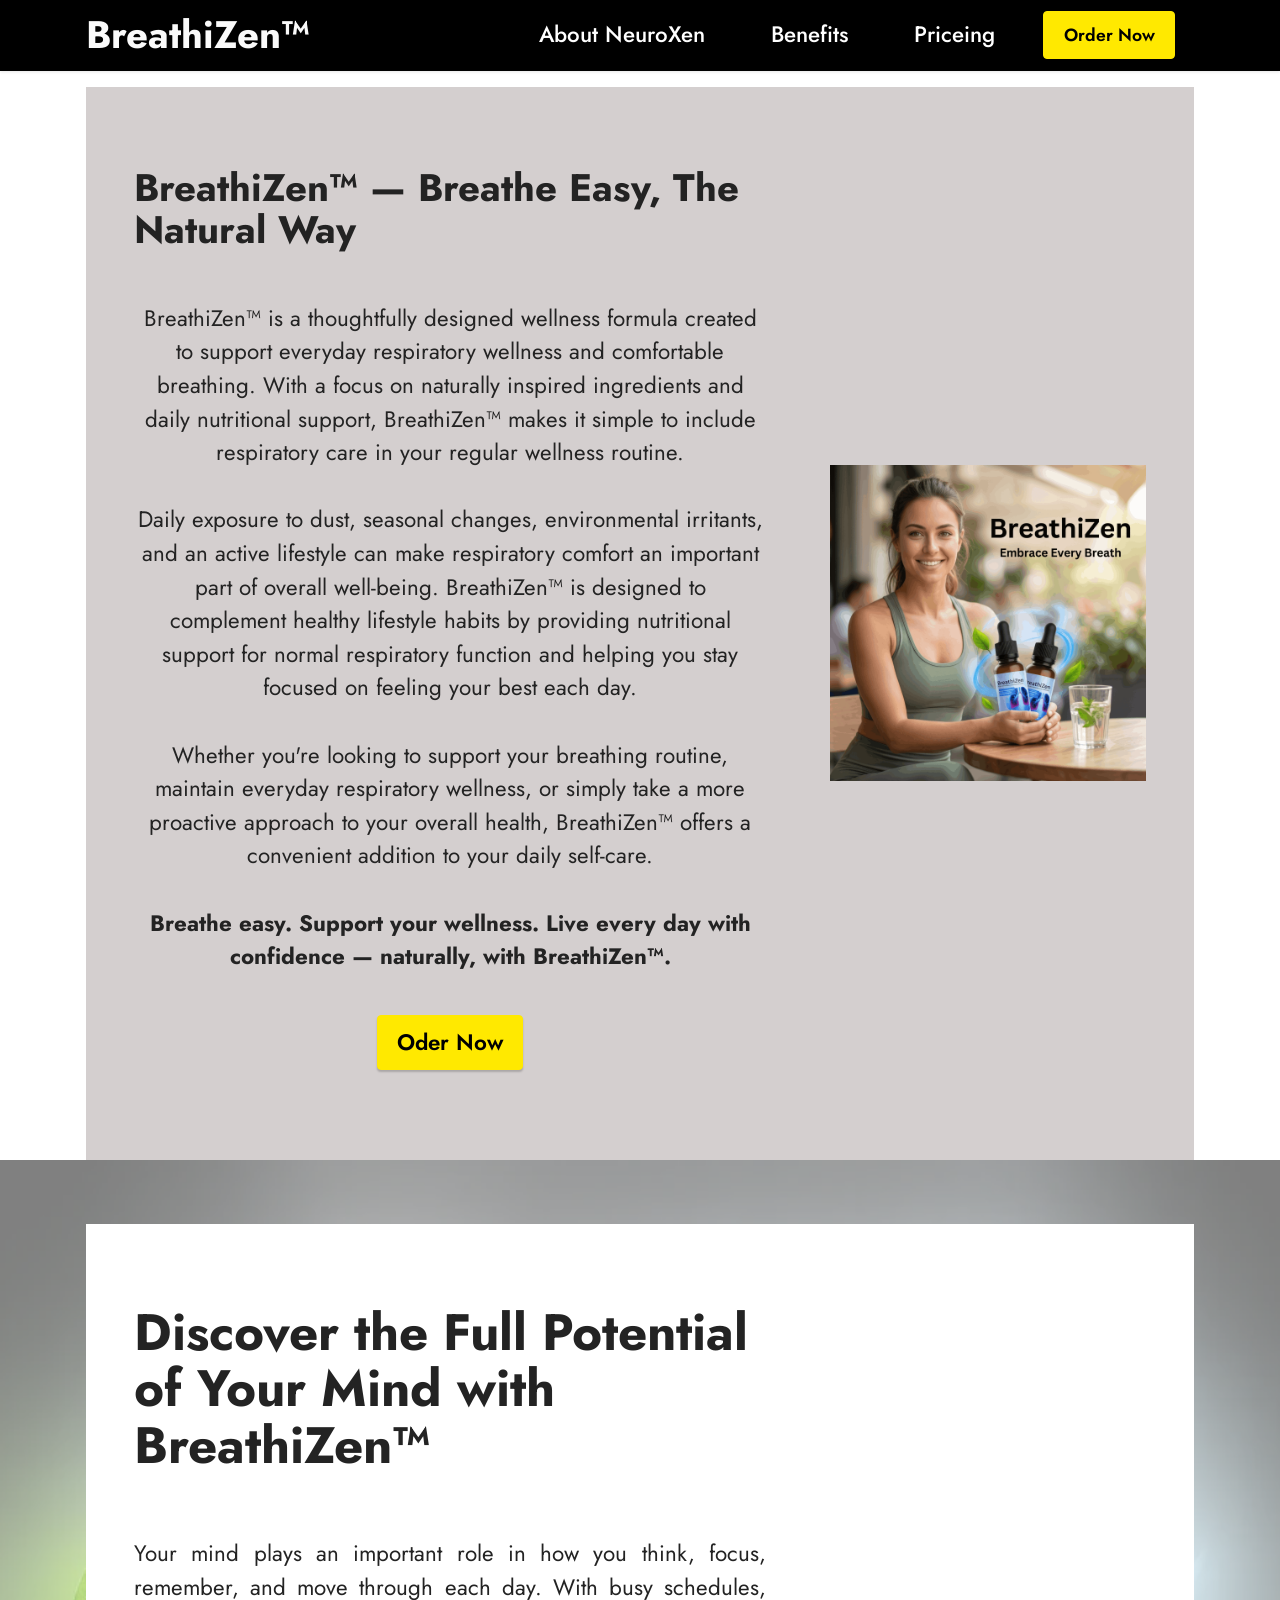
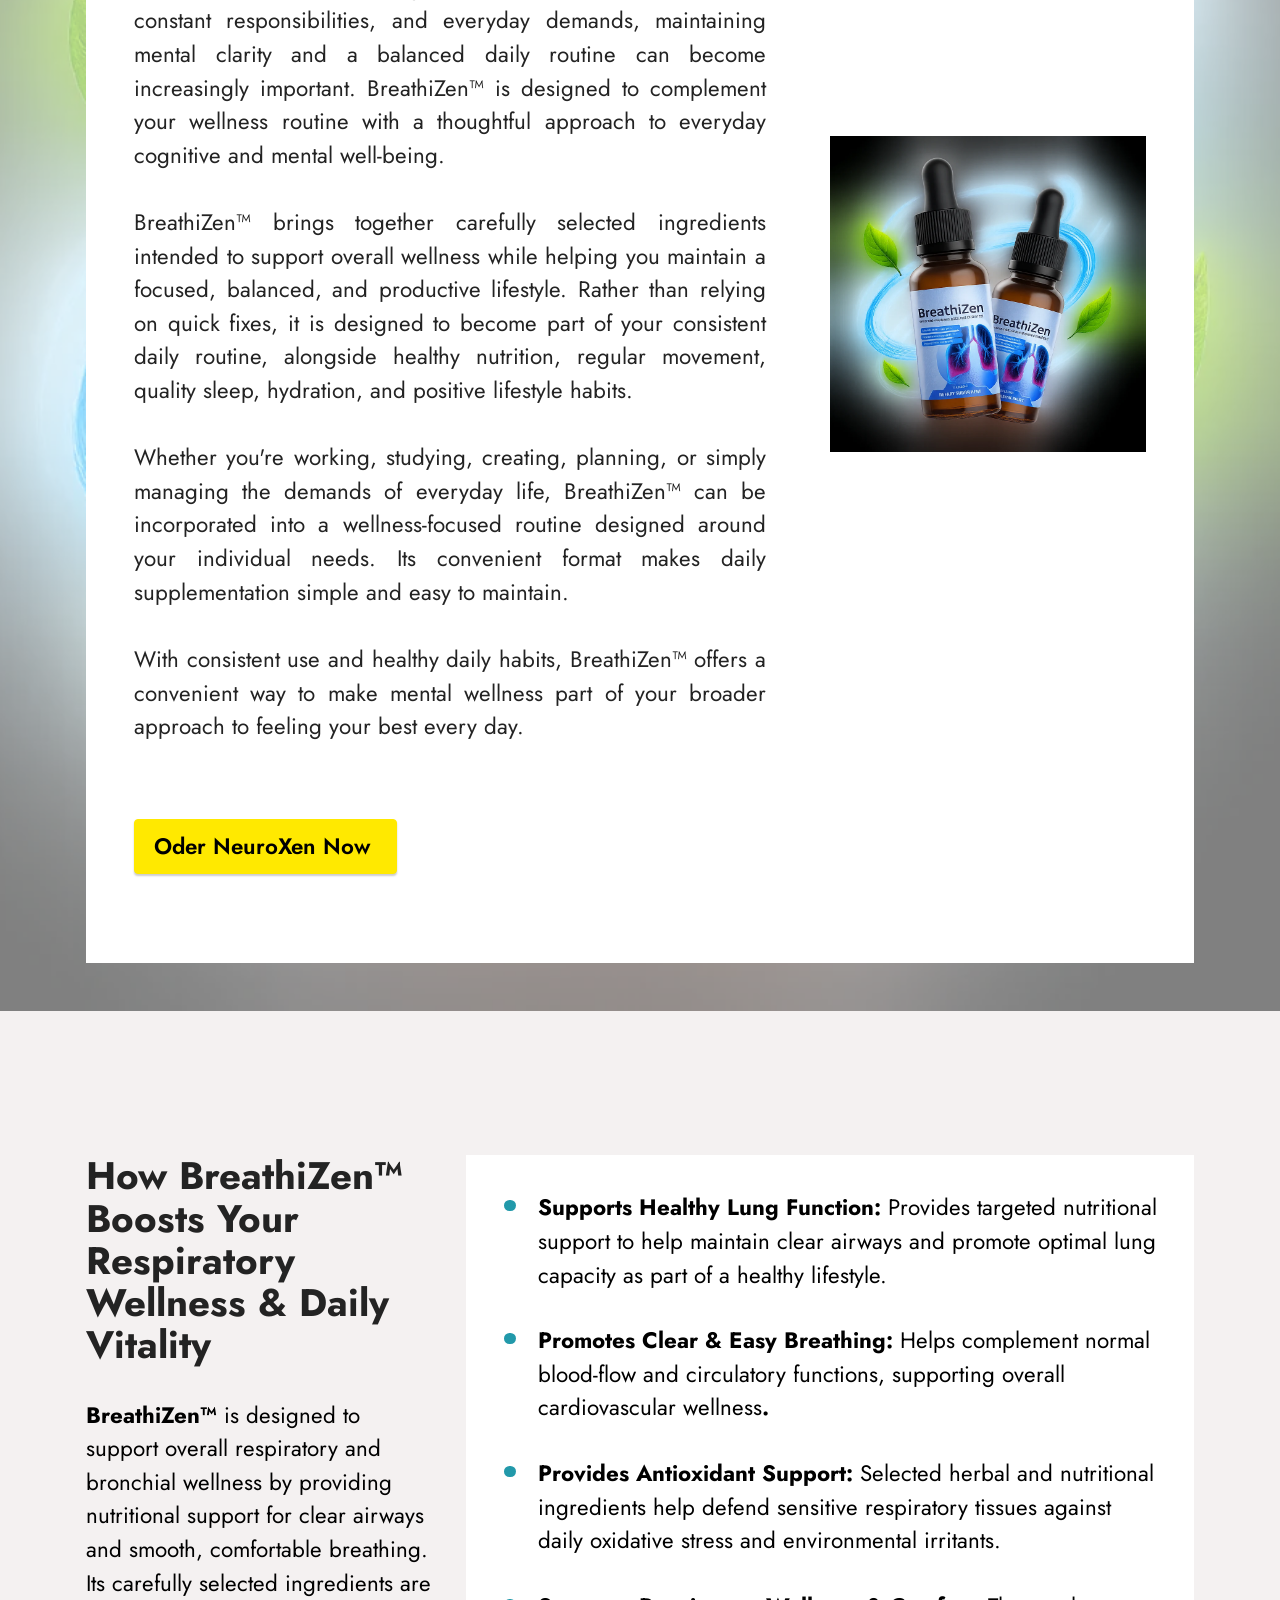
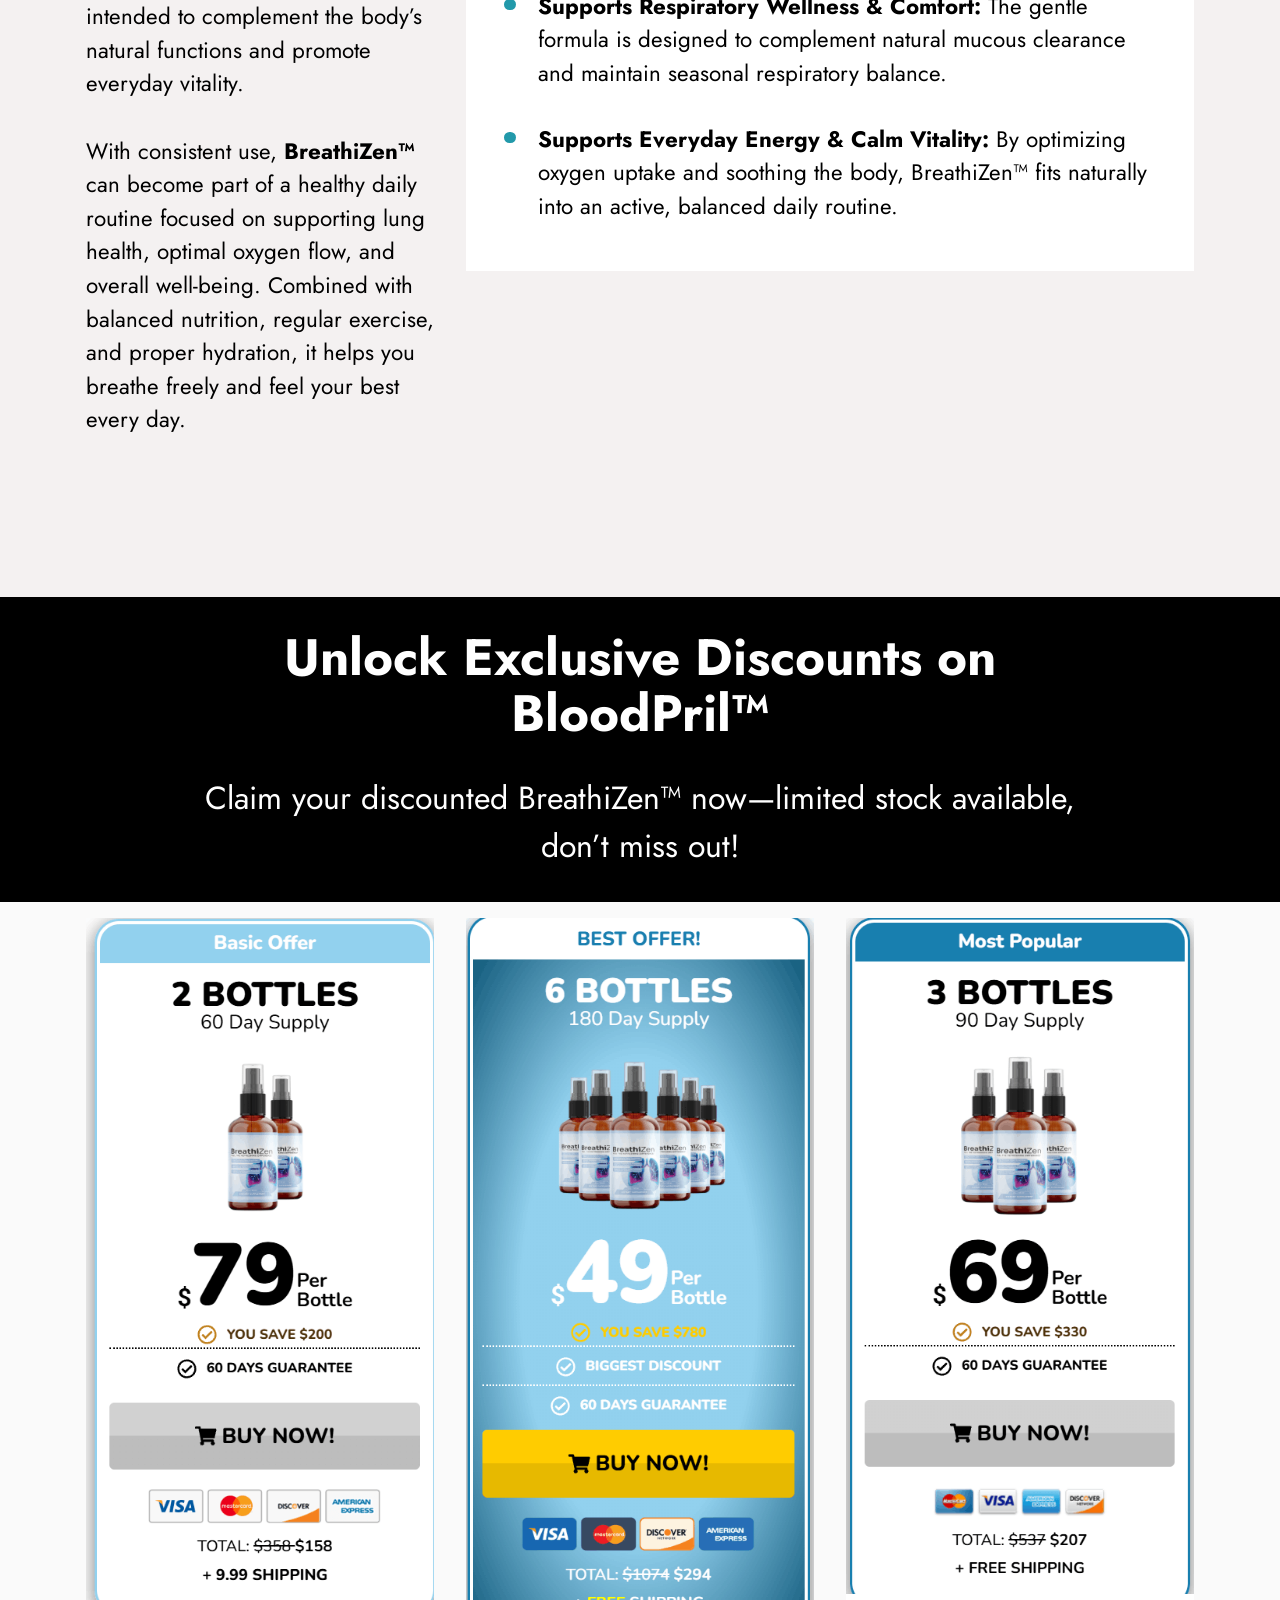
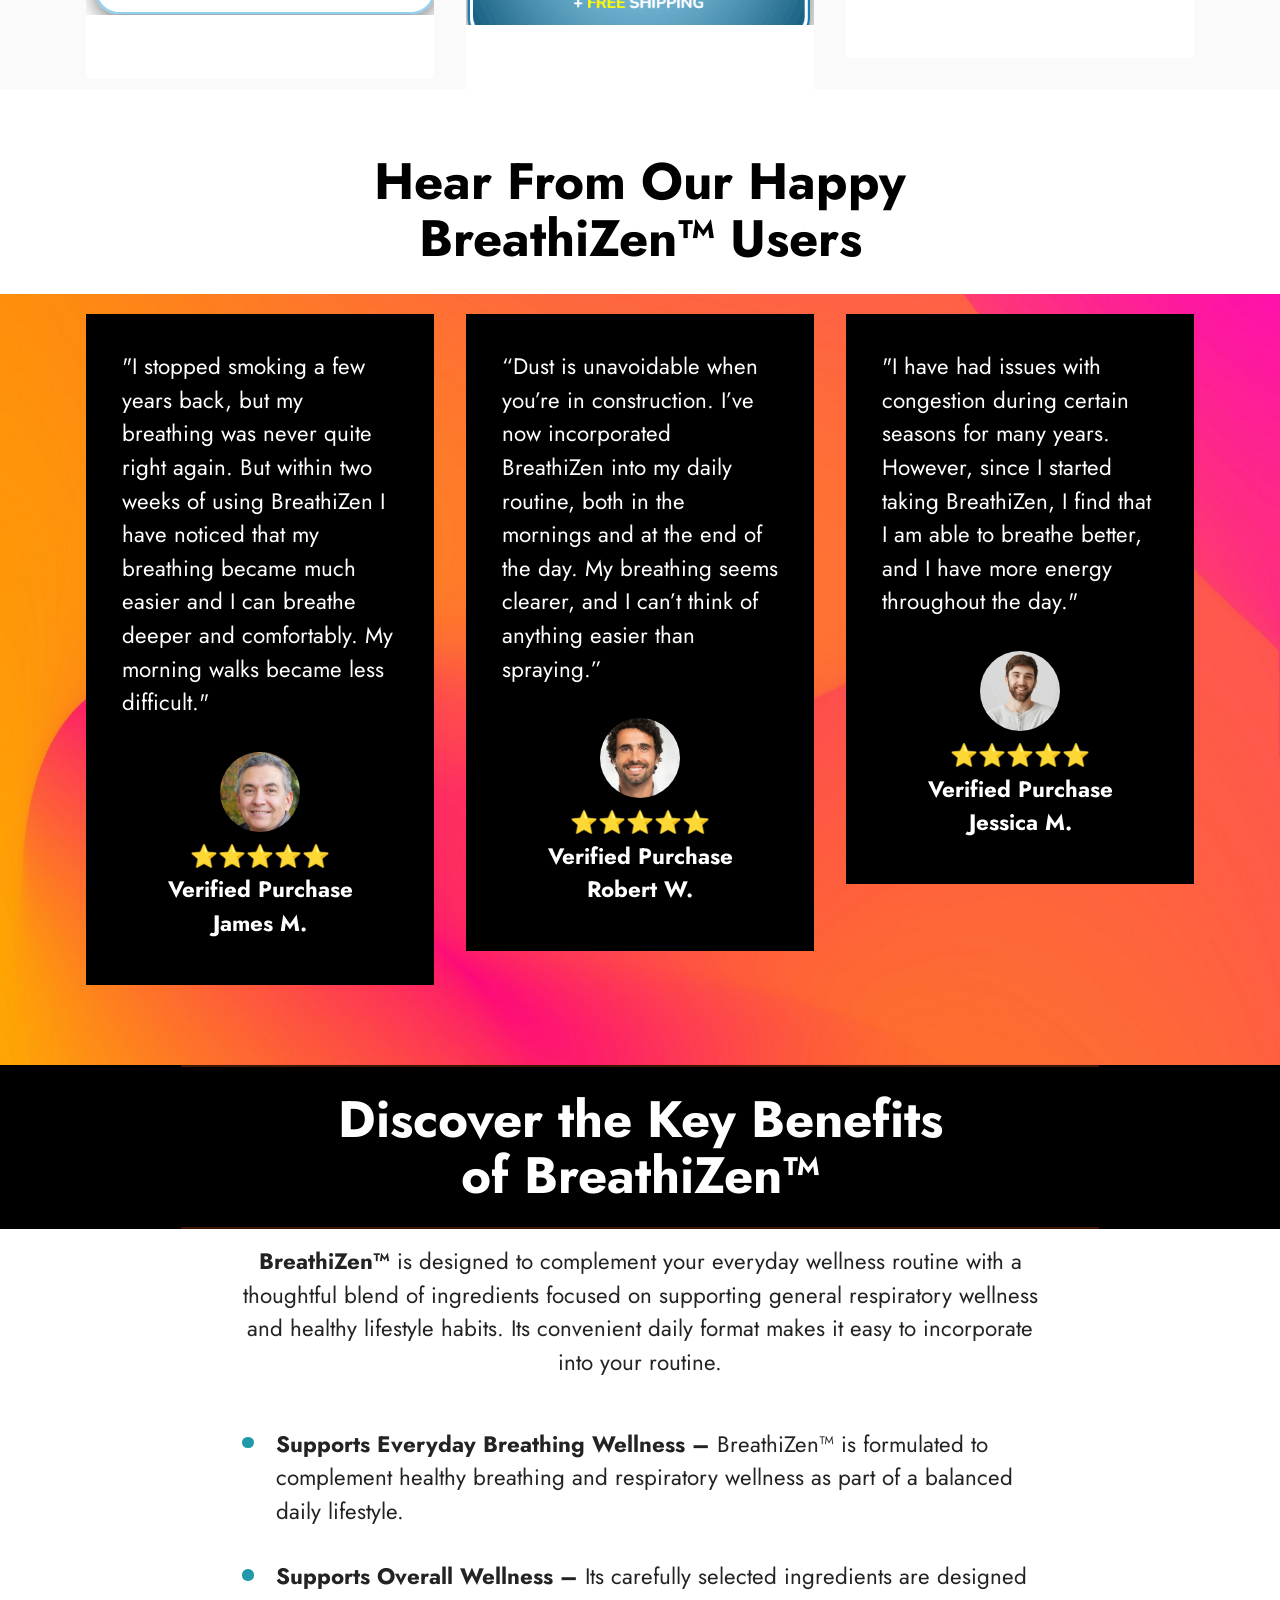
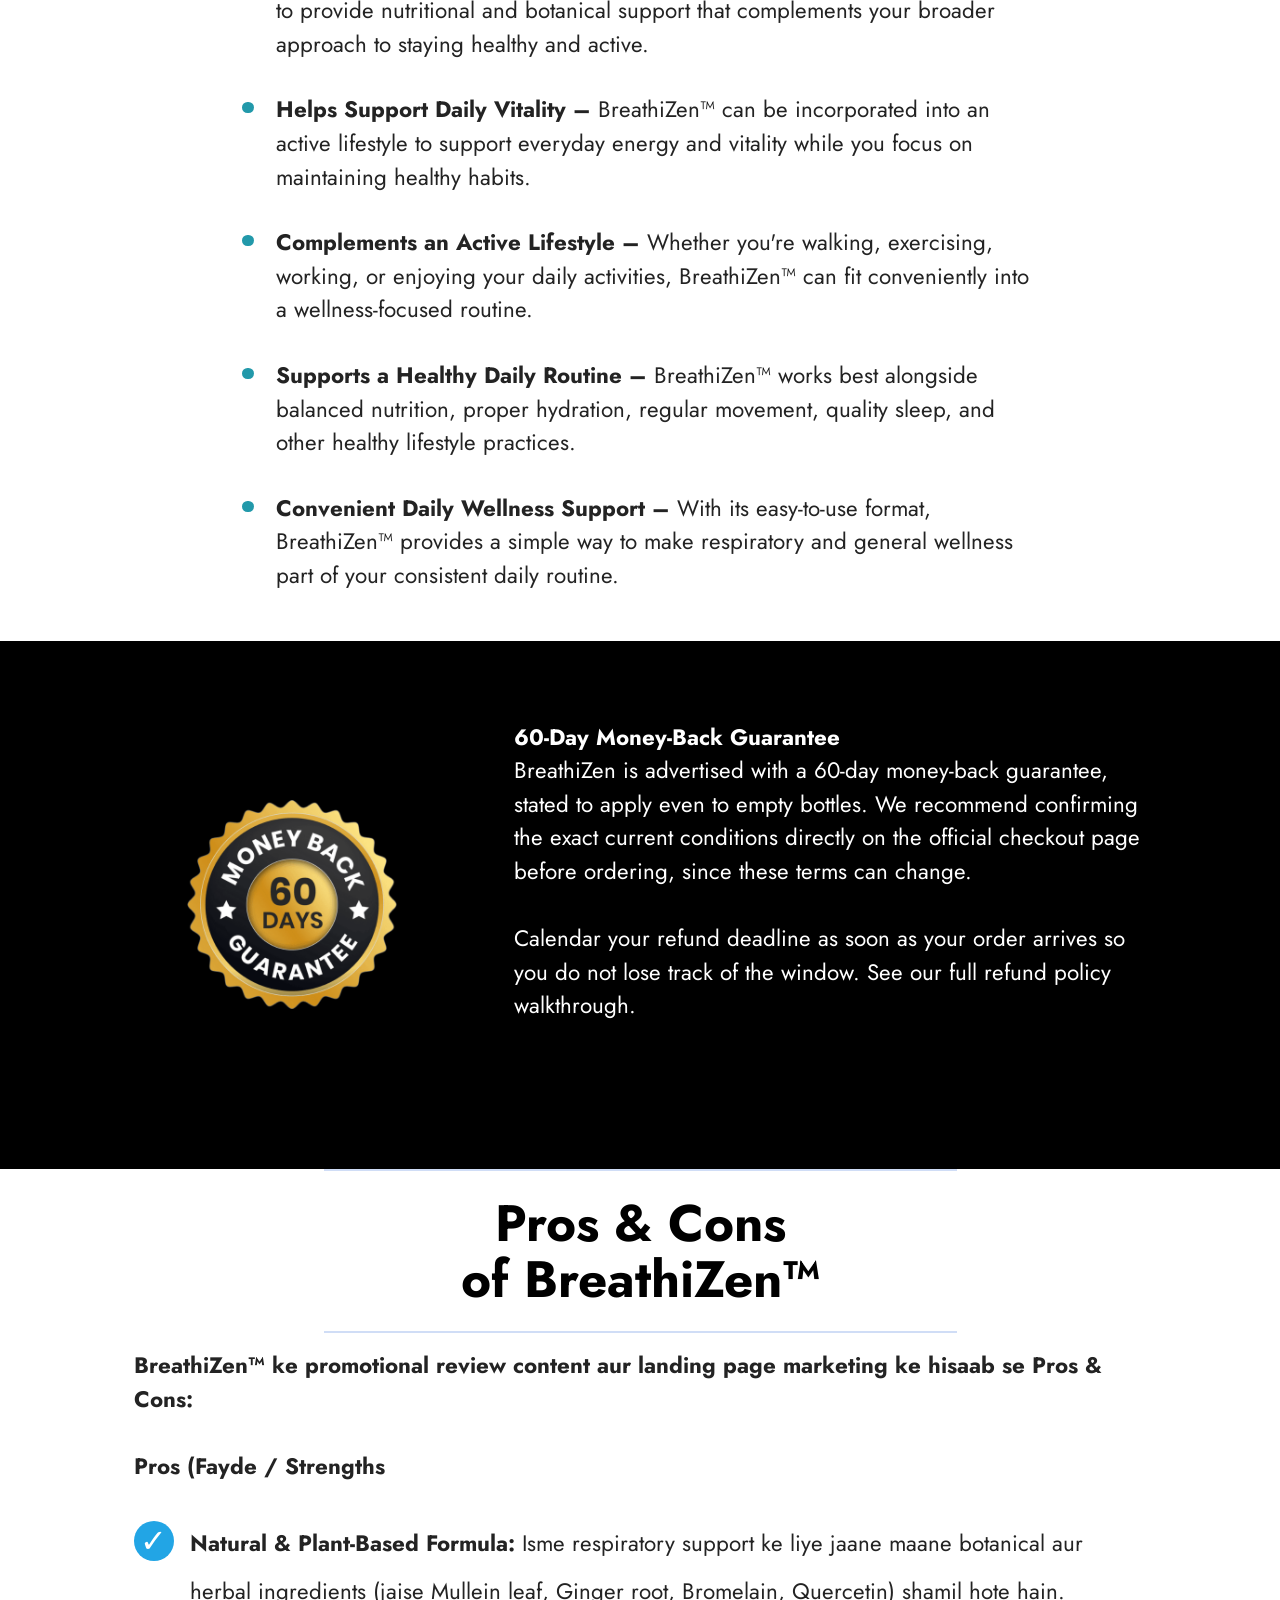
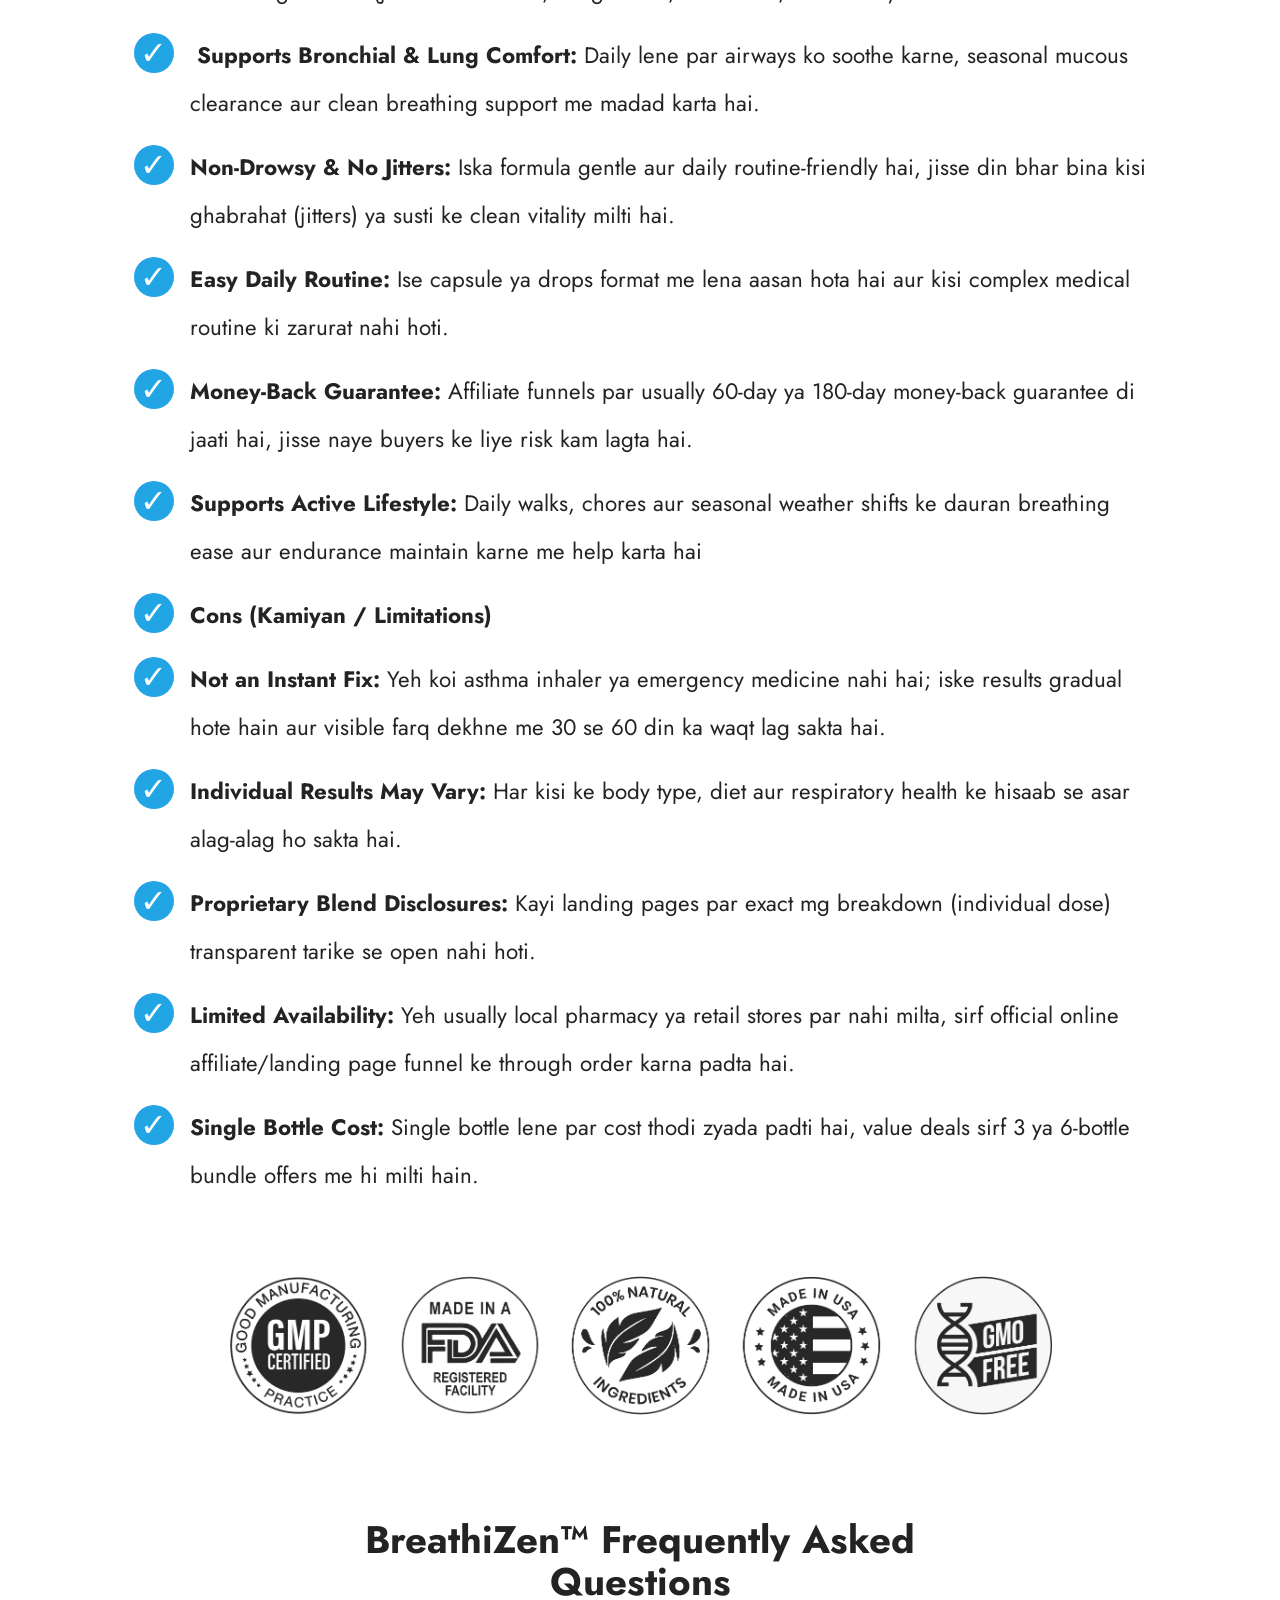
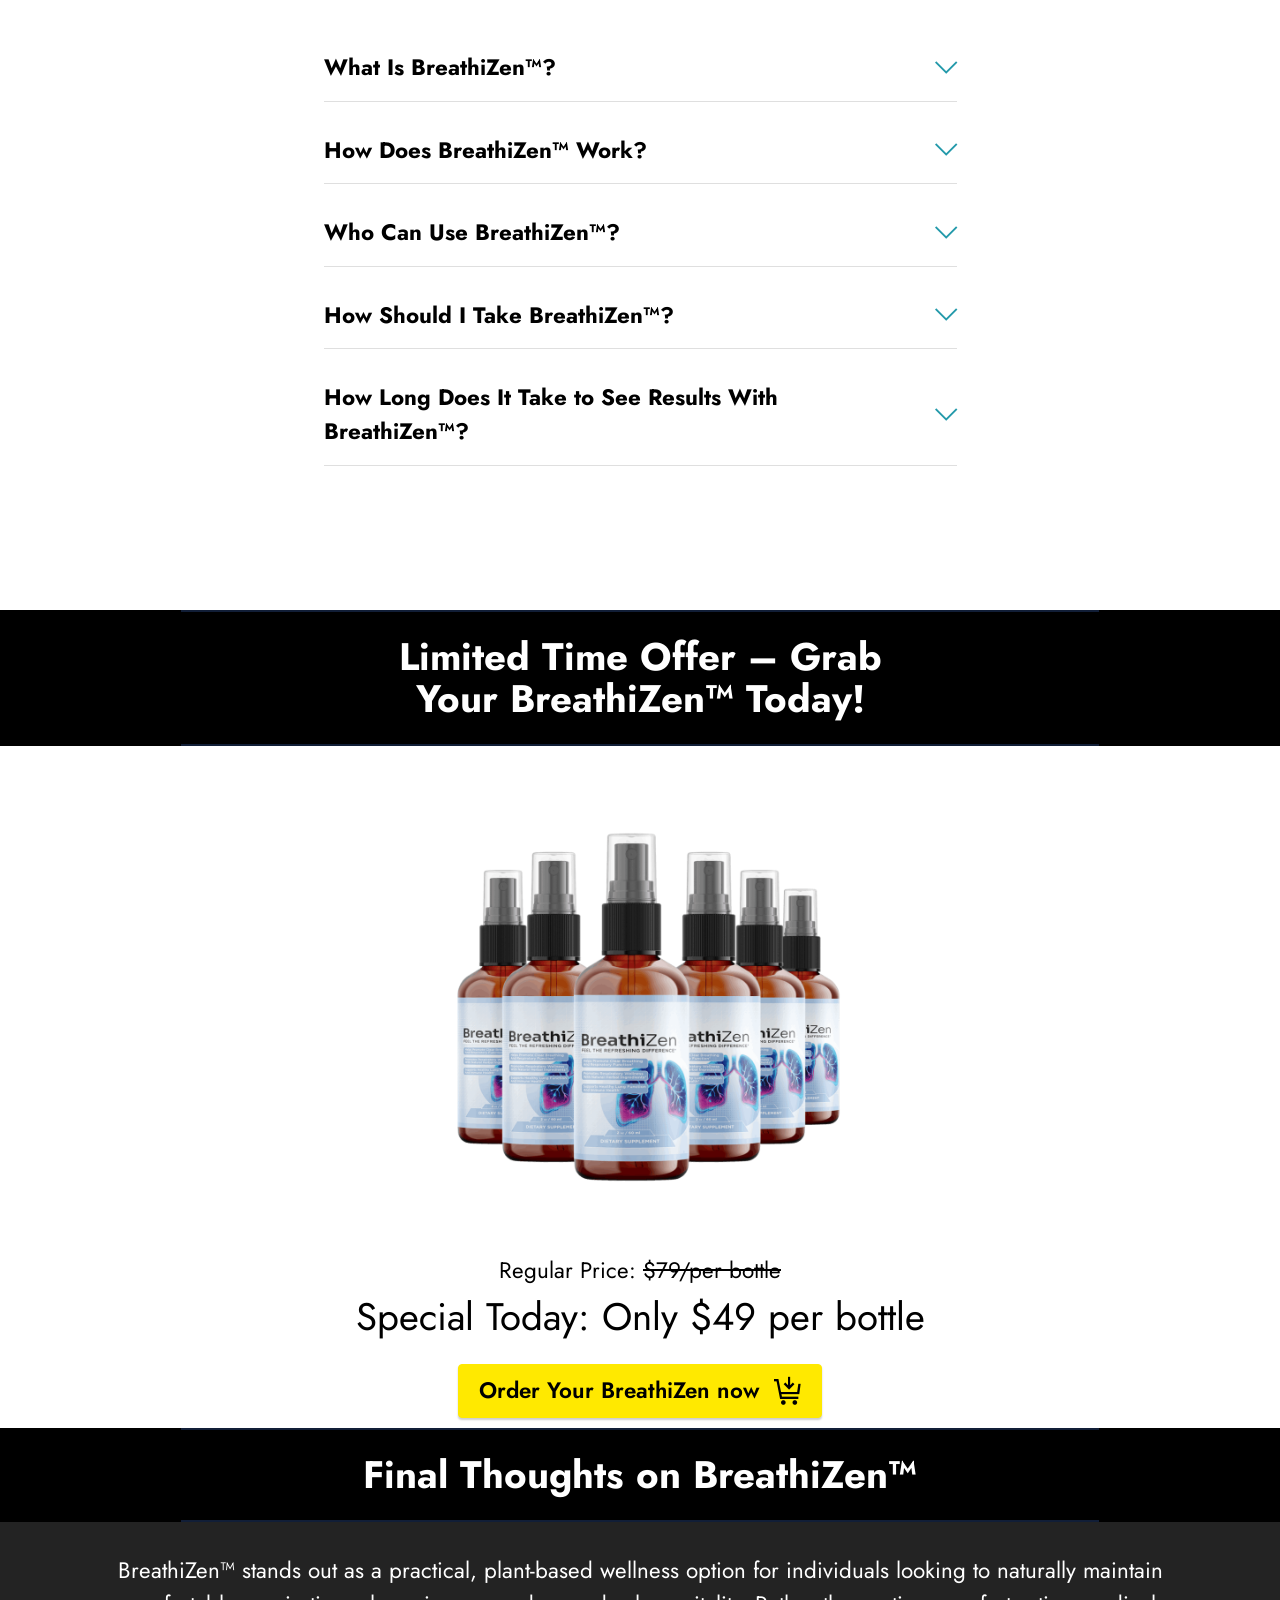
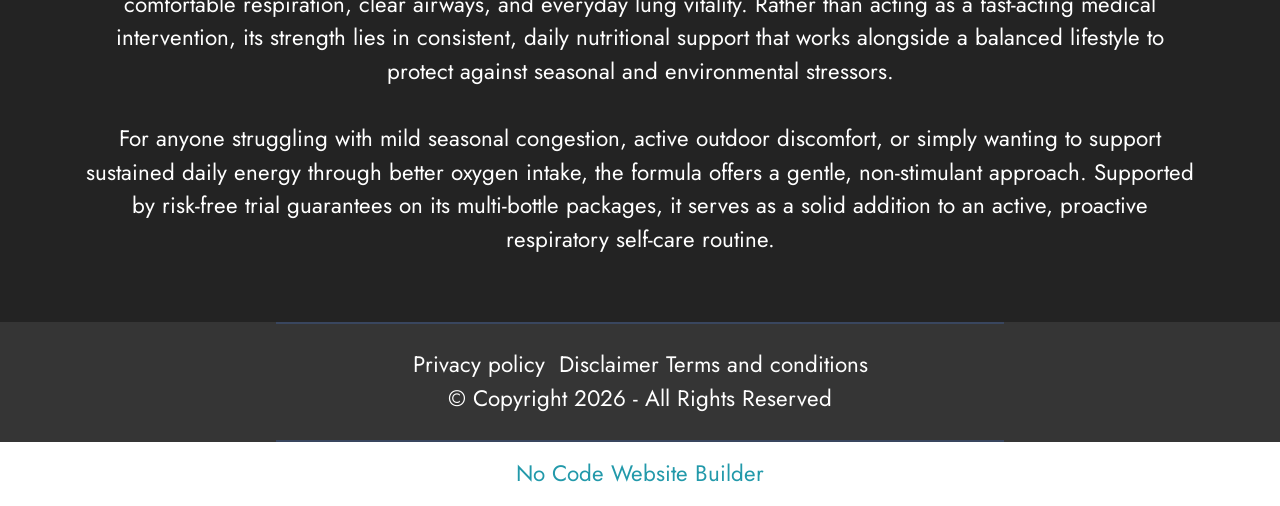
<file: index.html>
<!DOCTYPE html>
<html  lang="en">
<head>
  <!-- Site made with Mobirise Website Builder v6.1.12, https://mobirise.com -->
  <meta charset="UTF-8">
  <meta http-equiv="X-UA-Compatible" content="IE=edge">
  <meta name="generator" content="Mobirise v6.1.12, mobirise.com">
  <meta name="twitter:card" content="summary_large_image"/>
  <meta name="twitter:image:src" content="assets/images/index-meta.webp">
  <meta property="og:image" content="assets/images/index-meta.webp">
  <meta name="twitter:title" content="BreathiZen™ Official: Advanced Herbal Respiratory & Lung Support Formula">
  <meta name="viewport" content="width=device-width, initial-scale=1, minimum-scale=1">
  <link rel="shortcut icon" href="assets/images/breathizen-2-bottles-1.webp" type="image/x-icon">
  <meta name="description" content="BreathiZen™ delivers targeted herbal support to promote clear airways, soothe bronchial comfort, and boost daily lung vitality for easier, natural breathing.">
  <meta name="msvalidate.01" content="E1C683F4EFB1ADD5ABCEF03F91AA41EB" />
  <meta name="google-site-verification" content="4bTPPsSgGg9mrN9ppGhdz5BRyaK9BWV9diWJw_Lr8Sk" />
  <title>BreathiZen™ Official: Advanced Herbal Respiratory & Lung Support Formula</title>
  <link rel="stylesheet" href="assets/web/assets/mobirise-icons2/mobirise2.css">
  <link rel="stylesheet" href="assets/web/assets/mobirise-icons/mobirise-icons.css">
  <link rel="stylesheet" href="assets/bootstrap/css/bootstrap.min.css">
  <link rel="stylesheet" href="assets/parallax/jarallax.css">
  <link rel="stylesheet" href="assets/dropdown/css/style.css">
  <link rel="stylesheet" href="assets/socicon/css/styles.css">
  <link rel="stylesheet" href="assets/theme/css/style.css">
  <link rel="preload" href="https://fonts.googleapis.com/css?family=Jost:100,200,300,400,500,600,700,800,900,100i,200i,300i,400i,500i,600i,700i,800i,900i&display=swap" as="style" onload="this.onload=null;this.rel='stylesheet'">
  <noscript><link rel="stylesheet" href="https://fonts.googleapis.com/css?family=Jost:100,200,300,400,500,600,700,800,900,100i,200i,300i,400i,500i,600i,700i,800i,900i&display=swap"></noscript>
  <link rel="preload" as="style" href="assets/mobirise/css/mbr-additional.css?v=M9EiUu"><link rel="stylesheet" href="assets/mobirise/css/mbr-additional.css?v=M9EiUu" type="text/css">

  
  
  
</head>
<body>
  
  <section data-bs-version="5.1" class="menu menu2 cid-tB0YZQqaCG" once="menu" id="menu2-0">
    
    <nav class="navbar navbar-dropdown navbar-expand-lg">
        <div class="container">
            <div class="navbar-brand">
                
                <span class="navbar-caption-wrap"><a class="navbar-caption text-white text-primary display-2" href="https://mwebscout.com/13572/1738/2/?">BreathiZen™<br></a></span>
            </div>
            <button class="navbar-toggler" type="button" data-toggle="collapse" data-bs-toggle="collapse" data-target="#navbarSupportedContent" data-bs-target="#navbarSupportedContent" aria-controls="navbarNavAltMarkup" aria-expanded="false" aria-label="Toggle navigation">
                <div class="hamburger">
                    <span></span>
                    <span></span>
                    <span></span>
                    <span></span>
                </div>
            </button>
            <div class="collapse navbar-collapse" id="navbarSupportedContent">
                <ul class="navbar-nav nav-dropdown" data-app-modern-menu="true"><li class="nav-item"><a class="nav-link link text-success display-5" href="index.html#features16-6f">About NeuroXen&nbsp;<br></a></li><li class="nav-item"><a class="nav-link link text-success display-5" href="index.html#content6-6n">Benefits&nbsp;<br></a></li>
                    
                    <li class="nav-item"><a class="nav-link link text-success display-5" href="index.html#team1-6i">Priceing<br></a>
                    </li></ul>
                
                <div class="navbar-buttons mbr-section-btn"><a class="btn btn-warning display-4" href="https://mwebscout.com/13572/1738/2/?">Order Now</a></div>
            </div>
        </div>
    </nav>
</section>

<section data-bs-version="5.1" class="features16 cid-vb88wMvpbu" id="features16-6e">

    

    
    
    <div class="container">
        <div class="content-wrapper">
            <div class="row align-items-center">
                <div class="col-12 col-lg">
                    <div class="text-wrapper">
                        <h6 class="card-title mbr-fonts-style display-2"><strong>BreathiZen™ — Breathe Easy, The Natural Way</strong><br><strong><br></strong></h6>
                        <p class="mbr-text mbr-fonts-style mb-4 display-5">BreathiZen™ is a thoughtfully designed wellness formula created to support everyday respiratory wellness and comfortable breathing. With a focus on naturally inspired ingredients and daily nutritional support, BreathiZen™ makes it simple to include respiratory care in your regular wellness routine.<br><br>Daily exposure to dust, seasonal changes, environmental irritants, and an active lifestyle can make respiratory comfort an important part of overall well-being. BreathiZen™ is designed to complement healthy lifestyle habits by providing nutritional support for normal respiratory function and helping you stay focused on feeling your best each day.<br><br>Whether you're looking to support your breathing routine, maintain everyday respiratory wellness, or simply take a more proactive approach to your overall health, BreathiZen™ offers a convenient addition to your daily self-care.<br><br><strong>Breathe easy. Support your wellness. Live every day with confidence — naturally, with BreathiZen™.</strong><br></p>
                        <div class="mbr-section-btn mt-3"><a class="btn btn-warning display-5" href="https://mwebscout.com/13572/1738/2/?">Oder Now</a></div>
                    </div>
                </div>
                <div class="col-12 col-lg-4">
                    <div class="image-wrapper">
                        <a href="https://mwebscout.com/13572/1738/2/?"><img src="assets/images/gemini-generated-image-lnvxuxlnvxuxlnvx201-752x752.png" alt="Mobirise Website Builder"></a>
                    </div>
                </div>
            </div>
        </div>
    </div>
</section>

<section data-bs-version="5.1" class="features16 cid-vb8eC9LXdg" id="features16-6f">

    

    
    <div class="mbr-overlay" style="opacity: 0.5; background-color: rgb(255, 255, 255);">
    </div>
    <div class="container">
        <div class="content-wrapper">
            <div class="row align-items-center">
                <div class="col-12 col-lg">
                    <div class="text-wrapper">
                        <h6 class="card-title mbr-fonts-style display-1"><strong>Discover the Full Potential of Your Mind with BreathiZen™<br><br></strong></h6>
                        <p class="mbr-text mbr-fonts-style mb-4 display-5">Your mind plays an important role in how you think, focus, remember, and move through each day. With busy schedules, constant responsibilities, and everyday demands, maintaining mental clarity and a balanced daily routine can become increasingly important. BreathiZen™ is designed to complement your wellness routine with a thoughtful approach to everyday cognitive and mental well-being.<br><br>BreathiZen™ brings together carefully selected ingredients intended to support overall wellness while helping you maintain a focused, balanced, and productive lifestyle. Rather than relying on quick fixes, it is designed to become part of your consistent daily routine, alongside healthy nutrition, regular movement, quality sleep, hydration, and positive lifestyle habits.<br><br>Whether you're working, studying, creating, planning, or simply managing the demands of everyday life, BreathiZen™ can be incorporated into a wellness-focused routine designed around your individual needs. Its convenient format makes daily supplementation simple and easy to maintain.<br><br>With consistent use and healthy daily habits, BreathiZen™ offers a convenient way to make mental wellness part of your broader approach to feeling your best every day.<br><br></p>
                        <div class="mbr-section-btn mt-3"><a class="btn btn-warning display-5" href="https://mobiri.se">Oder NeuroXen Now&nbsp;<br></a></div>
                    </div>
                </div>
                <div class="col-12 col-lg-4">
                    <div class="image-wrapper">
                        <a href="https://mwebscout.com/13572/1738/2/?"><img src="assets/images/breathizen-2-bottles.webp" alt="Mobirise Website Builder"></a>
                    </div>
                </div>
            </div>
        </div>
    </div>
</section>

<section data-bs-version="5.1" class="article021 cid-vb8hgnzhmQ" id="article21-6g">
    
    <div class="container">
        <div class="row justify-content-center">
            <div class="col-lg-4">
                <div class="col-12 col-md-12">
                    <h5 class="mbr-section-title mbr-fonts-style mt-0 mb-4 display-2"><strong>How BreathiZen™ Boosts Your Respiratory Wellness &amp; Daily Vitality</strong></h5>
                    <h6 class="mbr-section-subtitle mbr-fonts-style mt-0 mb-4 display-7"><strong>BreathiZen™ </strong>is designed to support overall respiratory and bronchial wellness by providing nutritional support for clear airways and smooth, comfortable breathing. Its carefully selected ingredients are intended to complement the body’s natural functions and promote everyday vitality.<br><br>With consistent use, <strong>BreathiZen™</strong> can become part of a healthy daily routine focused on supporting lung health, optimal oxygen flow, and overall well-being. Combined with balanced nutrition, regular exercise, and proper hydration, it helps you breathe freely and feel your best every day.</h6>
                    
                </div>
            </div>

            <div class="col-lg-8 side-features">
                <div class="item-wrapper align-left">
                    <div class="counter-container mbr-text mbr-fonts-style display-7">
                        <ul>
                            <li><span style="font-size: 1.4rem;"><strong>Supports Healthy Lung Function: </strong>Provides targeted nutritional support to help maintain clear airways and promote optimal lung capacity as part of a healthy lifestyle.</span></li><li><strong style="font-size: 1.4rem;">Promotes Clear &amp; Easy Breathing:&nbsp;</strong><span style="font-size: 1.4rem;">Helps complement normal blood-flow and circulatory functions, supporting overall cardiovascular</span><strong style="font-size: 1.4rem;"> </strong><span style="font-size: 1.4rem;">wellness</span><strong style="font-size: 1.4rem;">.</strong></li><li><span style="font-size: 1.4rem;"><strong>Provides Antioxidant Support: </strong>Selected herbal and nutritional ingredients help defend sensitive respiratory tissues against daily oxidative stress and environmental irritants.</span></li><li><strong style="font-size: 1.4rem;">Supports Respiratory Wellness &amp; Comfort: </strong><span style="font-size: 1.4rem;">The gentle formula is designed to complement natural mucous clearance and maintain seasonal respiratory balance.</span></li><li><span style="font-size: 1.4rem;"><strong>Supports Everyday Energy &amp; Calm Vitality:</strong>&nbsp;By optimizing oxygen uptake and soothing the body, BreathiZen™ fits naturally into an active, balanced daily routine.</span><br></li></ul><p>
</p><p>
</p><p>
</p><p>
</p><p>
</p><p>
</p><p>
</p><p>
</p><p>
</p><p>
</p><p>
</p><p>
</p><p>
</p><p>
</p><p>
</p><p>
</p><p>
</p><p>
</p><p>
</p><p>
</p><p>
</p><p>
</p><p>
</p><p>
</p><p>
</p><p>
</p><p>
</p><p>
</p><p>
</p><p>
</p><p>
</p><p>
</p><p>
</p><p>
</p><p>
</p><p>
</p><p>
</p><p>
</p><p>
</p><p>
</p><p>
</p><p>
</p><p>
</p><p>
</p><p>
</p><p>
</p><p>
</p><p>
</p><p>
</p><p>
</p><p>
</p><p>
</p><p>
</p><p>
</p><p>
</p><p>
</p><p>
</p><p>
</p><ul>
                        </ul>
                    </div>
                </div>
            </div>
        </div>
    </div>
</section>

<section data-bs-version="5.1" class="content4 cid-vb8l7ktlkq" id="content4-6j">
    

    
    
    <div class="container">
        <div class="row justify-content-center">
            <div class="title col-md-12 col-lg-10">
                <h3 class="mbr-section-title mbr-fonts-style align-center mb-4 display-1"><strong>Unlock Exclusive Discounts on BloodPril™</strong></h3>
                <h4 class="mbr-section-subtitle align-center mbr-fonts-style mb-4 new-font">Claim your discounted BreathiZen™ now—limited stock available, don’t miss out!</h4>
                
            </div>
        </div>
    </div>
</section>

<section data-bs-version="5.1" class="team1 cid-vb8l4wSI4N" id="team1-6i">
    

    
    
    <div class="container">
        <div class="row justify-content-center">
            
            <div class="col-sm-6 col-lg-4">
                <div class="card-wrap">
                    <div class="image-wrap">
                        <a href="https://mwebscout.com/13572/1738/2/?"><img src="assets/images/screenshot202026-09-2420162353-447x896.png" alt="BreathiZen  2 pouch"></a>
                    </div>
                    <div class="content-wrap">
                        
                        
                        
                        
                        
                    </div>
                </div>
            </div>

            <div class="col-sm-6 col-lg-4">
                <div class="card-wrap">
                    <div class="image-wrap">
                        <a href="https://mwebscout.com/13572/1738/2/?"><img src="assets/images/screenshot202026-09-2420162735-445x905.png" alt="BreathiZen 6 Pouches"></a>
                    </div>
                    <div class="content-wrap">
                        
                        
                        
                        
                        
                    </div>
                </div>
            </div>

            <div class="col-sm-6 col-lg-4">
                <div class="card-wrap">
                    <div class="image-wrap">
                        <a href="https://mwebscout.com/13572/1738/2/?"><img src="assets/images/screenshot202026-09-2420162756-448x871.png" alt="BreathiZen 3 poches"></a>
                    </div>
                    <div class="content-wrap">
                        
                        
                        
                        
                        
                    </div>
                </div>
            </div>

            
        </div>
    </div>
</section>

<section data-bs-version="5.1" class="people04 cid-vb8nGTrfuW mbr-parallax-background" id="people04-6l">
	
	
	<div class="container">
		<div class="row mb-5 justify-content-center">
			<div class="col-12 mb-0 content-head">
				<h3 class="mbr-section-title mbr-fonts-style align-center mb-0 display-1"><strong>Hear From Our Happy BreathiZen™ Users</strong><strong><br></strong></h3>
				
			</div>
		</div>
		<div class="row mbr-masonry" data-masonry="{&quot;percentPosition&quot;: true }">
			
			<div class="item features-without-image col-12 col-md-6 col-lg-4 active">
				<div class="item-wrapper">
					<div class="card-box align-left">
						<p class="card-text mbr-fonts-style display-7">
							"I stopped smoking a few years back, but my breathing was never quite right again. But within two weeks of using BreathiZen I have noticed that my breathing became much easier and I can breathe deeper and comfortably. My morning walks became less difficult."
						</p>
						<div class="img-wrapper mt-4 mb-2">
							<img src="assets/images/review-3.webp" data-slide-to="1" data-bs-slide-to="1" alt="James M.">
						</div>
						<h5 class="card-title mbr-fonts-style display-7"><strong>⭐⭐⭐⭐⭐</strong><br><strong>Verified Purchase</strong><br><strong>James M.</strong></h5>
					</div>
				</div>
			</div>
			<div class="item features-without-image col-12 col-md-6 col-lg-4">
				<div class="item-wrapper">
					<div class="card-box align-left">
						<p class="card-text mbr-fonts-style display-7">“Dust is unavoidable when you’re in construction. I’ve now incorporated BreathiZen into my daily routine, both in the mornings and at the end of the day. My breathing seems clearer, and I can’t think of anything easier than spraying.”<br>
						</p>
						<div class="img-wrapper mt-4 mb-2">
							<img src="assets/images/review-4.webp" data-slide-to="2" data-bs-slide-to="2" alt="Robert W.">
						</div>
						<h5 class="card-title mbr-fonts-style display-7">
							<strong>⭐⭐⭐⭐⭐</strong><br><strong>Verified Purchase</strong><div><strong>Robert W.</strong></div></h5>
					</div>
				</div>
			</div>
			
			<div class="item features-without-image col-12 col-md-6 col-lg-4">
				<div class="item-wrapper">
					<div class="card-box align-left">
						<p class="card-text mbr-fonts-style display-7">
							"I have had issues with congestion during certain seasons for many years. However, since I started taking BreathiZen, I find that I am able to breathe better, and I have more energy throughout the day."
						</p>
						<div class="img-wrapper mt-4 mb-2">
							<img src="assets/images/review-5.webp" data-slide-to="4" data-bs-slide-to="4" alt="Jessica M.">
						</div>
						<h5 class="card-title mbr-fonts-style display-7"><strong>⭐⭐⭐⭐⭐</strong><br><strong>Verified Purchase</strong><br><strong>Jessica M.</strong></h5>
					</div>
				</div>
			</div>
			
		</div>
	</div>
</section>

<section data-bs-version="5.1" class="content6 cid-vb8tiKVjDs" id="content6-6n">
    
    <div class="container">
        <div class="row justify-content-center">
            <div class="col-md-12 col-lg-10">
                <hr class="line">
                <p class="mbr-text align-center mbr-fonts-style my-4 display-1"><strong>Discover the Key Benefits of&nbsp;BreathiZen™</strong><br></p>
                <hr class="line">
            </div>
        </div>
    </div>
</section>

<section data-bs-version="5.1" class="article18 cid-vb8qDNfHYU" id="article18-6m">
  
  <div class="container-fluid">
    <div class="row justify-content-center">
      <div class="counter-container col-md-12 col-lg-8">
        <div class="row mb-5 justify-content-center">
          <div class="col-12 content-head">
            <h3 class="mbr-section-title mbr-fonts-style align-center mb-0 display-5"><strong>BreathiZen™ </strong>is designed to complement your everyday wellness routine with a thoughtful blend of ingredients focused on supporting general respiratory wellness and healthy lifestyle habits. Its convenient daily format makes it easy to incorporate into your routine.</h3>
            
          </div>
        </div>
        <div class="mbr-text mbr-fonts-style display-7">
          <ul>
            <li><strong style="font-size: 1.4rem;">Supports Everyday Breathing Wellness –</strong><span style="font-size: 1.4rem;">&nbsp;BreathiZen™ is formulated to complement healthy breathing and respiratory wellness as part of a balanced daily lifestyle.</span></li><li><span style="font-size: 1.4rem;"><strong>Supports Overall Wellness –</strong>&nbsp;Its carefully selected ingredients are designed to provide nutritional and botanical support that complements your broader approach to staying healthy and active.</span></li><li><span style="font-size: 1.4rem;"><strong>Helps Support Daily Vitality –</strong>&nbsp;BreathiZen™ can be incorporated into an active lifestyle to support everyday energy and vitality while you focus on maintaining healthy habits.</span></li><li><span style="font-size: 1.4rem;"><strong>Complements an Active Lifestyle –</strong>&nbsp;Whether you're walking, exercising, working, or enjoying your daily activities, BreathiZen™ can fit conveniently into a wellness-focused routine.</span></li><li><span style="font-size: 1.4rem;"><strong>Supports a Healthy Daily Routine –</strong>&nbsp;BreathiZen™ works best alongside balanced nutrition, proper hydration, regular movement, quality sleep, and other healthy lifestyle practices.</span><br></li>
            <li><strong>Convenient Daily Wellness Support –</strong> With its easy-to-use format, BreathiZen™ provides a simple way to make respiratory and general wellness part of your consistent daily routine.</li>
          </ul>
        </div>
      </div>
    </div>
  </div>
</section>

<section data-bs-version="5.1" class="features16 cid-vb8uzlSr7z" id="features17-6o">
    

    
    
    <div class="container">
        <div class="content-wrapper">
            <div class="row align-items-center">
                <div class="col-12 col-lg-4">
                    <div class="image-wrapper">
                        <img src="assets/images/untitled-design-46-680x450.png" alt="60-day, risk-free guarantee.">
                    </div>
                </div>
                <div class="col-12 col-lg">
                    <div class="text-wrapper">
                        
                        <p class="mbr-text mbr-fonts-style mb-4 display-7"><strong>60-Day Money-Back Guarantee</strong><strong><br></strong>BreathiZen is advertised with a 60-day money-back guarantee, stated to apply even to empty bottles. We recommend confirming the exact current conditions directly on the official checkout page before ordering, since these terms can change.
<br>
<br>Calendar your refund deadline as soon as your order arrives so you do not lose track of the window. See our full refund policy walkthrough.
<br>
<br></p>
                        
                    </div>
                </div>
            </div>
        </div>
    </div>
</section>

<section data-bs-version="5.1" class="content6 cid-vbbfNaaqq6" id="content6-6t">
    
    <div class="container">
        <div class="row justify-content-center">
            <div class="col-md-12 col-lg-7">
                <hr class="line">
                <p class="mbr-text align-center mbr-fonts-style my-4 display-1"><strong>Pros &amp; Cons of&nbsp;BreathiZen™</strong><br></p>
                <hr class="line">
            </div>
        </div>
    </div>
</section>

<section data-bs-version="5.1" class="content8 cid-vbbfxg5EIg" id="content8-6s">
    
    <div class="container">
        <div class="row justify-content-center">
            <div class="counter-container col-md-12 col-lg-11">
                <h4 class="mbr-section-title mbr-fonts-style mb-4 display-5"><strong>BreathiZen™ ke promotional review content aur landing page marketing ke hisaab se Pros &amp; Cons:<br></strong><br><strong>Pros (Fayde / Strengths</strong></h4>
                <div class="mbr-text mbr-fonts-style new-font-1">
                    <ul><li><span style="font-size: 22.4px;"><strong>Natural &amp; Plant-Based Formula: </strong>Isme respiratory support ke liye jaane maane botanical aur herbal ingredients (jaise Mullein leaf, Ginger root, Bromelain, Quercetin) shamil hote hain.</span></li><li><strong style="font-size: 1.4rem;">&nbsp;Supports Bronchial &amp; Lung Comfort: </strong><span style="font-size: 1.4rem;">Daily lene par airways ko soothe karne, seasonal mucous clearance aur clean breathing support me madad karta hai.</span></li><li><span style="font-size: 22.4px;"><strong>Non-Drowsy &amp; No Jitters: </strong>Iska formula gentle aur daily routine-friendly hai, jisse din bhar bina kisi ghabrahat (jitters) ya susti ke clean vitality milti hai.</span></li><li><span style="font-size: 22.4px;"><strong>Easy Daily Routine: </strong>Ise capsule ya drops format me lena aasan hota hai aur kisi complex medical routine ki zarurat nahi hoti.</span></li><li><span style="font-size: 22.4px;"><strong>Money-Back Guarantee: </strong>Affiliate funnels par usually 60-day ya 180-day money-back guarantee di jaati hai, jisse naye buyers ke liye risk kam lagta hai.</span></li><li><span style="font-size: 22.4px;"><strong>Supports Active Lifestyle: </strong>Daily walks, chores aur seasonal weather shifts ke dauran breathing ease aur endurance maintain karne me help karta hai</span></li><li><span style="font-size: 22.4px;"><strong>Cons (Kamiyan / Limitations)</strong></span></li><li><span style="font-size: 22.4px;"><strong>Not an Instant Fix: </strong>Yeh koi asthma inhaler ya emergency medicine nahi hai; iske results gradual hote hain aur visible farq dekhne me 30 se 60 din ka waqt lag sakta hai.</span></li><li><span style="font-size: 22.4px;"><strong>Individual Results May Vary:</strong> Har kisi ke body type, diet aur respiratory health ke hisaab se asar alag-alag ho sakta hai.</span></li><li><span style="font-size: 22.4px;"><strong>Proprietary Blend Disclosures:</strong> Kayi landing pages par exact mg breakdown (individual dose) transparent tarike se open nahi hoti.</span></li><li><span style="font-size: 22.4px;"><strong>Limited Availability:</strong> Yeh usually local pharmacy ya retail stores par nahi milta, sirf official online affiliate/landing page funnel ke through order karna padta hai.</span></li><li><span style="font-size: 22.4px;"><strong>Single Bottle Cost:</strong> Single bottle lene par cost thodi zyada padti hai, value deals sirf 3 ya 6-bottle bundle offers me hi milti hain.</span></li></ul><ul>
                    </ul>
                </div>
            </div>
        </div>
    </div>
</section>

<section data-bs-version="5.1" class="image3 cid-vbcWkUBS3e" id="image3-6v">
    

    
    

    <div class="container">
        <div class="row justify-content-center">
            <div class="col-12 col-lg-9">
                <div class="image-wrapper">
                    <img src="assets/images/certification-badge-1.webp" alt="Mobirise Website Builder">
                    
                </div>
            </div>
        </div>
    </div>
</section>

<section data-bs-version="5.1" class="content17 cid-v9I6Y3h6fp" id="content17-4c">

    

    
    
    
    <div class="container">
        
            <div class="row justify-content-center">
                <div class="col-12 col-md-7">
                    <div class="section-head align-center mb-4">
                        
                        <h4 class="mbr-section-subtitle mt-2 mb-0 mbr-fonts-style display-2"><strong>BreathiZen™ Frequently Asked Questions</strong></h4>
                    </div>
                    
                    <div id="bootstrap-toggle" class="toggle-panel accordionStyles tab-content">
                        <div class="card mb-3">
                            <div class="card-header" role="tab" id="headingOne">
                                <a role="button" class="collapsed panel-title text-black" data-toggle="collapse" data-bs-toggle="collapse" data-core="" href="#collapse1_18" aria-expanded="false" aria-controls="collapse1">
                                    <h6 class="panel-title-edit mbr-fonts-style mb-0 display-7"><strong>What Is BreathiZen™?</strong></h6>
                                    <span class="sign mbr-iconfont mbri-arrow-down"></span>
                                </a>
                            </div>
                            <div id="collapse1_18" class="panel-collapse noScroll collapse" role="tabpanel" aria-labelledby="headingOne">
                                <div class="panel-body">
                                    <p class="mbr-fonts-style panel-text display-7">BreathiZen™ is a daily wellness supplement designed to complement respiratory wellness and healthy lifestyle habits. It features a blend of selected ingredients intended to support general well-being and fit conveniently into a consistent daily routine. BreathiZen™ is not intended to replace medical care, prescribed treatments, or a balanced diet. </p>
                                </div>
                            </div>
                        </div>
                        <div class="card mb-3">
                            <div class="card-header" role="tab" id="headingTwo">
                                <a role="button" class="collapsed panel-title text-black" data-toggle="collapse" data-bs-toggle="collapse" data-core="" href="#collapse2_18" aria-expanded="false" aria-controls="collapse2">
                                    <h6 class="panel-title-edit mbr-fonts-style mb-0 display-7"><strong>How Does BreathiZen™ Work?</strong></h6>
                                    <span class="sign mbr-iconfont mbri-arrow-down"></span>
                                </a>

                            </div>
                            <div id="collapse2_18" class="panel-collapse noScroll collapse" role="tabpanel" aria-labelledby="headingTwo">
                                <div class="panel-body">
                                    <p class="mbr-fonts-style panel-text display-7">BreathiZen™ is formulated to provide nutritional and botanical support as part of an overall wellness routine. Its ingredients are intended to complement normal respiratory and general wellness functions. For the best overall approach, BreathiZen™ can be combined with healthy habits such as regular physical activity, balanced nutrition, adequate hydration, and quality sleep. <br></p>
                                </div>
                            </div>
                        </div>
                        <div class="card mb-3">
                            <div class="card-header" role="tab" id="headingThree">
                                <a role="button" class="collapsed panel-title text-black" data-toggle="collapse" data-bs-toggle="collapse" data-core="" href="#collapse3_18" aria-expanded="false" aria-controls="collapse3">
                                    <h6 class="panel-title-edit mbr-fonts-style mb-0 display-7"><strong>Who Can Use BreathiZen™?</strong></h6>
                                    <span class="sign mbr-iconfont mbri-arrow-down"></span>
                                </a>
                            </div>
                            <div id="collapse3_18" class="panel-collapse noScroll collapse" role="tabpanel" aria-labelledby="headingThree">
                                <div class="panel-body">
                                    <p class="mbr-fonts-style panel-text display-7">BreathiZen™ is intended for adults who want to include general respiratory and wellness support in their daily routine. Individual needs and responses can differ. Anyone who is pregnant, nursing, managing a medical condition, or taking medications should consult a qualified healthcare professional before using any dietary supplement.</p>
                                </div>
                            </div>
                        </div>
                        <div class="card mb-3">
                            <div class="card-header" role="tab" id="headingThree">
                                <a role="button" class="collapsed panel-title text-black" data-toggle="collapse" data-bs-toggle="collapse" data-core="" href="#collapse4_18" aria-expanded="false" aria-controls="collapse4">
                                    <h6 class="panel-title-edit mbr-fonts-style mb-0 display-7"><strong>How Should I Take BreathiZen™?</strong></h6>
                                    <span class="sign mbr-iconfont mbri-arrow-down"></span>
                                </a>
                            </div>
                            <div id="collapse4_18" class="panel-collapse noScroll collapse" role="tabpanel" aria-labelledby="headingThree">
                                <div class="panel-body">
                                    <p class="mbr-fonts-style panel-text display-7">Follow the serving instructions provided on the official product label or packaging. Taking the recommended amount consistently can make it easier to incorporate BreathiZen™ into your regular wellness routine. Do not exceed the recommended serving unless advised by a qualified healthcare professional. </p>
                                </div>
                            </div>
                        </div>
                        <div class="card mb-3">
                            <div class="card-header" role="tab" id="headingThree">
                                <a role="button" class="collapsed panel-title text-black" data-toggle="collapse" data-bs-toggle="collapse" data-core="" href="#collapse5_18" aria-expanded="false" aria-controls="collapse5">
                                   <h6 class="panel-title-edit mbr-fonts-style mb-0 display-7"><strong>
</strong><div><strong>How Long Does It Take to See Results With BreathiZen™?</strong></div></h6>
                                        <span class="mbr-iconfont mobi-mbri-arrow-down mobi-mbri"></span>
                                </a>
                            </div>
                            <div id="collapse5_18" class="panel-collapse noScroll collapse" role="tabpanel" aria-labelledby="headingThree">
                                <div class="panel-body">
                                    <p class="mbr-fonts-style panel-text display-7">Follow the serving instructions provided on the official product label or packaging. Taking the recommended amount consistently can make it easier to incorporate BreathiZen™ into your regular wellness routine. Do not exceed the recommended serving unless advised by a qualified healthcare professional. </p>
                                </div>
                            </div>
                        </div>
                        
                    </div>
                </div>
            </div>
        </div>
</section>

<section data-bs-version="5.1" class="content6 cid-vbdseE8JCZ" id="content6-74">
    
    <div class="container">
        <div class="row justify-content-center">
            <div class="col-md-12 col-lg-10">
                <hr class="line">
                <p class="mbr-text align-center mbr-fonts-style my-4 display-2"><strong>Limited Time Offer – Grab Your&nbsp;BreathiZen™&nbsp;Today!</strong><br></p>
                <hr class="line">
            </div>
        </div>
    </div>
</section>

<section data-bs-version="5.1" class="header10 cid-vbdmai8Hwc" id="header10-6z">

    

    

    <div class="align-center container-fluid">
        <div class="row justify-content-center">
            <div class="col-md-12 col-lg-9">
                <h1 class="mbr-section-title mbr-fonts-style mb-3 display-2"></h1>
                
                <div class="image-wrap mt-4">
                    <a href="https://mwebscout.com/13572/1738/2/?"><img src="assets/images/breathizen-6-bottles-1024x1024.png" alt="BreathiZen™  Complex" title="Ikaria Lean Belly Juice"></a><br>
                   
                    
                      <h3 class="mbr-text mbr-fonts-style display-5">Regular Price: <strike>$79/per bottle</strike></h3>
                    <p class="mbr-text mbr-fonts-style display-2">Special Today: Only $49 per bottle<br></p> 
                    
                <div class="mbr-section-btn mt-3"><a class="btn btn-warning display-5" href="https://mwebscout.com/13572/1738/2/?"><span class="mobi-mbri mobi-mbri-cart-add mbr-iconfont mbr-iconfont-btn"></span>Order Your BreathiZen now&nbsp;</a></div>
                </div>
            </div>
        </div>
    </div>
</section>

<section data-bs-version="5.1" class="content6 cid-vaWl4Ginj9" id="content6-64">
    
    <div class="container">
        <div class="row justify-content-center">
            <div class="col-md-12 col-lg-10">
                <hr class="line">
                <p class="mbr-text align-center mbr-fonts-style my-4 display-2"><strong>Final Thoughts on&nbsp;BreathiZen™</strong><br></p>
                <hr class="line">
            </div>
        </div>
    </div>
</section>

<section data-bs-version="5.1" class="content4 cid-tB7Zpny08V" id="content4-1g">
    

    
    
    <div class="container">
        <div class="row justify-content-center">
            <div class="title col-md-12 col-lg-12">
                
                <h4 class="mbr-section-subtitle align-center mbr-fonts-style mb-4 display-7"><div>BreathiZen™ stands out as a practical, plant-based wellness option for individuals looking to naturally maintain comfortable respiration, clear airways, and everyday lung vitality. Rather than acting as a fast-acting medical intervention, its strength lies in consistent, daily nutritional support that works alongside a balanced lifestyle to protect against seasonal and environmental stressors.</div><div><br></div><div>For anyone struggling with mild seasonal congestion, active outdoor discomfort, or simply wanting to support sustained daily energy through better oxygen intake, the formula offers a gentle, non-stimulant approach. Supported by risk-free trial guarantees on its multi-bottle packages, it serves as a solid addition to an active, proactive respiratory self-care routine.</div><div><br></div></h4>
                
            </div>
        </div>
    </div>
</section>

<section data-bs-version="5.1" class="content6 cid-vbduv0n0Q5" id="content6-76">
    
    <div class="container">
        <div class="row justify-content-center">
            <div class="col-md-12 col-lg-8">
                <hr class="line">
                <p class="mbr-text align-center mbr-fonts-style my-4 display-5"><a href="https://mwebscout.com/13572/1738/2/?" class="text-success">Privacy </a>policy&nbsp; <a href="https://mwebscout.com/13572/1738/2/?" class="text-success">Disclaimer </a>Terms and <a href="https://mwebscout.com/13572/1738/2/?" class="text-success">conditions</a><br>© Copyright 2026 - All Rights Reserved<br></p>
                <hr class="line">
            </div>
        </div>
    </div>
</section><section class="display-7" style="padding: 0;align-items: center;justify-content: center;flex-wrap: wrap;    align-content: center;display: flex;position: relative;height: 4rem;"><a href="https://mobiri.se/4429519" style="flex: 1 1;height: 4rem;position: absolute;width: 100%;z-index: 1;"><img alt="" style="height: 4rem;" src="[data-uri]"></a><p style="margin: 0;text-align: center;" class="display-7">&#8204;</p><a style="z-index:1" href="https://mobirise.com/builder/no-code-website-builder.html">No Code Website Builder</a></section><script src="assets/bootstrap/js/bootstrap.bundle.min.js"></script>  <script src="assets/parallax/jarallax.js"></script>  <script src="assets/smoothscroll/smooth-scroll.js"></script>  <script src="assets/ytplayer/index.js"></script>  <script src="assets/dropdown/js/navbar-dropdown.js"></script>  <script src="assets/masonry/masonry.pkgd.min.js"></script>  <script src="assets/imagesloaded/imagesloaded.pkgd.min.js"></script>  <script src="assets/mbr-switch-arrow/mbr-switch-arrow.js"></script>  <script src="assets/theme/js/script.js"></script>  
  
  
</body>
</html>
</file>
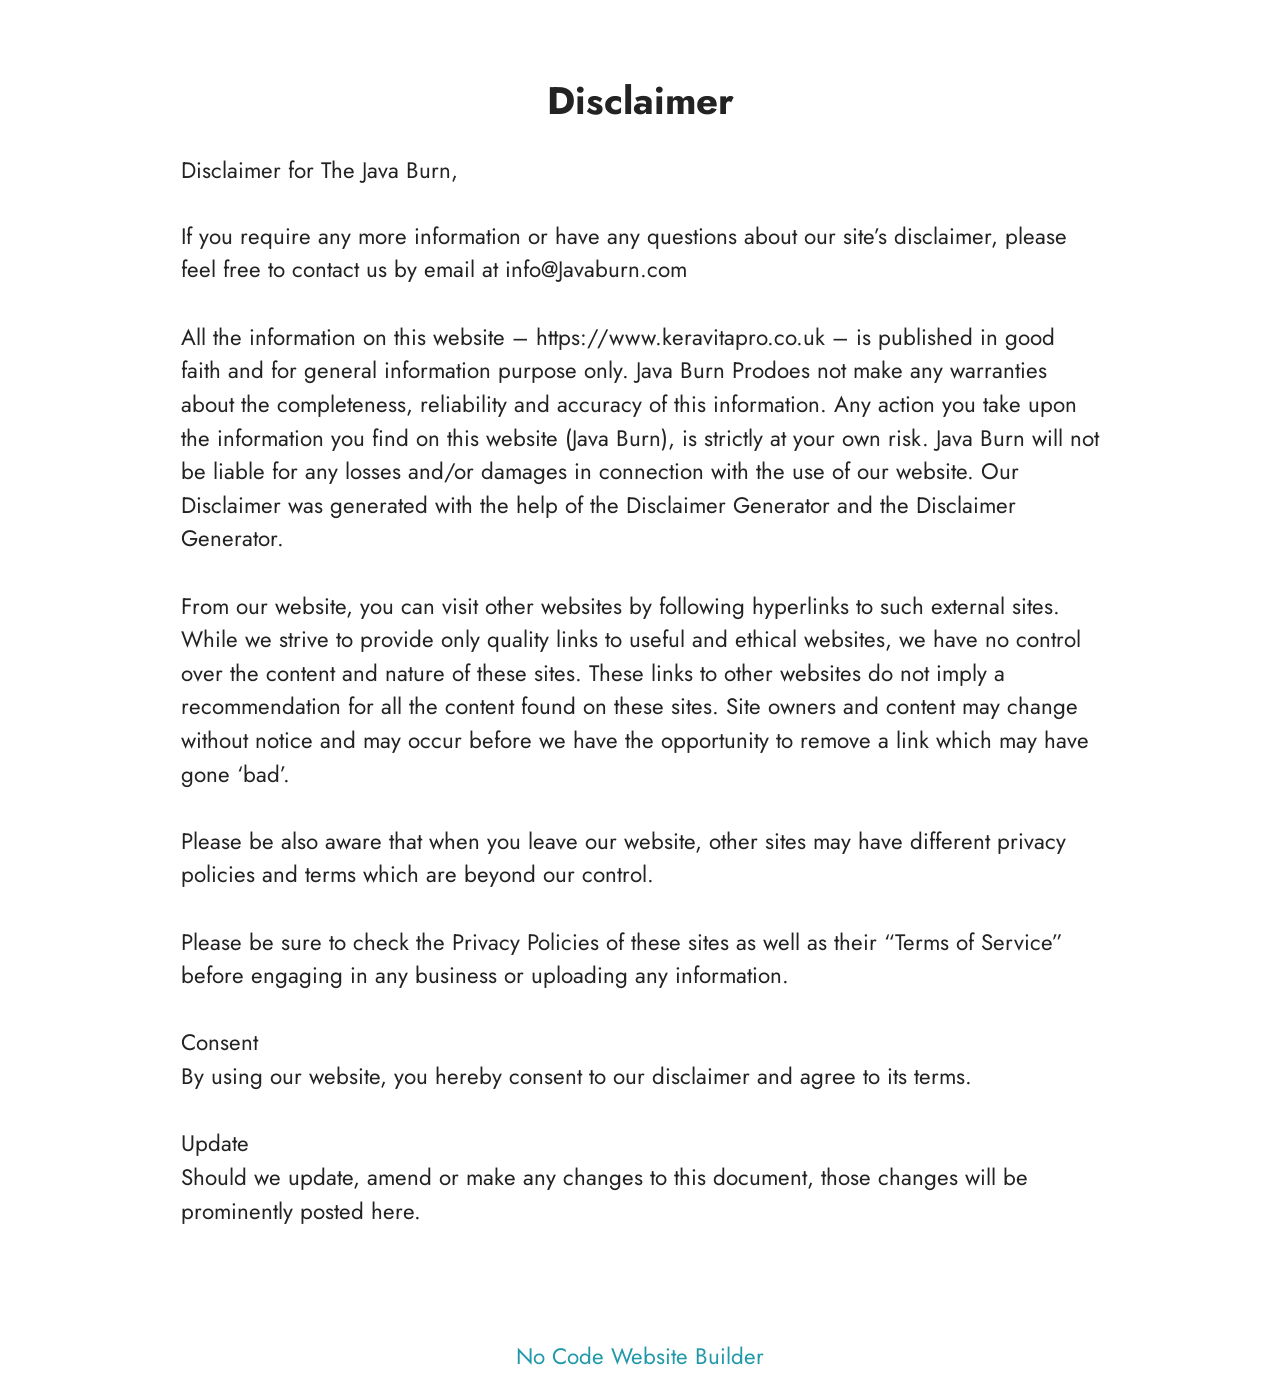
<file: Disclaimer.html>
<!DOCTYPE html>
<html  lang="en">
<head>
  <!-- Site made with Mobirise Website Builder v6.1.12, https://mobirise.com -->
  <meta charset="UTF-8">
  <meta http-equiv="X-UA-Compatible" content="IE=edge">
  <meta name="generator" content="Mobirise v6.1.12, mobirise.com">
  <meta name="viewport" content="width=device-width, initial-scale=1, minimum-scale=1">
  <link rel="shortcut icon" href="assets/images/breathizen-2-bottles-1.webp" type="image/x-icon">
  <meta name="description" content="Disclaimer For Java Burn">
  
  
  <title>Disclaimer</title>
  <link rel="stylesheet" href="assets/bootstrap/css/bootstrap.min.css">
  <link rel="stylesheet" href="assets/theme/css/style.css">
  <link rel="preload" href="https://fonts.googleapis.com/css?family=Jost:100,200,300,400,500,600,700,800,900,100i,200i,300i,400i,500i,600i,700i,800i,900i&display=swap" as="style" onload="this.onload=null;this.rel='stylesheet'">
  <noscript><link rel="stylesheet" href="https://fonts.googleapis.com/css?family=Jost:100,200,300,400,500,600,700,800,900,100i,200i,300i,400i,500i,600i,700i,800i,900i&display=swap"></noscript>
  <link rel="preload" as="style" href="assets/mobirise/css/mbr-additional.css?v=3R23O2"><link rel="stylesheet" href="assets/mobirise/css/mbr-additional.css?v=3R23O2" type="text/css">

  
  
  
</head>
<body>
  
  <section data-bs-version="5.1" class="content5 cid-tBuMj9hDkk" id="content5-1y">
    
    <div class="container">
        <div class="row justify-content-center">
            <div class="col-md-12 col-lg-10">
                <h3 class="mbr-section-title mbr-fonts-style mb-4 display-2">
                    <strong>Disclaimer</strong>
                </h3>
                <h4 class="mbr-section-subtitle mbr-fonts-style mb-4 display-5">Disclaimer for The Java Burn,</h4>
                <p class="mbr-text mbr-fonts-style display-7">If you require any more information or have any questions about our site’s disclaimer, please feel free to contact us by email at info@Javaburn.com
<br><br>All the information on this website – https://www.keravitapro.co.uk – is published in good faith and for general information purpose only. Java Burn Prodoes not make any warranties about the completeness, reliability and accuracy of this information. Any action you take upon the information you find on this website (Java Burn), is strictly at your own risk. Java Burn will not be liable for any losses and/or damages in connection with the use of our website. Our Disclaimer was generated with the help of the Disclaimer Generator and the Disclaimer Generator.
<br><br>From our website, you can visit other websites by following hyperlinks to such external sites. While we strive to provide only quality links to useful and ethical websites, we have no control over the content and nature of these sites. These links to other websites do not imply a recommendation for all the content found on these sites. Site owners and content may change without notice and may occur before we have the opportunity to remove a link which may have gone ‘bad’.
<br><br>Please be also aware that when you leave our website, other sites may have different privacy policies and terms which are beyond our control.<br><br>Please be sure to check the Privacy Policies of these sites as well as their “Terms of Service” before engaging in any business or uploading any information.
<br><br>Consent<br>By using our website, you hereby consent to our disclaimer and agree to its terms.<br><br>Update
<br>Should we update, amend or make any changes to this document, those changes will be prominently posted here.</p>
            </div>
        </div>
    </div>
</section><section class="display-7" style="padding: 0;align-items: center;justify-content: center;flex-wrap: wrap;    align-content: center;display: flex;position: relative;height: 4rem;"><a href="https://mobiri.se/4429519" style="flex: 1 1;height: 4rem;position: absolute;width: 100%;z-index: 1;"><img alt="" style="height: 4rem;" src="[data-uri]"></a><p style="margin: 0;text-align: center;" class="display-7">&#8204;</p><a style="z-index:1" href="https://mobirise.com/builder/no-code-website-builder.html">No Code Website Builder</a></section><script src="assets/bootstrap/js/bootstrap.bundle.min.js"></script>  <script src="assets/smoothscroll/smooth-scroll.js"></script>  <script src="assets/ytplayer/index.js"></script>  <script src="assets/theme/js/script.js"></script>  
  
  
</body>
</html>
</file>
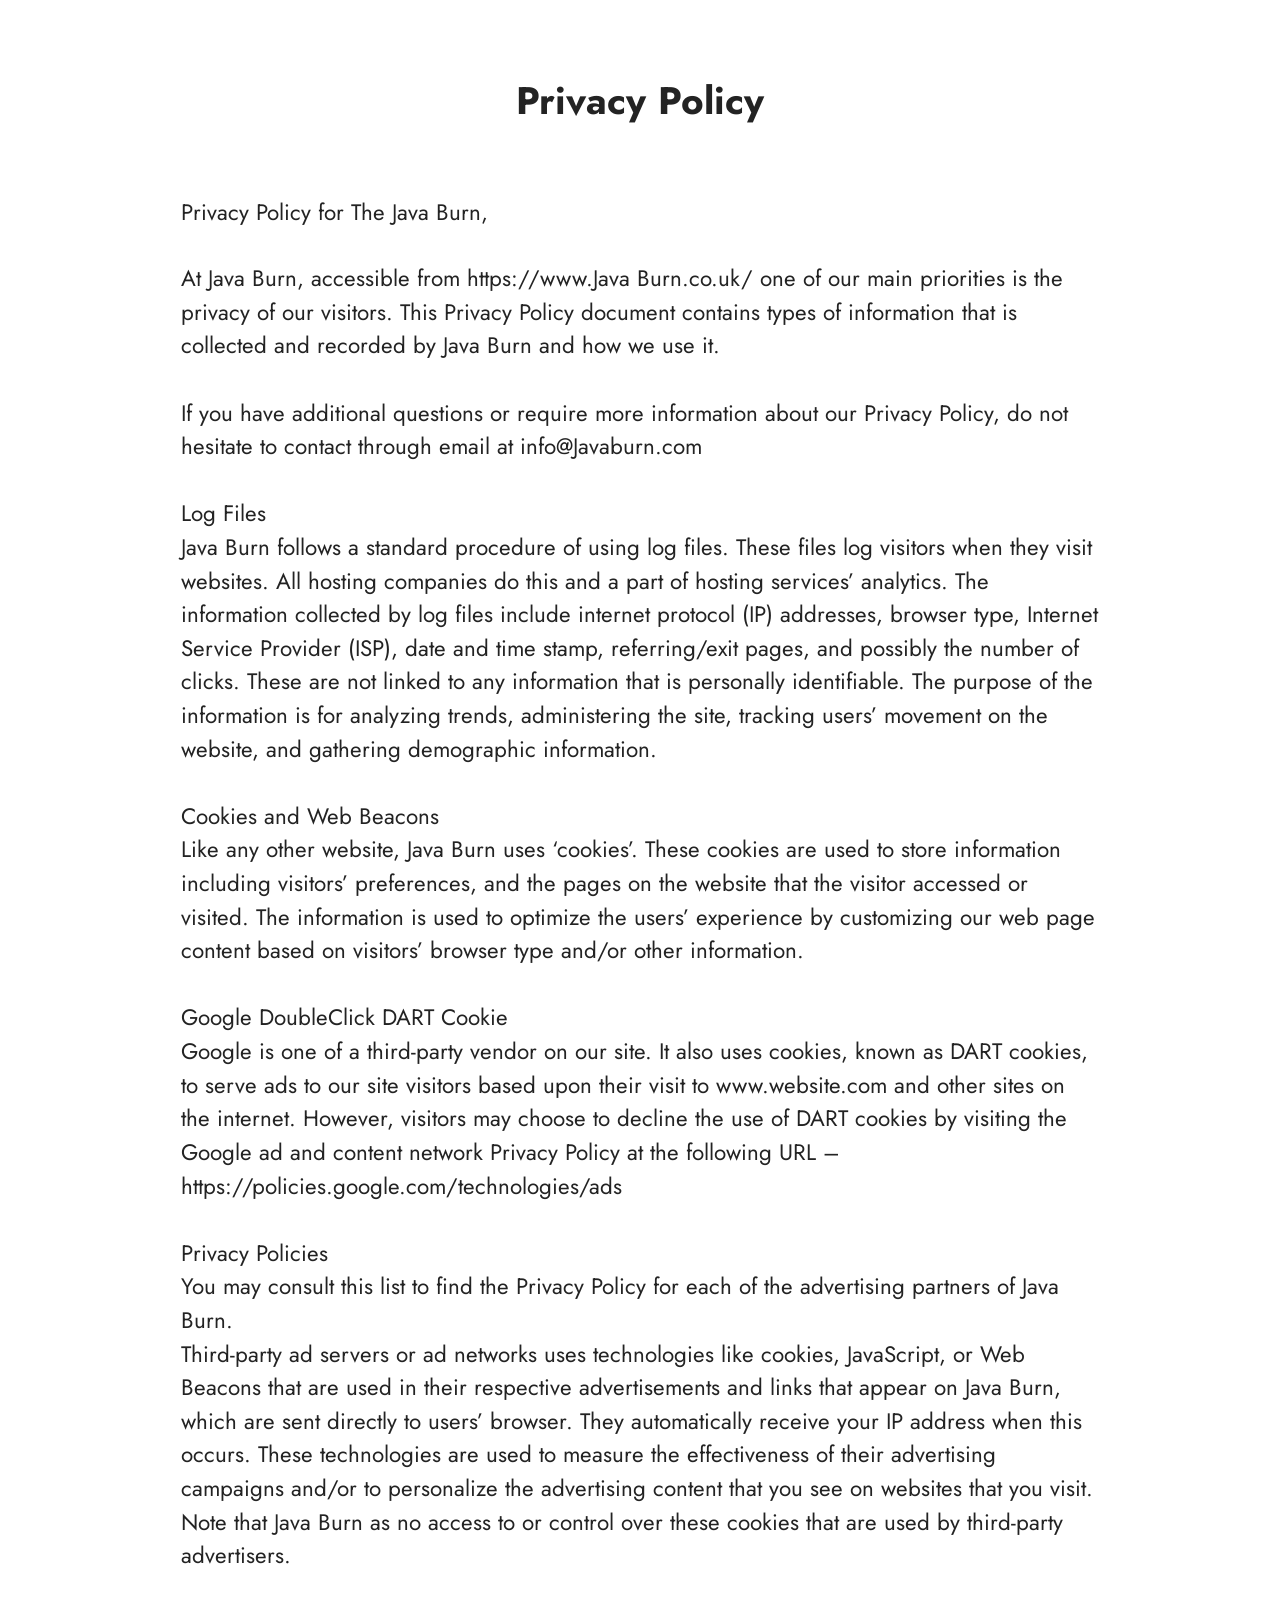
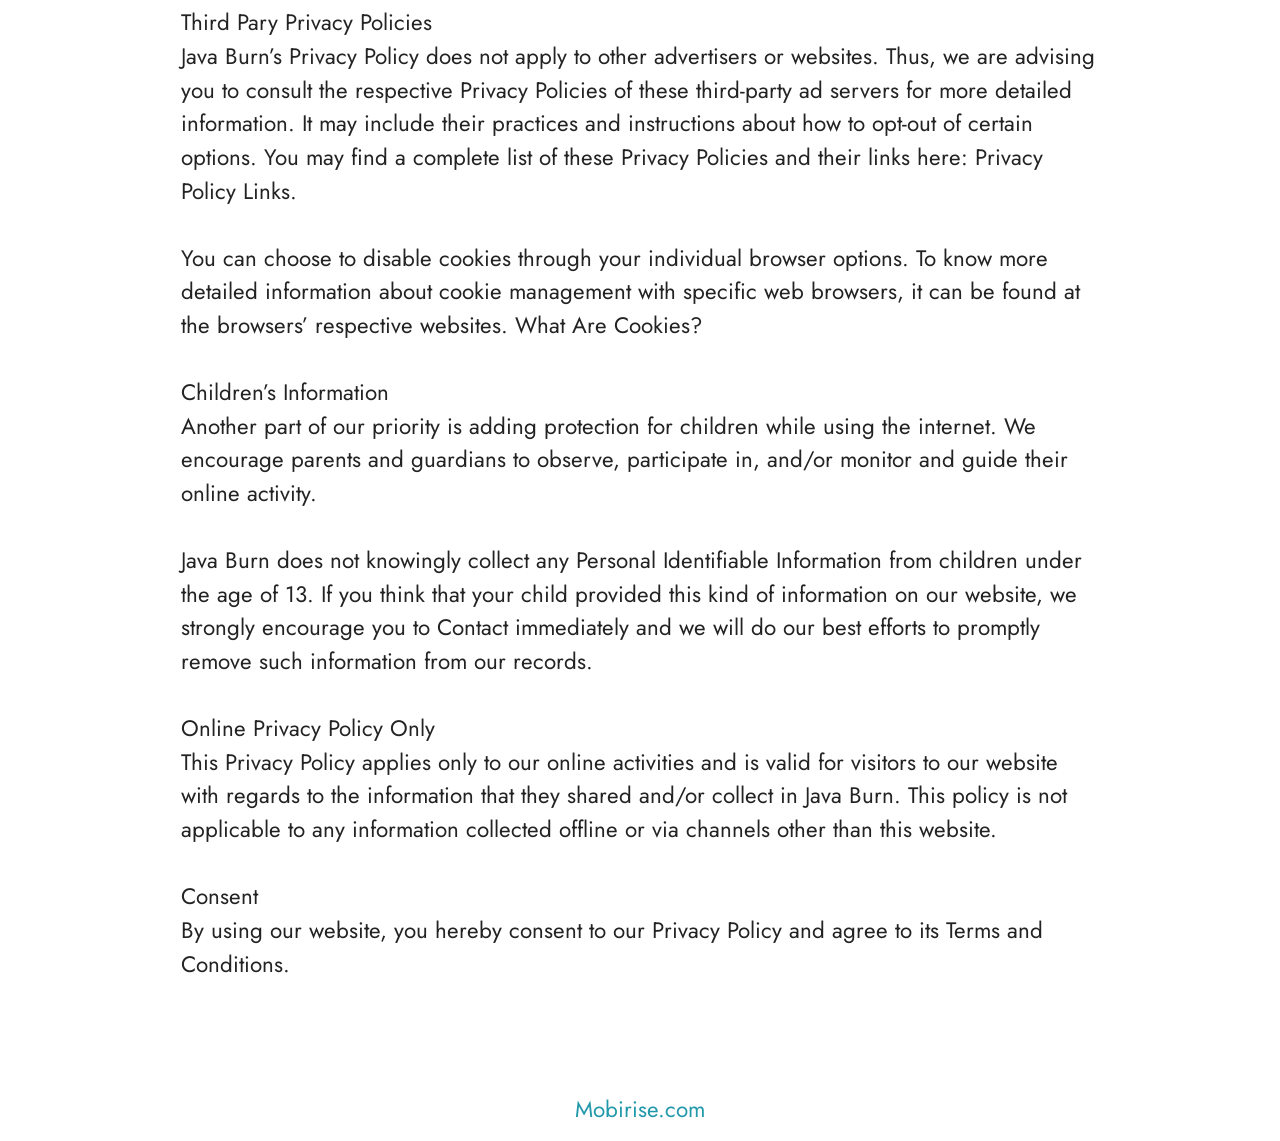
<file: privacy-policy.html>
<!DOCTYPE html>
<html  lang="en">
<head>
  <!-- Site made with Mobirise Website Builder v6.1.12, https://mobirise.com -->
  <meta charset="UTF-8">
  <meta http-equiv="X-UA-Compatible" content="IE=edge">
  <meta name="generator" content="Mobirise v6.1.12, mobirise.com">
  <meta name="viewport" content="width=device-width, initial-scale=1, minimum-scale=1">
  <link rel="shortcut icon" href="assets/images/breathizen-2-bottles-1.webp" type="image/x-icon">
  <meta name="description" content="Privacy Policy For  Java Burn">
  
  
  <title>Privacy Policy</title>
  <link rel="stylesheet" href="assets/bootstrap/css/bootstrap.min.css">
  <link rel="stylesheet" href="assets/theme/css/style.css">
  <link rel="preload" href="https://fonts.googleapis.com/css?family=Jost:100,200,300,400,500,600,700,800,900,100i,200i,300i,400i,500i,600i,700i,800i,900i&display=swap" as="style" onload="this.onload=null;this.rel='stylesheet'">
  <noscript><link rel="stylesheet" href="https://fonts.googleapis.com/css?family=Jost:100,200,300,400,500,600,700,800,900,100i,200i,300i,400i,500i,600i,700i,800i,900i&display=swap"></noscript>
  <link rel="preload" as="style" href="assets/mobirise/css/mbr-additional.css?v=UKryDR"><link rel="stylesheet" href="assets/mobirise/css/mbr-additional.css?v=UKryDR" type="text/css">

  
  
  
</head>
<body>
  
  <section data-bs-version="5.1" class="content5 cid-tBuMPzdHFY" id="content5-1z">
    
    <div class="container">
        <div class="row justify-content-center">
            <div class="col-md-12 col-lg-10">
                <h3 class="mbr-section-title mbr-fonts-style mb-4 display-2"><strong>Privacy Policy
</strong><div><strong><br></strong></div></h3>
                <h4 class="mbr-section-subtitle mbr-fonts-style mb-4 display-5">Privacy Policy for The Java Burn,</h4>
                <p class="mbr-text mbr-fonts-style display-7">At Java Burn, accessible from https://www.Java Burn.co.uk/ one of our main priorities is the privacy of our visitors. This Privacy Policy document contains types of information that is collected and recorded by Java Burn and how we use it.
<br>
<br>If you have additional questions or require more information about our Privacy Policy, do not hesitate to contact through email at info@Javaburn.com
<br>
<br>Log Files
<br>Java Burn follows a standard procedure of using log files. These files log visitors when they visit websites. All hosting companies do this and a part of hosting services’ analytics. The information collected by log files include internet protocol (IP) addresses, browser type, Internet Service Provider (ISP), date and time stamp, referring/exit pages, and possibly the number of clicks. These are not linked to any information that is personally identifiable. The purpose of the information is for analyzing trends, administering the site, tracking users’ movement on the website, and gathering demographic information.
<br>
<br>Cookies and Web Beacons
<br>Like any other website, Java Burn uses ‘cookies’. These cookies are used to store information including visitors’ preferences, and the pages on the website that the visitor accessed or visited. The information is used to optimize the users’ experience by customizing our web page content based on visitors’ browser type and/or other information.
<br>
<br>Google DoubleClick DART Cookie
<br>Google is one of a third-party vendor on our site. It also uses cookies, known as DART cookies, to serve ads to our site visitors based upon their visit to www.website.com and other sites on the internet. However, visitors may choose to decline the use of DART cookies by visiting the Google ad and content network Privacy Policy at the following URL – https://policies.google.com/technologies/ads
<br>
<br>Privacy Policies
<br>You may consult this list to find the Privacy Policy for each of the advertising partners of Java Burn.
<br>Third-party ad servers or ad networks uses technologies like cookies, JavaScript, or Web Beacons that are used in their respective advertisements and links that appear on Java Burn, which are sent directly to users’ browser. They automatically receive your IP address when this occurs. These technologies are used to measure the effectiveness of their advertising campaigns and/or to personalize the advertising content that you see on websites that you visit.
<br>Note that Java Burn as no access to or control over these cookies that are used by third-party advertisers.
<br>
<br>Third Pary Privacy Policies
<br>Java Burn’s Privacy Policy does not apply to other advertisers or websites. Thus, we are advising you to consult the respective Privacy Policies of these third-party ad servers for more detailed information. It may include their practices and instructions about how to opt-out of certain options. You may find a complete list of these Privacy Policies and their links here: Privacy Policy Links.
<br>
<br>You can choose to disable cookies through your individual browser options. To know more detailed information about cookie management with specific web browsers, it can be found at the browsers’ respective websites. What Are Cookies?
<br>
<br>Children’s Information
<br>Another part of our priority is adding protection for children while using the internet. We encourage parents and guardians to observe, participate in, and/or monitor and guide their online activity.
<br>
<br>Java Burn does not knowingly collect any Personal Identifiable Information from children under the age of 13. If you think that your child provided this kind of information on our website, we strongly encourage you to Contact immediately and we will do our best efforts to promptly remove such information from our records.
<br>
<br>Online Privacy Policy Only
<br>This Privacy Policy applies only to our online activities and is valid for visitors to our website with regards to the information that they shared and/or collect in Java Burn. This policy is not applicable to any information collected offline or via channels other than this website.
<br>
<br>Consent
<br>By using our website, you hereby consent to our Privacy Policy and agree to its Terms and Conditions.</p>
            </div>
        </div>
    </div>
</section><section class="display-7" style="padding: 0;align-items: center;justify-content: center;flex-wrap: wrap;    align-content: center;display: flex;position: relative;height: 4rem;"><a href="https://mobiri.se/4429519" style="flex: 1 1;height: 4rem;position: absolute;width: 100%;z-index: 1;"><img alt="" style="height: 4rem;" src="[data-uri]"></a><p style="margin: 0;text-align: center;" class="display-7">&#8204;</p><a style="z-index:1" href="https://mobirise.com">Mobirise.com </a></section><script src="assets/bootstrap/js/bootstrap.bundle.min.js"></script>  <script src="assets/smoothscroll/smooth-scroll.js"></script>  <script src="assets/ytplayer/index.js"></script>  <script src="assets/theme/js/script.js"></script>  
  
  
</body>
</html>
</file>
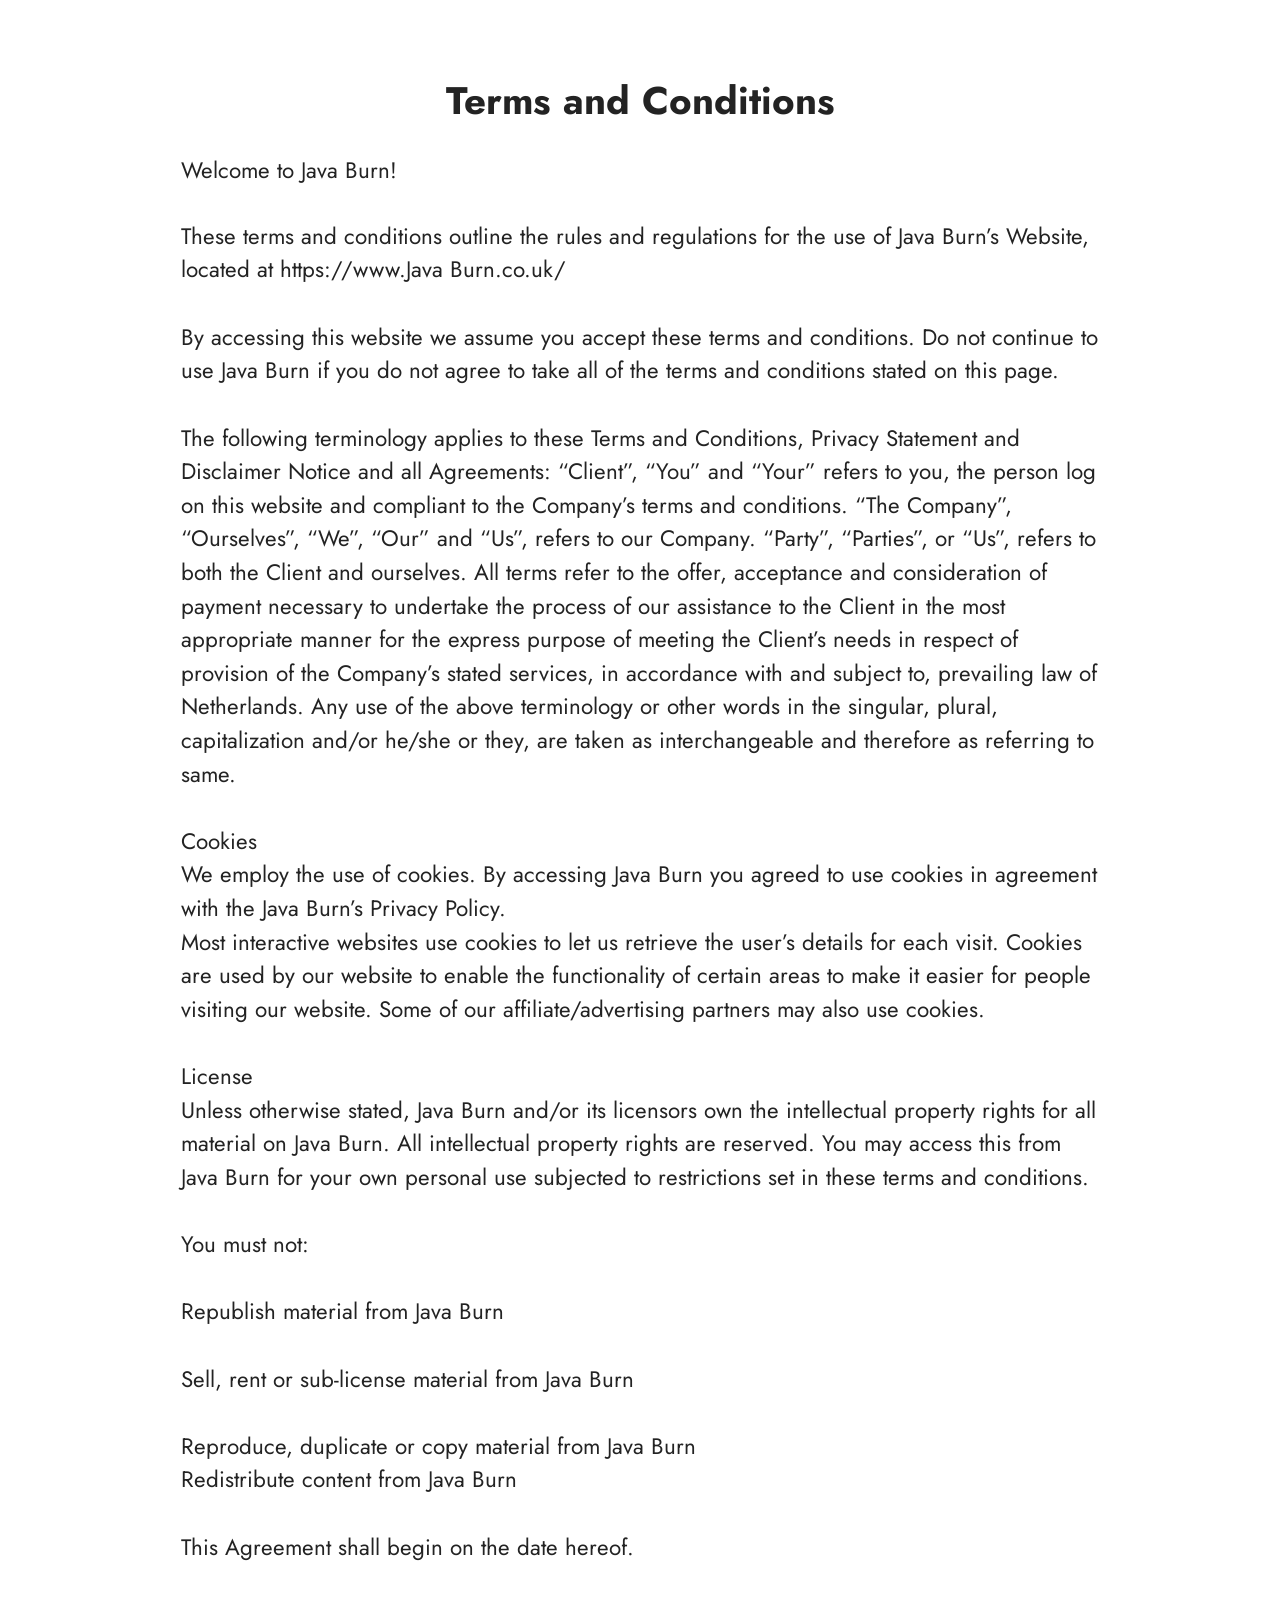
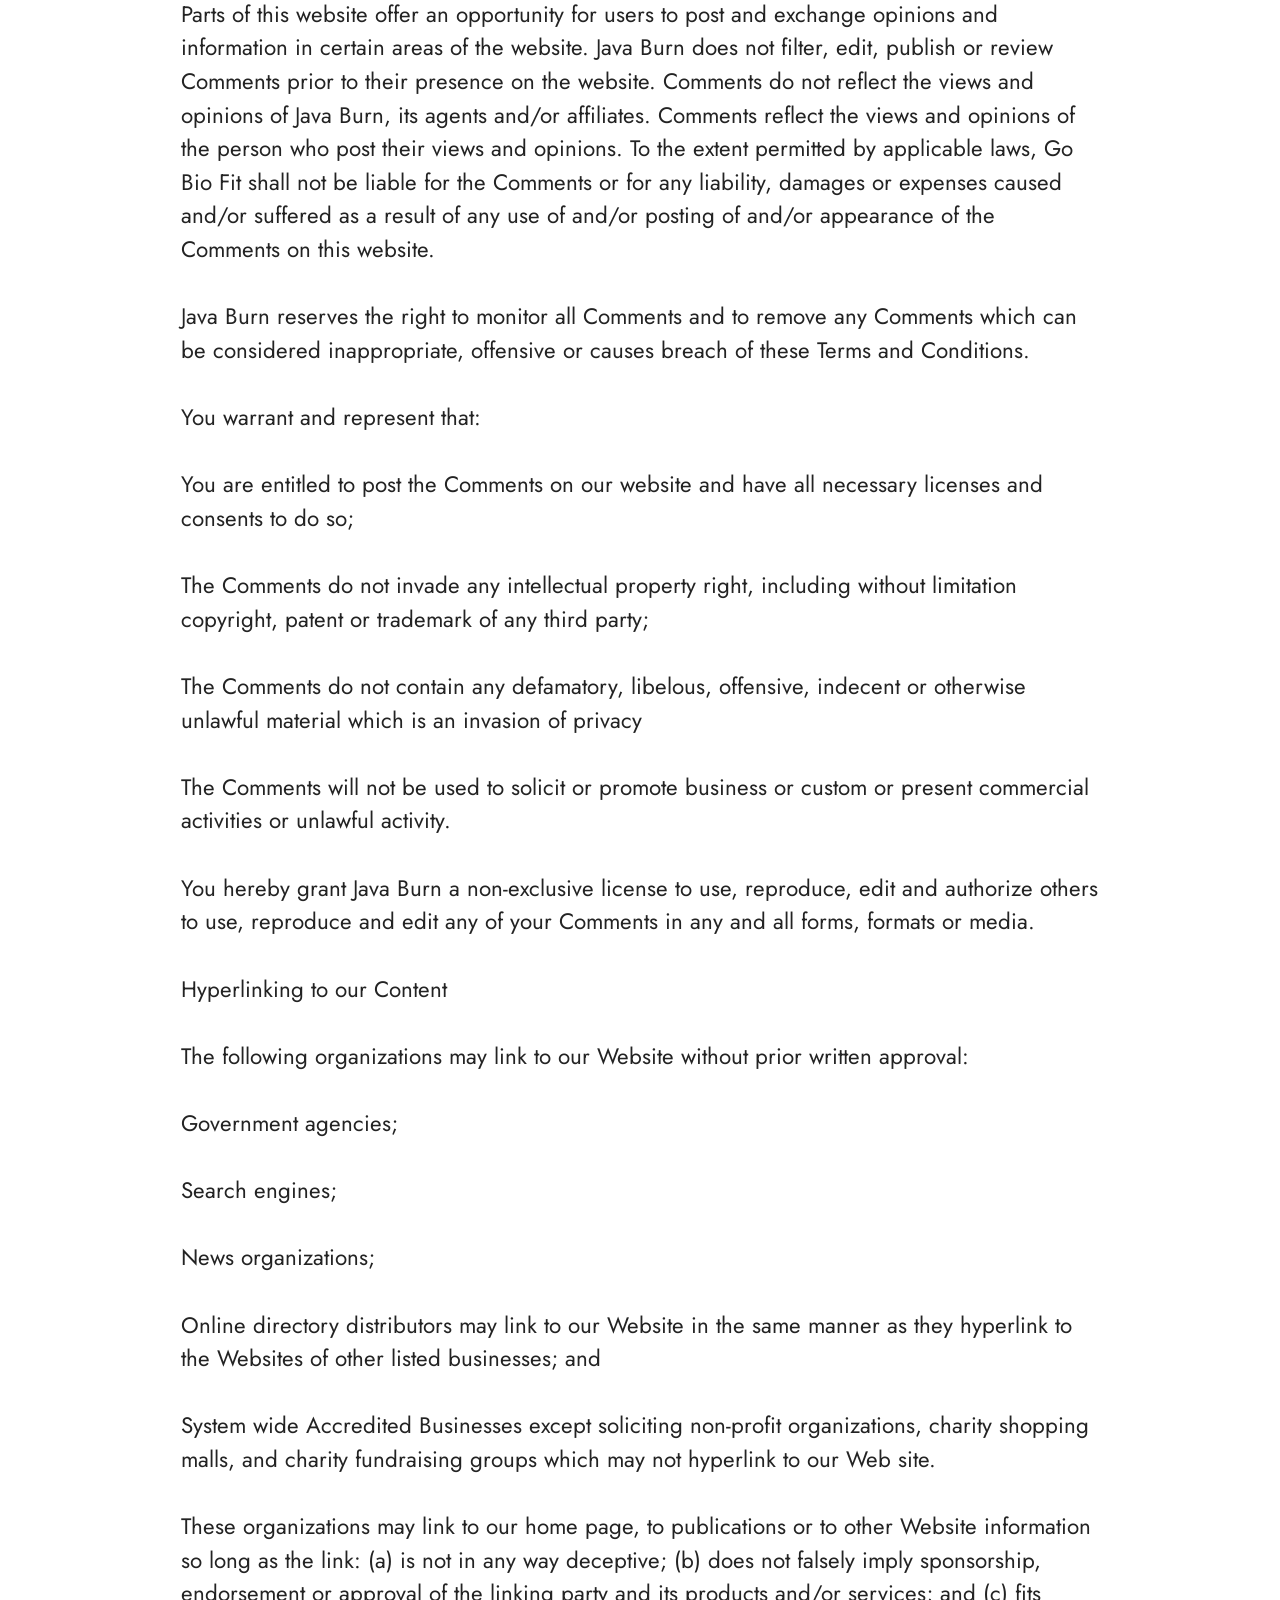
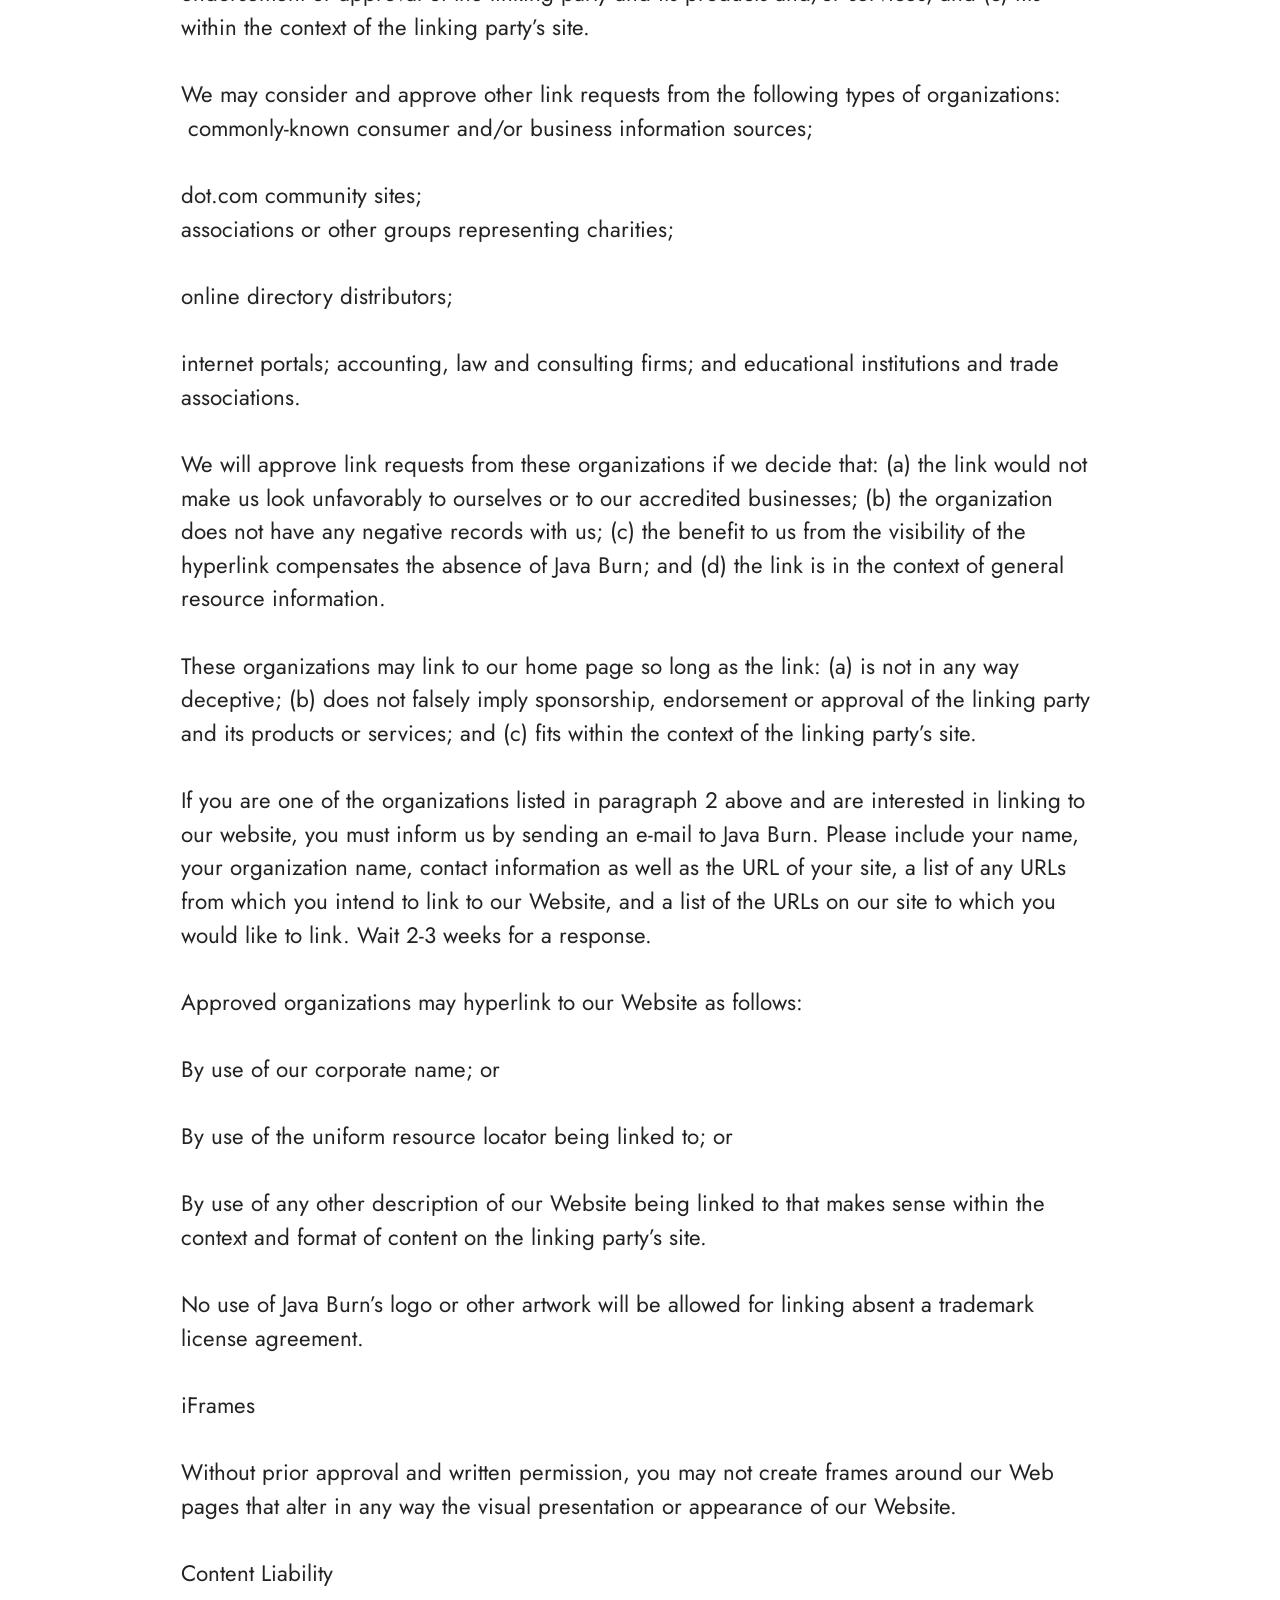
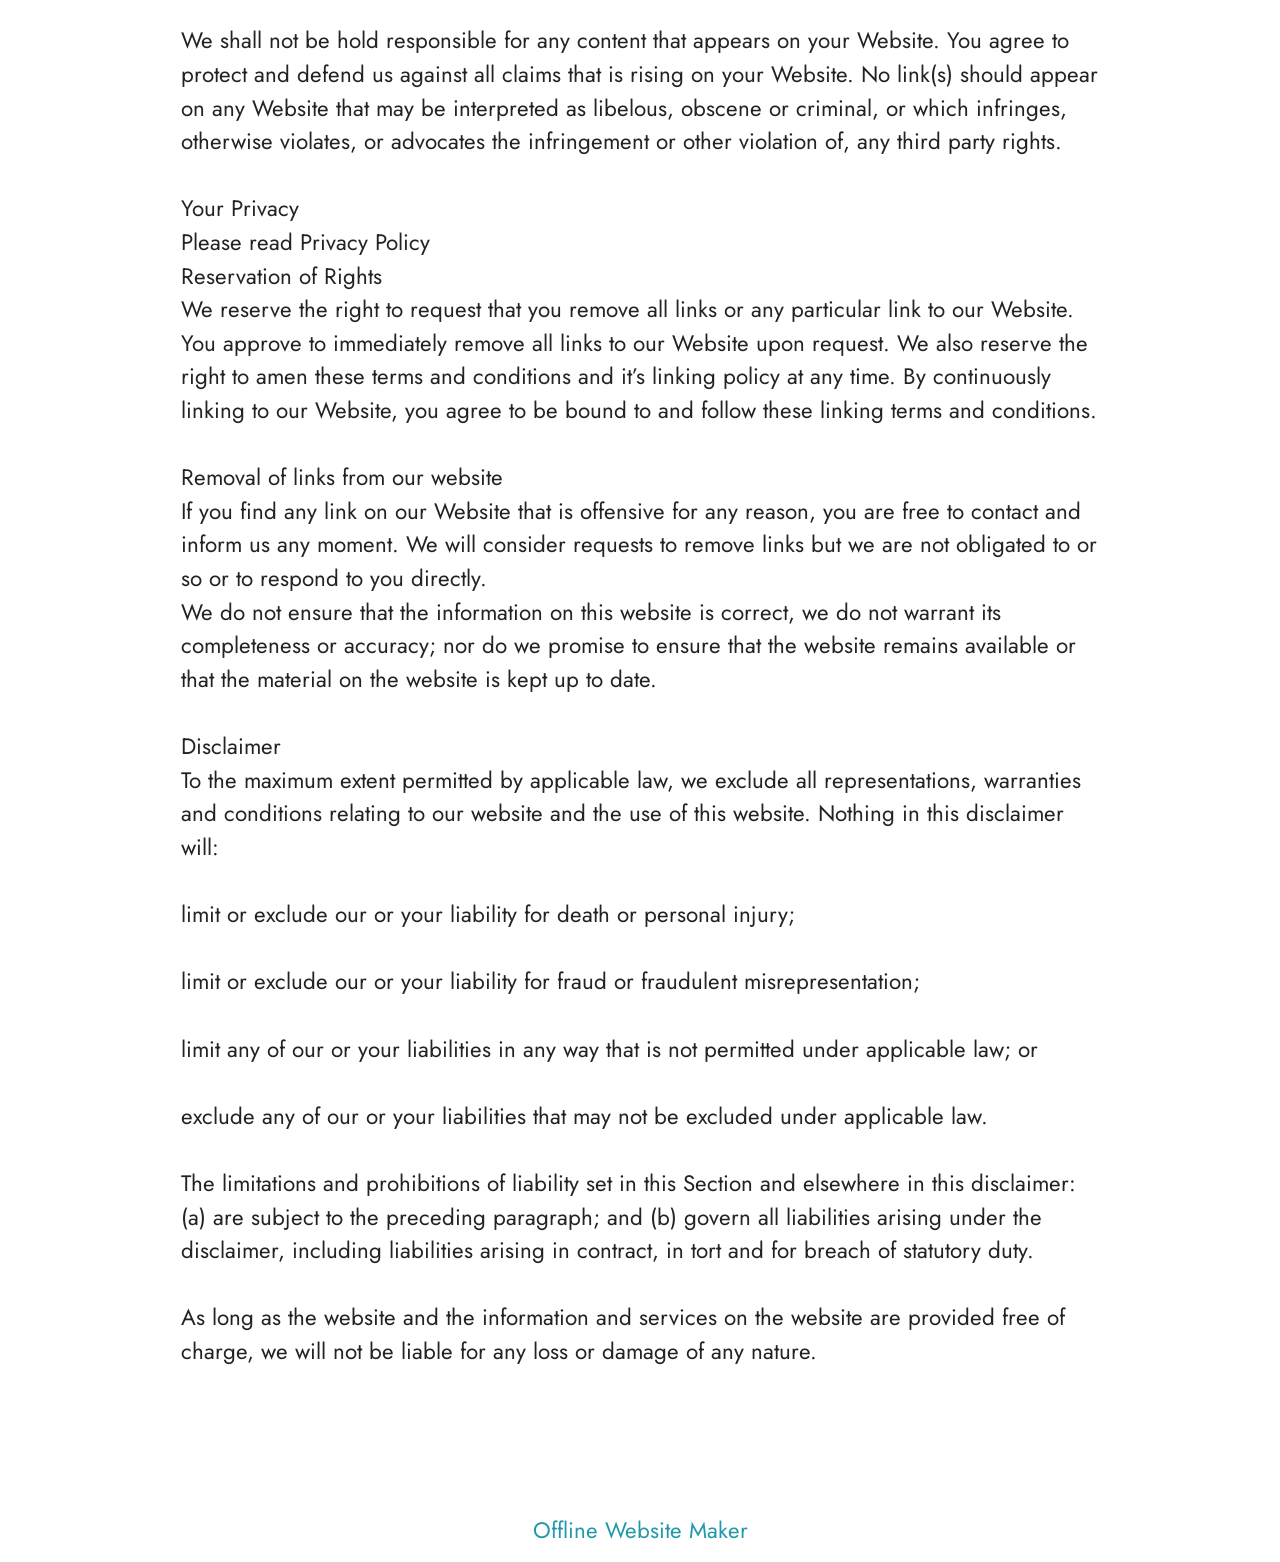
<file: Terms.html>
<!DOCTYPE html>
<html  lang="en">
<head>
  <!-- Site made with Mobirise Website Builder v6.1.12, https://mobirise.com -->
  <meta charset="UTF-8">
  <meta http-equiv="X-UA-Compatible" content="IE=edge">
  <meta name="generator" content="Mobirise v6.1.12, mobirise.com">
  <meta name="viewport" content="width=device-width, initial-scale=1, minimum-scale=1">
  <link rel="shortcut icon" href="assets/images/breathizen-2-bottles-1.webp" type="image/x-icon">
  <meta name="description" content="Terms for Java Burn">
  
  
  <title>Terms</title>
  <link rel="stylesheet" href="assets/bootstrap/css/bootstrap.min.css">
  <link rel="stylesheet" href="assets/theme/css/style.css">
  <link rel="preload" href="https://fonts.googleapis.com/css?family=Jost:100,200,300,400,500,600,700,800,900,100i,200i,300i,400i,500i,600i,700i,800i,900i&display=swap" as="style" onload="this.onload=null;this.rel='stylesheet'">
  <noscript><link rel="stylesheet" href="https://fonts.googleapis.com/css?family=Jost:100,200,300,400,500,600,700,800,900,100i,200i,300i,400i,500i,600i,700i,800i,900i&display=swap"></noscript>
  <link rel="preload" as="style" href="assets/mobirise/css/mbr-additional.css?v=Be5S9O"><link rel="stylesheet" href="assets/mobirise/css/mbr-additional.css?v=Be5S9O" type="text/css">

  
  
  
</head>
<body>
  
  <section data-bs-version="5.1" class="content5 cid-tBuOj1XZ1f" id="content5-20">
    
    <div class="container">
        <div class="row justify-content-center">
            <div class="col-md-12 col-lg-10">
                <h3 class="mbr-section-title mbr-fonts-style mb-4 display-2"><strong>Terms and Conditions</strong></h3>
                <h4 class="mbr-section-subtitle mbr-fonts-style mb-4 display-5">Welcome to Java Burn!</h4>
                <p class="mbr-text mbr-fonts-style display-7">These terms and conditions outline the rules and regulations for the use of Java Burn’s Website, located at https://www.Java Burn.co.uk/
<br>
<br>By accessing this website we assume you accept these terms and conditions. Do not continue to use Java Burn if you do not agree to take all of the terms and conditions stated on this page.
<br><br>The following terminology applies to these Terms and Conditions, Privacy Statement and Disclaimer Notice and all Agreements: “Client”, “You” and “Your” refers to you, the person log on this website and compliant to the Company’s terms and conditions. “The Company”, “Ourselves”, “We”, “Our” and “Us”, refers to our Company. “Party”, “Parties”, or “Us”, refers to both the Client and ourselves. All terms refer to the offer, acceptance and consideration of payment necessary to undertake the process of our assistance to the Client in the most appropriate manner for the express purpose of meeting the Client’s needs in respect of provision of the Company’s stated services, in accordance with and subject to, prevailing law of Netherlands. Any use of the above terminology or other words in the singular, plural, capitalization and/or he/she or they, are taken as interchangeable and therefore as referring to same.
<br><br>Cookies<br>We employ the use of cookies. By accessing Java Burn you agreed to use cookies in agreement with the Java Burn’s Privacy Policy.<br>Most interactive websites use cookies to let us retrieve the user’s details for each visit. Cookies are used by our website to enable the functionality of certain areas to make it easier for people visiting our website. Some of our affiliate/advertising partners may also use cookies.
<br><br>License
<br>Unless otherwise stated, Java Burn and/or its licensors own the intellectual property rights for all material on Java Burn. All intellectual property rights are reserved. You may access this from Java Burn for your own personal use subjected to restrictions set in these terms and conditions.
<br><br>You must not:
<br><br>Republish material from Java Burn
<br>
<br>Sell, rent or sub-license material from Java Burn
<br><br>Reproduce, duplicate or copy material from Java Burn<br>Redistribute content from Java Burn
<br><br>This Agreement shall begin on the date hereof.
<br><br>Parts of this website offer an opportunity for users to post and exchange opinions and information in certain areas of the website. Java Burn does not filter, edit, publish or review Comments prior to their presence on the website. Comments do not reflect the views and opinions of Java Burn, its agents and/or affiliates. Comments reflect the views and opinions of the person who post their views and opinions. To the extent permitted by applicable laws, Go Bio Fit shall not be liable for the Comments or for any liability, damages or expenses caused and/or suffered as a result of any use of and/or posting of and/or appearance of the Comments on this website.
<br>
<br>Java Burn reserves the right to monitor all Comments and to remove any Comments which can be considered inappropriate, offensive or causes breach of these Terms and Conditions.
<br><br>You warrant and represent that:
<br>
<br>You are entitled to post the Comments on our website and have all necessary licenses and consents to do so;<br><br>The Comments do not invade any intellectual property right, including without limitation copyright, patent or trademark of any third party;
<br><br>The Comments do not contain any defamatory, libelous, offensive, indecent or otherwise unlawful material which is an invasion of privacy
<br><br>The Comments will not be used to solicit or promote business or custom or present commercial activities or unlawful activity.
<br><br>You hereby grant Java Burn a non-exclusive license to use, reproduce, edit and authorize others to use, reproduce and edit any of your Comments in any and all forms, formats or media.
<br><br>Hyperlinking to our Content
<br><br>The following organizations may link to our Website without prior written approval:
<br><br>Government agencies;
<br>
<br>Search engines;
<br><br>News organizations;
<br><br>Online directory distributors may link to our Website in the same manner as they hyperlink to the Websites of other listed businesses; and
<br><br>System wide Accredited Businesses except soliciting non-profit organizations, charity shopping malls, and charity fundraising groups which may not hyperlink to our Web site.
<br><br>These organizations may link to our home page, to publications or to other Website information so long as the link: (a) is not in any way deceptive; (b) does not falsely imply sponsorship, endorsement or approval of the linking party and its products and/or services; and (c) fits within the context of the linking party’s site.
<br><br>We may consider and approve other link requests from the following types of organizations:
<br>&nbsp;commonly-known consumer and/or business information sources;
<br><br>dot.com community sites;
<br>associations or other groups representing charities;<br><br>online directory distributors;
<br><br>internet portals; accounting, law and consulting firms; and educational institutions and trade associations.
<br>
<br>We will approve link requests from these organizations if we decide that: (a) the link would not make us look unfavorably to ourselves or to our accredited businesses; (b) the organization does not have any negative records with us; (c) the benefit to us from the visibility of the hyperlink compensates the absence of Java Burn; and (d) the link is in the context of general resource information.
<br><br>These organizations may link to our home page so long as the link: (a) is not in any way deceptive; (b) does not falsely imply sponsorship, endorsement or approval of the linking party and its products or services; and (c) fits within the context of the linking party’s site.
<br>
<br>If you are one of the organizations listed in paragraph 2 above and are interested in linking to our website, you must inform us by sending an e-mail to Java Burn. Please include your name, your organization name, contact information as well as the URL of your site, a list of any URLs from which you intend to link to our Website, and a list of the URLs on our site to which you would like to link. Wait 2-3 weeks for a response.
<br><br>Approved organizations may hyperlink to our Website as follows:
<br><br>By use of our corporate name; or
<br><br>By use of the uniform resource locator being linked to; or
<br><br>By use of any other description of our Website being linked to that makes sense within the context and format of content on the linking party’s site.
<br><br>No use of Java Burn’s logo or other artwork will be allowed for linking absent a trademark license agreement.
<br><br>iFrames
<br><br>Without prior approval and written permission, you may not create frames around our Web pages that alter in any way the visual presentation or appearance of our Website.
<br><br>Content Liability
<br><br>We shall not be hold responsible for any content that appears on your Website. You agree to protect and defend us against all claims that is rising on your Website. No link(s) should appear on any Website that may be interpreted as libelous, obscene or criminal, or which infringes, otherwise violates, or advocates the infringement or other violation of, any third party rights.
<br>
<br>Your Privacy
<br>Please read Privacy Policy<br>Reservation of Rights<br>We reserve the right to request that you remove all links or any particular link to our Website. You approve to immediately remove all links to our Website upon request. We also reserve the right to amen these terms and conditions and it’s linking policy at any time. By continuously linking to our Website, you agree to be bound to and follow these linking terms and conditions.
<br><br>Removal of links from our website<br>If you find any link on our Website that is offensive for any reason, you are free to contact and inform us any moment. We will consider requests to remove links but we are not obligated to or so or to respond to you directly.
<br>We do not ensure that the information on this website is correct, we do not warrant its completeness or accuracy; nor do we promise to ensure that the website remains available or that the material on the website is kept up to date.
<br><br>Disclaimer<br>To the maximum extent permitted by applicable law, we exclude all representations, warranties and conditions relating to our website and the use of this website. Nothing in this disclaimer will:
<br>
<br>limit or exclude our or your liability for death or personal injury;
<br><br>limit or exclude our or your liability for fraud or fraudulent misrepresentation;
<br><br>limit any of our or your liabilities in any way that is not permitted under applicable law; or
<br>
<br>exclude any of our or your liabilities that may not be excluded under applicable law.
<br><br>The limitations and prohibitions of liability set in this Section and elsewhere in this disclaimer: (a) are subject to the preceding paragraph; and (b) govern all liabilities arising under the disclaimer, including liabilities arising in contract, in tort and for breach of statutory duty.
<br>
<br>As long as the website and the information and services on the website are provided free of charge, we will not be liable for any loss or damage of any nature.<br><br></p>
            </div>
        </div>
    </div>
</section><section class="display-7" style="padding: 0;align-items: center;justify-content: center;flex-wrap: wrap;    align-content: center;display: flex;position: relative;height: 4rem;"><a href="https://mobiri.se/4429519" style="flex: 1 1;height: 4rem;position: absolute;width: 100%;z-index: 1;"><img alt="" style="height: 4rem;" src="[data-uri]"></a><p style="margin: 0;text-align: center;" class="display-7">&#8204;</p><a style="z-index:1" href="https://mobirise.com/offline-website-builder.html">Offline Website Maker</a></section><script src="assets/bootstrap/js/bootstrap.bundle.min.js"></script>  <script src="assets/smoothscroll/smooth-scroll.js"></script>  <script src="assets/ytplayer/index.js"></script>  <script src="assets/theme/js/script.js"></script>  
  
  
</body>
</html>
</file>
<file: assets/web/assets/mobirise-icons2/mobirise2.css>
@font-face {
  font-family: 'Moririse2';
  font-display: swap;
  src:  url('mobirise2.eot?f2bix4');
  src:  url('mobirise2.eot?f2bix4#iefix') format('embedded-opentype'),
    url('mobirise2.woff2?f2bix4') format('woff2'),
    url('mobirise2.woff?f2bix4') format('woff'),
    url('mobirise2.ttf?f2bix4') format('truetype'),
    url('mobirise2.svg?f2bix4#mobirise2') format('svg');
  font-weight: normal;
  font-style: normal;
}

[class^="mobi-"], [class*=" mobi-"] {
  /* use !important to prevent issues with browser extensions that change fonts */
  font-family: 'Moririse2' !important;
  speak: none;
  font-style: normal;
  font-weight: normal;
  font-variant: normal;
  text-transform: none;
  line-height: 1;

  /* Better Font Rendering =========== */
  -webkit-font-smoothing: antialiased;
  -moz-osx-font-smoothing: grayscale;
}

.mobi-mbri-add-submenu:before {
  content: "\e900";
}
.mobi-mbri-alert:before {
  content: "\e901";
}
.mobi-mbri-align-center:before {
  content: "\e902";
}
.mobi-mbri-align-justify:before {
  content: "\e903";
}
.mobi-mbri-align-left:before {
  content: "\e904";
}
.mobi-mbri-align-right:before {
  content: "\e905";
}
.mobi-mbri-android:before {
  content: "\e906";
}
.mobi-mbri-apple:before {
  content: "\e907";
}
.mobi-mbri-arrow-down:before {
  content: "\e908";
}
.mobi-mbri-arrow-next:before {
  content: "\e909";
}
.mobi-mbri-arrow-prev:before {
  content: "\e90a";
}
.mobi-mbri-arrow-up:before {
  content: "\e90b";
}
.mobi-mbri-bold:before {
  content: "\e90c";
}
.mobi-mbri-bookmark:before {
  content: "\e90d";
}
.mobi-mbri-bootstrap:before {
  content: "\e90e";
}
.mobi-mbri-briefcase:before {
  content: "\e90f";
}
.mobi-mbri-browse:before {
  content: "\e910";
}
.mobi-mbri-bulleted-list:before {
  content: "\e911";
}
.mobi-mbri-calendar:before {
  content: "\e912";
}
.mobi-mbri-camera:before {
  content: "\e913";
}
.mobi-mbri-cart-add:before {
  content: "\e914";
}
.mobi-mbri-cart-full:before {
  content: "\e915";
}
.mobi-mbri-cash:before {
  content: "\e916";
}
.mobi-mbri-change-style:before {
  content: "\e917";
}
.mobi-mbri-chat:before {
  content: "\e918";
}
.mobi-mbri-clock:before {
  content: "\e919";
}
.mobi-mbri-close:before {
  content: "\e91a";
}
.mobi-mbri-cloud:before {
  content: "\e91b";
}
.mobi-mbri-code:before {
  content: "\e91c";
}
.mobi-mbri-contact-form:before {
  content: "\e91d";
}
.mobi-mbri-credit-card:before {
  content: "\e91e";
}
.mobi-mbri-cursor-click:before {
  content: "\e91f";
}
.mobi-mbri-cust-feedback:before {
  content: "\e920";
}
.mobi-mbri-database:before {
  content: "\e921";
}
.mobi-mbri-delivery:before {
  content: "\e922";
}
.mobi-mbri-desktop:before {
  content: "\e923";
}
.mobi-mbri-devices:before {
  content: "\e924";
}
.mobi-mbri-down:before {
  content: "\e925";
}
.mobi-mbri-download-2:before {
  content: "\e926";
}
.mobi-mbri-download:before {
  content: "\e927";
}
.mobi-mbri-drag-n-drop-2:before {
  content: "\e928";
}
.mobi-mbri-drag-n-drop:before {
  content: "\e929";
}
.mobi-mbri-edit-2:before {
  content: "\e92a";
}
.mobi-mbri-edit:before {
  content: "\e92b";
}
.mobi-mbri-error:before {
  content: "\e92c";
}
.mobi-mbri-extension:before {
  content: "\e92d";
}
.mobi-mbri-features:before {
  content: "\e92e";
}
.mobi-mbri-file:before {
  content: "\e92f";
}
.mobi-mbri-flag:before {
  content: "\e930";
}
.mobi-mbri-folder:before {
  content: "\e931";
}
.mobi-mbri-gift:before {
  content: "\e932";
}
.mobi-mbri-github:before {
  content: "\e933";
}
.mobi-mbri-globe-2:before {
  content: "\e934";
}
.mobi-mbri-globe:before {
  content: "\e935";
}
.mobi-mbri-growing-chart:before {
  content: "\e936";
}
.mobi-mbri-hearth:before {
  content: "\e937";
}
.mobi-mbri-help:before {
  content: "\e938";
}
.mobi-mbri-home:before {
  content: "\e939";
}
.mobi-mbri-hot-cup:before {
  content: "\e93a";
}
.mobi-mbri-idea:before {
  content: "\e93b";
}
.mobi-mbri-image-gallery:before {
  content: "\e93c";
}
.mobi-mbri-image-slider:before {
  content: "\e93d";
}
.mobi-mbri-info:before {
  content: "\e93e";
}
.mobi-mbri-italic:before {
  content: "\e93f";
}
.mobi-mbri-key:before {
  content: "\e940";
}
.mobi-mbri-laptop:before {
  content: "\e941";
}
.mobi-mbri-layers:before {
  content: "\e942";
}
.mobi-mbri-left-right:before {
  content: "\e943";
}
.mobi-mbri-left:before {
  content: "\e944";
}
.mobi-mbri-letter:before {
  content: "\e945";
}
.mobi-mbri-like:before {
  content: "\e946";
}
.mobi-mbri-link:before {
  content: "\e947";
}
.mobi-mbri-lock:before {
  content: "\e948";
}
.mobi-mbri-login:before {
  content: "\e949";
}
.mobi-mbri-logout:before {
  content: "\e94a";
}
.mobi-mbri-magic-stick:before {
  content: "\e94b";
}
.mobi-mbri-map-pin:before {
  content: "\e94c";
}
.mobi-mbri-menu:before {
  content: "\e94d";
}
.mobi-mbri-mobile-2:before {
  content: "\e94e";
}
.mobi-mbri-mobile-horizontal:before {
  content: "\e94f";
}
.mobi-mbri-mobile:before {
  content: "\e950";
}
.mobi-mbri-mobirise:before {
  content: "\e951";
}
.mobi-mbri-more-horizontal:before {
  content: "\e952";
}
.mobi-mbri-more-vertical:before {
  content: "\e953";
}
.mobi-mbri-music:before {
  content: "\e954";
}
.mobi-mbri-new-file:before {
  content: "\e955";
}
.mobi-mbri-numbered-list:before {
  content: "\e956";
}
.mobi-mbri-opened-folder:before {
  content: "\e957";
}
.mobi-mbri-pages:before {
  content: "\e958";
}
.mobi-mbri-paper-plane:before {
  content: "\e959";
}
.mobi-mbri-paperclip:before {
  content: "\e95a";
}
.mobi-mbri-phone:before {
  content: "\e95b";
}
.mobi-mbri-photo:before {
  content: "\e95c";
}
.mobi-mbri-photos:before {
  content: "\e95d";
}
.mobi-mbri-pin:before {
  content: "\e95e";
}
.mobi-mbri-play:before {
  content: "\e95f";
}
.mobi-mbri-plus:before {
  content: "\e960";
}
.mobi-mbri-preview:before {
  content: "\e961";
}
.mobi-mbri-print:before {
  content: "\e962";
}
.mobi-mbri-protect:before {
  content: "\e963";
}
.mobi-mbri-question:before {
  content: "\e964";
}
.mobi-mbri-quote-left:before {
  content: "\e965";
}
.mobi-mbri-quote-right:before {
  content: "\e966";
}
.mobi-mbri-redo:before {
  content: "\e967";
}
.mobi-mbri-refresh:before {
  content: "\e968";
}
.mobi-mbri-responsive-2:before {
  content: "\e969";
}
.mobi-mbri-responsive:before {
  content: "\e96a";
}
.mobi-mbri-right:before {
  content: "\e96b";
}
.mobi-mbri-rocket:before {
  content: "\e96c";
}
.mobi-mbri-sad-face:before {
  content: "\e96d";
}
.mobi-mbri-sale:before {
  content: "\e96e";
}
.mobi-mbri-save:before {
  content: "\e96f";
}
.mobi-mbri-search:before {
  content: "\e970";
}
.mobi-mbri-setting-2:before {
  content: "\e971";
}
.mobi-mbri-setting-3:before {
  content: "\e972";
}
.mobi-mbri-setting:before {
  content: "\e973";
}
.mobi-mbri-share:before {
  content: "\e974";
}
.mobi-mbri-shopping-bag:before {
  content: "\e975";
}
.mobi-mbri-shopping-basket:before {
  content: "\e976";
}
.mobi-mbri-shopping-cart:before {
  content: "\e977";
}
.mobi-mbri-sites:before {
  content: "\e978";
}
.mobi-mbri-smile-face:before {
  content: "\e979";
}
.mobi-mbri-speed:before {
  content: "\e97a";
}
.mobi-mbri-star:before {
  content: "\e97b";
}
.mobi-mbri-success:before {
  content: "\e97c";
}
.mobi-mbri-sun:before {
  content: "\e97d";
}
.mobi-mbri-sun2:before {
  content: "\e97e";
}
.mobi-mbri-tablet-vertical:before {
  content: "\e97f";
}
.mobi-mbri-tablet:before {
  content: "\e980";
}
.mobi-mbri-target:before {
  content: "\e981";
}
.mobi-mbri-timer:before {
  content: "\e982";
}
.mobi-mbri-to-ftp:before {
  content: "\e983";
}
.mobi-mbri-to-local-drive:before {
  content: "\e984";
}
.mobi-mbri-touch-swipe:before {
  content: "\e985";
}
.mobi-mbri-touch:before {
  content: "\e986";
}
.mobi-mbri-trash:before {
  content: "\e987";
}
.mobi-mbri-underline:before {
  content: "\e988";
}
.mobi-mbri-undo:before {
  content: "\e989";
}
.mobi-mbri-unlink:before {
  content: "\e98a";
}
.mobi-mbri-unlock:before {
  content: "\e98b";
}
.mobi-mbri-up-down:before {
  content: "\e98c";
}
.mobi-mbri-up:before {
  content: "\e98d";
}
.mobi-mbri-update:before {
  content: "\e98e";
}
.mobi-mbri-upload-2:before {
  content: "\e98f";
}
.mobi-mbri-upload:before {
  content: "\e990";
}
.mobi-mbri-user-2:before {
  content: "\e991";
}
.mobi-mbri-user:before {
  content: "\e992";
}
.mobi-mbri-users:before {
  content: "\e993";
}
.mobi-mbri-video-play:before {
  content: "\e994";
}
.mobi-mbri-video:before {
  content: "\e995";
}
.mobi-mbri-watch:before {
  content: "\e996";
}
.mobi-mbri-website-theme-2:before {
  content: "\e997";
}
.mobi-mbri-website-theme:before {
  content: "\e998";
}
.mobi-mbri-wifi:before {
  content: "\e999";
}
.mobi-mbri-windows:before {
  content: "\e99a";
}
.mobi-mbri-zoom-in:before {
  content: "\e99b";
}
.mobi-mbri-zoom-out:before {
  content: "\e99c";
}
</file>
<file: assets/web/assets/mobirise-icons/mobirise-icons.css>
@font-face {
  font-family: 'MobiriseIcons';
  src:  url('mobirise-icons.eot?spat4u');
  src:  url('mobirise-icons.eot?spat4u#iefix') format('embedded-opentype'),
    url('mobirise-icons.woff2?spat4u') format('woff2'),
    url('mobirise-icons.woff?spat4u') format('woff'),
    url('mobirise-icons.ttf?spat4u') format('truetype'),
    url('mobirise-icons.svg?spat4u#MobiriseIcons') format('svg');
  font-weight: normal;
  font-style: normal;
  font-display: swap;
}

[class^="mbri-"], [class*=" mbri-"] {
  /* use !important to prevent issues with browser extensions that change fonts */
  font-family: MobiriseIcons !important;
  speak: none;
  font-style: normal;
  font-weight: normal;
  font-variant: normal;
  text-transform: none;
  line-height: 1;

  /* Better Font Rendering =========== */
  -webkit-font-smoothing: antialiased;
  -moz-osx-font-smoothing: grayscale;
}

.mbri-add-submenu:before {
  content: "\e900";
}
.mbri-alert:before {
  content: "\e901";
}
.mbri-align-center:before {
  content: "\e902";
}
.mbri-align-justify:before {
  content: "\e903";
}
.mbri-align-left:before {
  content: "\e904";
}
.mbri-align-right:before {
  content: "\e905";
}
.mbri-android:before {
  content: "\e906";
}
.mbri-apple:before {
  content: "\e907";
}
.mbri-arrow-down:before {
  content: "\e908";
}
.mbri-arrow-next:before {
  content: "\e909";
}
.mbri-arrow-prev:before {
  content: "\e90a";
}
.mbri-arrow-up:before {
  content: "\e90b";
}
.mbri-bold:before {
  content: "\e90c";
}
.mbri-bookmark:before {
  content: "\e90d";
}
.mbri-bootstrap:before {
  content: "\e90e";
}
.mbri-briefcase:before {
  content: "\e90f";
}
.mbri-browse:before {
  content: "\e910";
}
.mbri-bulleted-list:before {
  content: "\e911";
}
.mbri-calendar:before {
  content: "\e912";
}
.mbri-camera:before {
  content: "\e913";
}
.mbri-cart-add:before {
  content: "\e914";
}
.mbri-cart-full:before {
  content: "\e915";
}
.mbri-cash:before {
  content: "\e916";
}
.mbri-change-style:before {
  content: "\e917";
}
.mbri-chat:before {
  content: "\e918";
}
.mbri-clock:before {
  content: "\e919";
}
.mbri-close:before {
  content: "\e91a";
}
.mbri-cloud:before {
  content: "\e91b";
}
.mbri-code:before {
  content: "\e91c";
}
.mbri-contact-form:before {
  content: "\e91d";
}
.mbri-credit-card:before {
  content: "\e91e";
}
.mbri-cursor-click:before {
  content: "\e91f";
}
.mbri-cust-feedback:before {
  content: "\e920";
}
.mbri-database:before {
  content: "\e921";
}
.mbri-delivery:before {
  content: "\e922";
}
.mbri-desktop:before {
  content: "\e923";
}
.mbri-devices:before {
  content: "\e924";
}
.mbri-down:before {
  content: "\e925";
}
.mbri-download:before {
  content: "\e989";
}
.mbri-drag-n-drop:before {
  content: "\e927";
}
.mbri-drag-n-drop2:before {
  content: "\e928";
}
.mbri-edit:before {
  content: "\e929";
}
.mbri-edit2:before {
  content: "\e92a";
}
.mbri-error:before {
  content: "\e92b";
}
.mbri-extension:before {
  content: "\e92c";
}
.mbri-features:before {
  content: "\e92d";
}
.mbri-file:before {
  content: "\e92e";
}
.mbri-flag:before {
  content: "\e92f";
}
.mbri-folder:before {
  content: "\e930";
}
.mbri-gift:before {
  content: "\e931";
}
.mbri-github:before {
  content: "\e932";
}
.mbri-globe:before {
  content: "\e933";
}
.mbri-globe-2:before {
  content: "\e934";
}
.mbri-growing-chart:before {
  content: "\e935";
}
.mbri-hearth:before {
  content: "\e936";
}
.mbri-help:before {
  content: "\e937";
}
.mbri-home:before {
  content: "\e938";
}
.mbri-hot-cup:before {
  content: "\e939";
}
.mbri-idea:before {
  content: "\e93a";
}
.mbri-image-gallery:before {
  content: "\e93b";
}
.mbri-image-slider:before {
  content: "\e93c";
}
.mbri-info:before {
  content: "\e93d";
}
.mbri-italic:before {
  content: "\e93e";
}
.mbri-key:before {
  content: "\e93f";
}
.mbri-laptop:before {
  content: "\e940";
}
.mbri-layers:before {
  content: "\e941";
}
.mbri-left-right:before {
  content: "\e942";
}
.mbri-left:before {
  content: "\e943";
}
.mbri-letter:before {
  content: "\e944";
}
.mbri-like:before {
  content: "\e945";
}
.mbri-link:before {
  content: "\e946";
}
.mbri-lock:before {
  content: "\e947";
}
.mbri-login:before {
  content: "\e948";
}
.mbri-logout:before {
  content: "\e949";
}
.mbri-magic-stick:before {
  content: "\e94a";
}
.mbri-map-pin:before {
  content: "\e94b";
}
.mbri-menu:before {
  content: "\e94c";
}
.mbri-mobile:before {
  content: "\e94d";
}
.mbri-mobile2:before {
  content: "\e94e";
}
.mbri-mobirise:before {
  content: "\e94f";
}
.mbri-more-horizontal:before {
  content: "\e950";
}
.mbri-more-vertical:before {
  content: "\e951";
}
.mbri-music:before {
  content: "\e952";
}
.mbri-new-file:before {
  content: "\e953";
}
.mbri-numbered-list:before {
  content: "\e954";
}
.mbri-opened-folder:before {
  content: "\e955";
}
.mbri-pages:before {
  content: "\e956";
}
.mbri-paper-plane:before {
  content: "\e957";
}
.mbri-paperclip:before {
  content: "\e958";
}
.mbri-photo:before {
  content: "\e959";
}
.mbri-photos:before {
  content: "\e95a";
}
.mbri-pin:before {
  content: "\e95b";
}
.mbri-play:before {
  content: "\e95c";
}
.mbri-plus:before {
  content: "\e95d";
}
.mbri-preview:before {
  content: "\e95e";
}
.mbri-print:before {
  content: "\e95f";
}
.mbri-protect:before {
  content: "\e960";
}
.mbri-question:before {
  content: "\e961";
}
.mbri-quote-left:before {
  content: "\e962";
}
.mbri-quote-right:before {
  content: "\e963";
}
.mbri-refresh:before {
  content: "\e964";
}
.mbri-responsive:before {
  content: "\e965";
}
.mbri-right:before {
  content: "\e966";
}
.mbri-rocket:before {
  content: "\e967";
}
.mbri-sad-face:before {
  content: "\e968";
}
.mbri-sale:before {
  content: "\e969";
}
.mbri-save:before {
  content: "\e96a";
}
.mbri-search:before {
  content: "\e96b";
}
.mbri-setting:before {
  content: "\e96c";
}
.mbri-setting2:before {
  content: "\e96d";
}
.mbri-setting3:before {
  content: "\e96e";
}
.mbri-share:before {
  content: "\e96f";
}
.mbri-shopping-bag:before {
  content: "\e970";
}
.mbri-shopping-basket:before {
  content: "\e971";
}
.mbri-shopping-cart:before {
  content: "\e972";
}
.mbri-sites:before {
  content: "\e973";
}
.mbri-smile-face:before {
  content: "\e974";
}
.mbri-speed:before {
  content: "\e975";
}
.mbri-star:before {
  content: "\e976";
}
.mbri-success:before {
  content: "\e977";
}
.mbri-sun:before {
  content: "\e978";
}
.mbri-sun2:before {
  content: "\e979";
}
.mbri-tablet:before {
  content: "\e97a";
}
.mbri-tablet-vertical:before {
  content: "\e97b";
}
.mbri-target:before {
  content: "\e97c";
}
.mbri-timer:before {
  content: "\e97d";
}
.mbri-to-ftp:before {
  content: "\e97e";
}
.mbri-to-local-drive:before {
  content: "\e97f";
}
.mbri-touch-swipe:before {
  content: "\e980";
}
.mbri-touch:before {
  content: "\e981";
}
.mbri-trash:before {
  content: "\e982";
}
.mbri-underline:before {
  content: "\e983";
}
.mbri-unlink:before {
  content: "\e984";
}
.mbri-unlock:before {
  content: "\e985";
}
.mbri-up-down:before {
  content: "\e986";
}
.mbri-up:before {
  content: "\e987";
}
.mbri-update:before {
  content: "\e988";
}
.mbri-upload:before {
 content: "\e926"; 
}
.mbri-user:before {
  content: "\e98a";
}
.mbri-user2:before {
  content: "\e98b";
}
.mbri-users:before {
  content: "\e98c";
}
.mbri-video:before {
  content: "\e98d";
}
.mbri-video-play:before {
  content: "\e98e";
}
.mbri-watch:before {
  content: "\e98f";
}
.mbri-website-theme:before {
  content: "\e990";
}
.mbri-wifi:before {
  content: "\e991";
}
.mbri-windows:before {
  content: "\e992";
}
.mbri-zoom-out:before {
  content: "\e993";
}
.mbri-redo:before {
  content: "\e994";
}
.mbri-undo:before {
  content: "\e995";
}
</file>
<file: assets/parallax/jarallax.css>
.jarallax {
    position: relative;
    z-index: 0;
}
.jarallax > .jarallax-img {
    position: absolute;
    object-fit: cover;
    /* support for plugin https://github.com/bfred-it/object-fit-images */
    font-family: 'object-fit: cover;';
    top: 0;
    left: 0;
    width: 100%;
    height: 100%;
    z-index: -1;
}
</file>
<file: assets/dropdown/css/style.css>
.navbar-dropdown {
  left: 0;
  padding: 0;
  position: absolute;
  right: 0;
  top: 0;
  transition: all 0.45s ease;
  z-index: 1030;
  background: #282828; }
  .navbar-dropdown .navbar-logo {
    margin-right: 0.8rem;
    transition: margin 0.3s ease-in-out;
    vertical-align: middle; }
    .navbar-dropdown .navbar-logo img {
      height: 3.125rem;
      transition: all 0.3s ease-in-out; }
    .navbar-dropdown .navbar-logo.mbr-iconfont {
      font-size: 3.125rem;
      line-height: 3.125rem; }
  .navbar-dropdown .navbar-caption {
    font-weight: 700;
    white-space: normal;
    vertical-align: -4px;
    line-height: 3.125rem !important; }
    .navbar-dropdown .navbar-caption, .navbar-dropdown .navbar-caption:hover {
      color: inherit;
      text-decoration: none; }
  .navbar-dropdown .mbr-iconfont + .navbar-caption {
    vertical-align: -1px; }
  .navbar-dropdown.navbar-fixed-top {
    position: fixed; }
  .navbar-dropdown .navbar-brand span {
    vertical-align: -4px; }
  .navbar-dropdown.bg-color.transparent {
    background: none; }
  .navbar-dropdown.navbar-short .navbar-brand {
    padding: 0.625rem 0; }
    .navbar-dropdown.navbar-short .navbar-brand span {
      vertical-align: -1px; }
  .navbar-dropdown.navbar-short .navbar-caption {
    line-height: 2.375rem !important;
    vertical-align: -2px; }
  .navbar-dropdown.navbar-short .navbar-logo {
    margin-right: 0.5rem; }
    .navbar-dropdown.navbar-short .navbar-logo img {
      height: 2.375rem; }
    .navbar-dropdown.navbar-short .navbar-logo.mbr-iconfont {
      font-size: 2.375rem;
      line-height: 2.375rem; }
  .navbar-dropdown.navbar-short .mbr-table-cell {
    height: 3.625rem; }
  .navbar-dropdown .navbar-close {
    left: 0.6875rem;
    position: fixed;
    top: 0.75rem;
    z-index: 1000; }
  .navbar-dropdown .hamburger-icon {
    content: "";
    display: inline-block;
    vertical-align: middle;
    width: 16px;
    -webkit-box-shadow: 0 -6px 0 1px #282828,0 0 0 1px #282828,0 6px 0 1px #282828;
    -moz-box-shadow: 0 -6px 0 1px #282828,0 0 0 1px #282828,0 6px 0 1px #282828;
    box-shadow: 0 -6px 0 1px #282828,0 0 0 1px #282828,0 6px 0 1px #282828; }

.dropdown-menu .dropdown-toggle[data-toggle="dropdown-submenu"]::after {
  border-bottom: 0.35em solid transparent;
  border-left: 0.35em solid;
  border-right: 0;
  border-top: 0.35em solid transparent;
  margin-left: 0.3rem; }

.dropdown-menu .dropdown-item:focus {
  outline: 0; }

.nav-dropdown {
  font-size: 0.75rem;
  font-weight: 500;
  height: auto !important; }
  .nav-dropdown .nav-btn {
    padding-left: 1rem; }
  .nav-dropdown .link {
    margin: .667em 1.667em;
    font-weight: 500;
    padding: 0;
    transition: color .2s ease-in-out; }
    .nav-dropdown .link.dropdown-toggle {
      margin-right: 2.583em; }
      .nav-dropdown .link.dropdown-toggle::after {
        margin-left: .25rem;
        border-top: 0.35em solid;
        border-right: 0.35em solid transparent;
        border-left: 0.35em solid transparent;
        border-bottom: 0; }
      .nav-dropdown .link.dropdown-toggle[aria-expanded="true"] {
        margin: 0;
        padding: 0.667em 3.263em  0.667em 1.667em; }
  .nav-dropdown .link::after,
  .nav-dropdown .dropdown-item::after {
    color: inherit; }
  .nav-dropdown .btn {
    font-size: 0.75rem;
    font-weight: 700;
    letter-spacing: 0;
    margin-bottom: 0;
    padding-left: 1.25rem;
    padding-right: 1.25rem; }
  .nav-dropdown .dropdown-menu {
    border-radius: 0;
    border: 0;
    left: 0;
    margin: 0;
    padding-bottom: 1.25rem;
    padding-top: 1.25rem;
    position: relative; }
  .nav-dropdown .dropdown-submenu {
    margin-left: 0.125rem;
    top: 0; }
  .nav-dropdown .dropdown-item {
    font-weight: 500;
    line-height: 2;
    padding: 0.3846em 4.615em 0.3846em 1.5385em;
    position: relative;
    transition: color .2s ease-in-out, background-color .2s ease-in-out; }
    .nav-dropdown .dropdown-item::after {
      margin-top: -0.3077em;
      position: absolute;
      right: 1.1538em;
      top: 50%; }
    .nav-dropdown .dropdown-item:focus, .nav-dropdown .dropdown-item:hover {
      background: none; }

@media (max-width: 767px) {
  .nav-dropdown.navbar-toggleable-sm {
    bottom: 0;
    display: none;
    left: 0;
    overflow-x: hidden;
    position: fixed;
    top: 0;
    transform: translateX(-100%);
    -ms-transform: translateX(-100%);
    -webkit-transform: translateX(-100%);
    width: 18.75rem;
    z-index: 999; } }
.nav-dropdown.navbar-toggleable-xl {
  bottom: 0;
  display: none;
  left: 0;
  overflow-x: hidden;
  position: fixed;
  top: 0;
  transform: translateX(-100%);
  -ms-transform: translateX(-100%);
  -webkit-transform: translateX(-100%);
  width: 18.75rem;
  z-index: 999; }

.nav-dropdown-sm {
  display: block !important;
  overflow-x: hidden;
  overflow: auto;
  padding-top: 3.875rem; }
  .nav-dropdown-sm::after {
    content: "";
    display: block;
    height: 3rem;
    width: 100%; }
  .nav-dropdown-sm.collapse.in ~ .navbar-close {
    display: block !important; }
  .nav-dropdown-sm.collapsing, .nav-dropdown-sm.collapse.in {
    transform: translateX(0);
    -ms-transform: translateX(0);
    -webkit-transform: translateX(0);
    transition: all 0.25s ease-out;
    -webkit-transition: all 0.25s ease-out;
    background: #282828; }
  .nav-dropdown-sm.collapsing[aria-expanded="false"] {
    transform: translateX(-100%);
    -ms-transform: translateX(-100%);
    -webkit-transform: translateX(-100%); }
  .nav-dropdown-sm .nav-item {
    display: block;
    margin-left: 0 !important;
    padding-left: 0; }
  .nav-dropdown-sm .link,
  .nav-dropdown-sm .dropdown-item {
    border-top: 1px dotted rgba(255, 255, 255, 0.1);
    font-size: 0.8125rem;
    line-height: 1.6;
    margin: 0 !important;
    padding: 0.875rem 2.4rem 0.875rem 1.5625rem !important;
    position: relative;
    white-space: normal; }
    .nav-dropdown-sm .link:focus, .nav-dropdown-sm .link:hover,
    .nav-dropdown-sm .dropdown-item:focus,
    .nav-dropdown-sm .dropdown-item:hover {
      background: rgba(0, 0, 0, 0.2) !important;
      color: #c0a375; }
  .nav-dropdown-sm .nav-btn {
    position: relative;
    padding: 1.5625rem 1.5625rem 0 1.5625rem; }
    .nav-dropdown-sm .nav-btn::before {
      border-top: 1px dotted rgba(255, 255, 255, 0.1);
      content: "";
      left: 0;
      position: absolute;
      top: 0;
      width: 100%; }
    .nav-dropdown-sm .nav-btn + .nav-btn {
      padding-top: 0.625rem; }
      .nav-dropdown-sm .nav-btn + .nav-btn::before {
        display: none; }
  .nav-dropdown-sm .btn {
    padding: 0.625rem 0; }
  .nav-dropdown-sm .dropdown-toggle[data-toggle="dropdown-submenu"]::after {
    margin-left: .25rem;
    border-top: 0.35em solid;
    border-right: 0.35em solid transparent;
    border-left: 0.35em solid transparent;
    border-bottom: 0; }
  .nav-dropdown-sm .dropdown-toggle[data-toggle="dropdown-submenu"][aria-expanded="true"]::after {
    border-top: 0;
    border-right: 0.35em solid transparent;
    border-left: 0.35em solid transparent;
    border-bottom: 0.35em solid; }
  .nav-dropdown-sm .dropdown-menu {
    margin: 0;
    padding: 0;
    position: relative;
    top: 0;
    left: 0;
    width: 100%;
    border: 0;
    float: none;
    border-radius: 0;
    background: none; }
  .nav-dropdown-sm .dropdown-submenu {
    left: 100%;
    margin-left: 0.125rem;
    margin-top: -1.25rem;
    top: 0; }

.navbar-toggleable-sm .nav-dropdown .dropdown-menu {
  position: absolute; }

.navbar-toggleable-sm .nav-dropdown .dropdown-submenu {
  left: 100%;
  margin-left: 0.125rem;
  margin-top: -1.25rem;
  top: 0; }

.navbar-toggleable-sm.opened .nav-dropdown .dropdown-menu {
  position: relative; }

.navbar-toggleable-sm.opened .nav-dropdown .dropdown-submenu {
  left: 0;
  margin-left: 00rem;
  margin-top: 0rem;
  top: 0; }

.is-builder .nav-dropdown.collapsing {
  transition: none !important; }
</file>
<file: assets/socicon/css/styles.css>
@charset "UTF-8";

@font-face {
  font-family: 'Socicon';
  src:  url('../fonts/socicon.eot');
  src:  url('../fonts/socicon.eot?#iefix') format('embedded-opentype'),
    url('../fonts/socicon.woff2') format('woff2'),
    url('../fonts/socicon.ttf') format('truetype'),
    url('../fonts/socicon.woff') format('woff'),
    url('../fonts/socicon.svg#socicon') format('svg');
  font-weight: normal;
  font-style: normal;
  font-display: swap;
}

[data-icon]:before {
  font-family: "socicon" !important;
  content: attr(data-icon);
  font-style: normal !important;
  font-weight: normal !important;
  font-variant: normal !important;
  text-transform: none !important;
  speak: none;
  line-height: 1;
  -webkit-font-smoothing: antialiased;
  -moz-osx-font-smoothing: grayscale;
}

[class^="socicon-"], [class*=" socicon-"] {
  /* use !important to prevent issues with browser extensions that change fonts */
  font-family: 'Socicon' !important;
  speak: none;
  font-style: normal;
  font-weight: normal;
  font-variant: normal;
  text-transform: none;
  line-height: 1;

  /* Better Font Rendering =========== */
  -webkit-font-smoothing: antialiased;
  -moz-osx-font-smoothing: grayscale;
}

.socicon-500px:before {
  content: "\e000";
}
.socicon-8tracks:before {
  content: "\e001";
}
.socicon-airbnb:before {
  content: "\e002";
}
.socicon-alliance:before {
  content: "\e003";
}
.socicon-amazon:before {
  content: "\e004";
}
.socicon-amplement:before {
  content: "\e005";
}
.socicon-android:before {
  content: "\e006";
}
.socicon-angellist:before {
  content: "\e007";
}
.socicon-apple:before {
  content: "\e008";
}
.socicon-appnet:before {
  content: "\e009";
}
.socicon-baidu:before {
  content: "\e00a";
}
.socicon-bandcamp:before {
  content: "\e00b";
}
.socicon-battlenet:before {
  content: "\e00c";
}
.socicon-mixer:before {
  content: "\e00d";
}
.socicon-bebee:before {
  content: "\e00e";
}
.socicon-bebo:before {
  content: "\e00f";
}
.socicon-behance:before {
  content: "\e010";
}
.socicon-blizzard:before {
  content: "\e011";
}
.socicon-blogger:before {
  content: "\e012";
}
.socicon-buffer:before {
  content: "\e013";
}
.socicon-chrome:before {
  content: "\e014";
}
.socicon-coderwall:before {
  content: "\e015";
}
.socicon-curse:before {
  content: "\e016";
}
.socicon-dailymotion:before {
  content: "\e017";
}
.socicon-deezer:before {
  content: "\e018";
}
.socicon-delicious:before {
  content: "\e019";
}
.socicon-deviantart:before {
  content: "\e01a";
}
.socicon-diablo:before {
  content: "\e01b";
}
.socicon-digg:before {
  content: "\e01c";
}
.socicon-discord:before {
  content: "\e01d";
}
.socicon-disqus:before {
  content: "\e01e";
}
.socicon-douban:before {
  content: "\e01f";
}
.socicon-draugiem:before {
  content: "\e020";
}
.socicon-dribbble:before {
  content: "\e021";
}
.socicon-drupal:before {
  content: "\e022";
}
.socicon-ebay:before {
  content: "\e023";
}
.socicon-ello:before {
  content: "\e024";
}
.socicon-endomodo:before {
  content: "\e025";
}
.socicon-envato:before {
  content: "\e026";
}
.socicon-etsy:before {
  content: "\e027";
}
.socicon-facebook:before {
  content: "\e028";
}
.socicon-feedburner:before {
  content: "\e029";
}
.socicon-filmweb:before {
  content: "\e02a";
}
.socicon-firefox:before {
  content: "\e02b";
}
.socicon-flattr:before {
  content: "\e02c";
}
.socicon-flickr:before {
  content: "\e02d";
}
.socicon-formulr:before {
  content: "\e02e";
}
.socicon-forrst:before {
  content: "\e02f";
}
.socicon-foursquare:before {
  content: "\e030";
}
.socicon-friendfeed:before {
  content: "\e031";
}
.socicon-github:before {
  content: "\e032";
}
.socicon-goodreads:before {
  content: "\e033";
}
.socicon-google:before {
  content: "\e034";
}
.socicon-googlescholar:before {
  content: "\e035";
}
.socicon-googlegroups:before {
  content: "\e036";
}
.socicon-googlephotos:before {
  content: "\e037";
}
.socicon-googleplus:before {
  content: "\e038";
}
.socicon-grooveshark:before {
  content: "\e039";
}
.socicon-hackerrank:before {
  content: "\e03a";
}
.socicon-hearthstone:before {
  content: "\e03b";
}
.socicon-hellocoton:before {
  content: "\e03c";
}
.socicon-heroes:before {
  content: "\e03d";
}
.socicon-smashcast:before {
  content: "\e03e";
}
.socicon-horde:before {
  content: "\e03f";
}
.socicon-houzz:before {
  content: "\e040";
}
.socicon-icq:before {
  content: "\e041";
}
.socicon-identica:before {
  content: "\e042";
}
.socicon-imdb:before {
  content: "\e043";
}
.socicon-instagram:before {
  content: "\e044";
}
.socicon-issuu:before {
  content: "\e045";
}
.socicon-istock:before {
  content: "\e046";
}
.socicon-itunes:before {
  content: "\e047";
}
.socicon-keybase:before {
  content: "\e048";
}
.socicon-lanyrd:before {
  content: "\e049";
}
.socicon-lastfm:before {
  content: "\e04a";
}
.socicon-line:before {
  content: "\e04b";
}
.socicon-linkedin:before {
  content: "\e04c";
}
.socicon-livejournal:before {
  content: "\e04d";
}
.socicon-lyft:before {
  content: "\e04e";
}
.socicon-macos:before {
  content: "\e04f";
}
.socicon-mail:before {
  content: "\e050";
}
.socicon-medium:before {
  content: "\e051";
}
.socicon-meetup:before {
  content: "\e052";
}
.socicon-mixcloud:before {
  content: "\e053";
}
.socicon-modelmayhem:before {
  content: "\e054";
}
.socicon-mumble:before {
  content: "\e055";
}
.socicon-myspace:before {
  content: "\e056";
}
.socicon-newsvine:before {
  content: "\e057";
}
.socicon-nintendo:before {
  content: "\e058";
}
.socicon-npm:before {
  content: "\e059";
}
.socicon-odnoklassniki:before {
  content: "\e05a";
}
.socicon-openid:before {
  content: "\e05b";
}
.socicon-opera:before {
  content: "\e05c";
}
.socicon-outlook:before {
  content: "\e05d";
}
.socicon-overwatch:before {
  content: "\e05e";
}
.socicon-patreon:before {
  content: "\e05f";
}
.socicon-paypal:before {
  content: "\e060";
}
.socicon-periscope:before {
  content: "\e061";
}
.socicon-persona:before {
  content: "\e062";
}
.socicon-pinterest:before {
  content: "\e063";
}
.socicon-play:before {
  content: "\e064";
}
.socicon-player:before {
  content: "\e065";
}
.socicon-playstation:before {
  content: "\e066";
}
.socicon-pocket:before {
  content: "\e067";
}
.socicon-qq:before {
  content: "\e068";
}
.socicon-quora:before {
  content: "\e069";
}
.socicon-raidcall:before {
  content: "\e06a";
}
.socicon-ravelry:before {
  content: "\e06b";
}
.socicon-reddit:before {
  content: "\e06c";
}
.socicon-renren:before {
  content: "\e06d";
}
.socicon-researchgate:before {
  content: "\e06e";
}
.socicon-residentadvisor:before {
  content: "\e06f";
}
.socicon-reverbnation:before {
  content: "\e070";
}
.socicon-rss:before {
  content: "\e071";
}
.socicon-sharethis:before {
  content: "\e072";
}
.socicon-skype:before {
  content: "\e073";
}
.socicon-slideshare:before {
  content: "\e074";
}
.socicon-smugmug:before {
  content: "\e075";
}
.socicon-snapchat:before {
  content: "\e076";
}
.socicon-songkick:before {
  content: "\e077";
}
.socicon-soundcloud:before {
  content: "\e078";
}
.socicon-spotify:before {
  content: "\e079";
}
.socicon-stackexchange:before {
  content: "\e07a";
}
.socicon-stackoverflow:before {
  content: "\e07b";
}
.socicon-starcraft:before {
  content: "\e07c";
}
.socicon-stayfriends:before {
  content: "\e07d";
}
.socicon-steam:before {
  content: "\e07e";
}
.socicon-storehouse:before {
  content: "\e07f";
}
.socicon-strava:before {
  content: "\e080";
}
.socicon-streamjar:before {
  content: "\e081";
}
.socicon-stumbleupon:before {
  content: "\e082";
}
.socicon-swarm:before {
  content: "\e083";
}
.socicon-teamspeak:before {
  content: "\e084";
}
.socicon-teamviewer:before {
  content: "\e085";
}
.socicon-technorati:before {
  content: "\e086";
}
.socicon-telegram:before {
  content: "\e087";
}
.socicon-tripadvisor:before {
  content: "\e088";
}
.socicon-tripit:before {
  content: "\e089";
}
.socicon-triplej:before {
  content: "\e08a";
}
.socicon-tumblr:before {
  content: "\e08b";
}
.socicon-twitch:before {
  content: "\e08c";
}
.socicon-twitter:before {
  content: "\e08d";
}
.socicon-uber:before {
  content: "\e08e";
}
.socicon-ventrilo:before {
  content: "\e08f";
}
.socicon-viadeo:before {
  content: "\e090";
}
.socicon-viber:before {
  content: "\e091";
}
.socicon-viewbug:before {
  content: "\e092";
}
.socicon-vimeo:before {
  content: "\e093";
}
.socicon-vine:before {
  content: "\e094";
}
.socicon-vkontakte:before {
  content: "\e095";
}
.socicon-warcraft:before {
  content: "\e096";
}
.socicon-wechat:before {
  content: "\e097";
}
.socicon-weibo:before {
  content: "\e098";
}
.socicon-whatsapp:before {
  content: "\e099";
}
.socicon-wikipedia:before {
  content: "\e09a";
}
.socicon-windows:before {
  content: "\e09b";
}
.socicon-wordpress:before {
  content: "\e09c";
}
.socicon-wykop:before {
  content: "\e09d";
}
.socicon-xbox:before {
  content: "\e09e";
}
.socicon-xing:before {
  content: "\e09f";
}
.socicon-yahoo:before {
  content: "\e0a0";
}
.socicon-yammer:before {
  content: "\e0a1";
}
.socicon-yandex:before {
  content: "\e0a2";
}
.socicon-yelp:before {
  content: "\e0a3";
}
.socicon-younow:before {
  content: "\e0a4";
}
.socicon-youtube:before {
  content: "\e0a5";
}
.socicon-zapier:before {
  content: "\e0a6";
}
.socicon-zerply:before {
  content: "\e0a7";
}
.socicon-zomato:before {
  content: "\e0a8";
}
.socicon-zynga:before {
  content: "\e0a9";
}
.socicon-bluesky:before {
  content: "\e0aa";
}
.socicon-threads:before {
  content: "\e0ab";
}
.socicon-spreadshirt:before {
  content: "\e901";
}
.socicon-gamejolt:before {
  content: "\e902";
}
.socicon-trello:before {
  content: "\e903";
}
.socicon-tunein:before {
  content: "\e904";
}
.socicon-bloglovin:before {
  content: "\e905";
}
.socicon-gamewisp:before {
  content: "\e906";
}
.socicon-messenger:before {
  content: "\e907";
}
.socicon-pandora:before {
  content: "\e908";
}
.socicon-augment:before {
  content: "\e909";
}
.socicon-bitbucket:before {
  content: "\e90a";
}
.socicon-fyuse:before {
  content: "\e90b";
}
.socicon-yt-gaming:before {
  content: "\e90c";
}
.socicon-sketchfab:before {
  content: "\e90d";
}
.socicon-mobcrush:before {
  content: "\e90e";
}
.socicon-microsoft:before {
  content: "\e90f";
}
.socicon-realtor:before {
  content: "\e910";
}
.socicon-tidal:before {
  content: "\e911";
}
.socicon-qobuz:before {
  content: "\e912";
}
.socicon-natgeo:before {
  content: "\e913";
}
.socicon-mastodon:before {
  content: "\e914";
}
.socicon-unsplash:before {
  content: "\e915";
}
.socicon-homeadvisor:before {
  content: "\e916";
}
.socicon-angieslist:before {
  content: "\e917";
}
.socicon-codepen:before {
  content: "\e918";
}
.socicon-slack:before {
  content: "\e919";
}
.socicon-openaigym:before {
  content: "\e91a";
}
.socicon-logmein:before {
  content: "\e91b";
}
.socicon-fiverr:before {
  content: "\e91c";
}
.socicon-gotomeeting:before {
  content: "\e91d";
}
.socicon-aliexpress:before {
  content: "\e91e";
}
.socicon-guru:before {
  content: "\e91f";
}
.socicon-appstore:before {
  content: "\e920";
}
.socicon-homes:before {
  content: "\e921";
}
.socicon-zoom:before {
  content: "\e922";
}
.socicon-alibaba:before {
  content: "\e923";
}
.socicon-craigslist:before {
  content: "\e924";
}
.socicon-wix:before {
  content: "\e925";
}
.socicon-redfin:before {
  content: "\e926";
}
.socicon-googlecalendar:before {
  content: "\e927";
}
.socicon-shopify:before {
  content: "\e928";
}
.socicon-freelancer:before {
  content: "\e929";
}
.socicon-seedrs:before {
  content: "\e92a";
}
.socicon-bing:before {
  content: "\e92b";
}
.socicon-doodle:before {
  content: "\e92c";
}
.socicon-bonanza:before {
  content: "\e92d";
}
.socicon-squarespace:before {
  content: "\e92e";
}
.socicon-toptal:before {
  content: "\e92f";
}
.socicon-gust:before {
  content: "\e930";
}
.socicon-ask:before {
  content: "\e931";
}
.socicon-trulia:before {
  content: "\e932";
}
.socicon-loomly:before {
  content: "\e933";
}
.socicon-ghost:before {
  content: "\e934";
}
.socicon-upwork:before {
  content: "\e935";
}
.socicon-fundable:before {
  content: "\e936";
}
.socicon-booking:before {
  content: "\e937";
}
.socicon-googlemaps:before {
  content: "\e938";
}
.socicon-zillow:before {
  content: "\e939";
}
.socicon-niconico:before {
  content: "\e93a";
}
.socicon-toneden:before {
  content: "\e93b";
}
.socicon-crunchbase:before {
  content: "\e93c";
}
.socicon-homefy:before {
  content: "\e93d";
}
.socicon-calendly:before {
  content: "\e93e";
}
.socicon-livemaster:before {
  content: "\e93f";
}
.socicon-udemy:before {
  content: "\e940";
}
.socicon-codered:before {
  content: "\e941";
}
.socicon-origin:before {
  content: "\e942";
}
.socicon-nextdoor:before {
  content: "\e943";
}
.socicon-portfolio:before {
  content: "\e944";
}
.socicon-instructables:before {
  content: "\e945";
}
.socicon-gitlab:before {
  content: "\e946";
}
.socicon-hackernews:before {
  content: "\e947";
}
.socicon-smashwords:before {
  content: "\e948";
}
.socicon-kobo:before {
  content: "\e949";
}
.socicon-bookbub:before {
  content: "\e94a";
}
.socicon-mailru:before {
  content: "\e94b";
}
.socicon-moddb:before {
  content: "\e94c";
}
.socicon-indiedb:before {
  content: "\e94d";
}
.socicon-traxsource:before {
  content: "\e94e";
}
.socicon-gamefor:before {
  content: "\e94f";
}
.socicon-pixiv:before {
  content: "\e950";
}
.socicon-myanimelist:before {
  content: "\e951";
}
.socicon-blackberry:before {
  content: "\e952";
}
.socicon-wickr:before {
  content: "\e953";
}
.socicon-spip:before {
  content: "\e954";
}
.socicon-napster:before {
  content: "\e955";
}
.socicon-beatport:before {
  content: "\e956";
}
.socicon-hackerone:before {
  content: "\e957";
}
.socicon-internet:before {
  content: "\e958";
}
.socicon-ubuntu:before {
  content: "\e959";
}
.socicon-artstation:before {
  content: "\e95a";
}
.socicon-invision:before {
  content: "\e95b";
}
.socicon-torial:before {
  content: "\e95c";
}
.socicon-collectorz:before {
  content: "\e95d";
}
.socicon-seenthis:before {
  content: "\e95e";
}
.socicon-googleplaymusic:before {
  content: "\e95f";
}
.socicon-debian:before {
  content: "\e960";
}
.socicon-filmfreeway:before {
  content: "\e961";
}
.socicon-gnome:before {
  content: "\e962";
}
.socicon-itchio:before {
  content: "\e963";
}
.socicon-jamendo:before {
  content: "\e964";
}
.socicon-mix:before {
  content: "\e965";
}
.socicon-sharepoint:before {
  content: "\e966";
}
.socicon-tinder:before {
  content: "\e967";
}
.socicon-windguru:before {
  content: "\e968";
}
.socicon-cdbaby:before {
  content: "\e969";
}
.socicon-elementaryos:before {
  content: "\e96a";
}
.socicon-stage32:before {
  content: "\e96b";
}
.socicon-tiktok:before {
  content: "\e96c";
}
.socicon-gitter:before {
  content: "\e96d";
}
.socicon-letterboxd:before {
  content: "\e96e";
}
.socicon-threema:before {
  content: "\e96f";
}
.socicon-splice:before {
  content: "\e970";
}
.socicon-metapop:before {
  content: "\e971";
}
.socicon-naver:before {
  content: "\e972";
}
.socicon-remote:before {
  content: "\e973";
}
.socicon-flipboard:before {
  content: "\e974";
}
.socicon-googlehangouts:before {
  content: "\e975";
}
.socicon-dlive:before {
  content: "\e976";
}
.socicon-vsco:before {
  content: "\e977";
}
.socicon-stitcher:before {
  content: "\e978";
}
.socicon-avvo:before {
  content: "\e979";
}
.socicon-redbubble:before {
  content: "\e97a";
}
.socicon-society6:before {
  content: "\e97b";
}
.socicon-zazzle:before {
  content: "\e97c";
}
.socicon-eitaa:before {
  content: "\e97d";
}
.socicon-soroush:before {
  content: "\e97e";
}
.socicon-bale:before {
  content: "\e97f";
}
</file>
<file: assets/theme/css/style.css>
@charset "UTF-8";
section {
  background-color: #ffffff;
}

body {
  font-style: normal;
  line-height: 1.5;
  font-weight: 400;
  color: #232323;
  position: relative;
}

button {
  background-color: transparent;
  border-color: transparent;
}

section,
.container,
.container-fluid {
  position: relative;
  word-wrap: break-word;
}

a.mbr-iconfont:hover {
  text-decoration: none;
}

.article .lead p,
.article .lead ul,
.article .lead ol,
.article .lead pre,
.article .lead blockquote {
  margin-bottom: 0;
}

a {
  font-style: normal;
  font-weight: 400;
  cursor: pointer;
}
a, a:hover {
  text-decoration: none;
}

.mbr-section-title {
  font-style: normal;
  line-height: 1.3;
}

.mbr-section-subtitle {
  line-height: 1.3;
}

.mbr-text {
  font-style: normal;
  line-height: 1.7;
}

h1,
h2,
h3,
h4,
h5,
h6,
.display-1,
.display-2,
.display-4,
.display-5,
.display-7,
span,
p,
a {
  line-height: 1;
  word-break: break-word;
  word-wrap: break-word;
  font-weight: 400;
}

b,
strong {
  font-weight: bold;
}

input:-webkit-autofill, input:-webkit-autofill:hover, input:-webkit-autofill:focus, input:-webkit-autofill:active {
  transition-delay: 9999s;
  -webkit-transition-property: background-color, color;
  transition-property: background-color, color;
}

textarea[type=hidden] {
  display: none;
}

section {
  background-position: 50% 50%;
  background-repeat: no-repeat;
  background-size: cover;
}
section .mbr-background-video,
section .mbr-background-video-preview {
  position: absolute;
  bottom: 0;
  left: 0;
  right: 0;
  top: 0;
}

.hidden {
  visibility: hidden;
}

.mbr-z-index20 {
  z-index: 20;
}

/*! Base colors */
.mbr-white {
  color: #ffffff;
}

.mbr-black {
  color: #111111;
}

.mbr-bg-white {
  background-color: #ffffff;
}

.mbr-bg-black {
  background-color: #000000;
}

/*! Text-aligns */
.align-left {
  text-align: left;
}

.align-center {
  text-align: center;
}

.align-right {
  text-align: right;
}

/*! Font-weight  */
.mbr-light {
  font-weight: 300;
}

.mbr-regular {
  font-weight: 400;
}

.mbr-semibold {
  font-weight: 500;
}

.mbr-bold {
  font-weight: 700;
}

/*! Media  */
.media-content {
  flex-basis: 100%;
}

.media-container-row {
  display: flex;
  flex-direction: row;
  flex-wrap: wrap;
  justify-content: center;
  align-content: center;
  align-items: start;
}
.media-container-row .media-size-item {
  width: 400px;
}

.media-container-column {
  display: flex;
  flex-direction: column;
  flex-wrap: wrap;
  justify-content: center;
  align-content: center;
  align-items: stretch;
}
.media-container-column > * {
  width: 100%;
}

@media (min-width: 992px) {
  .media-container-row {
    flex-wrap: nowrap;
  }
}
figure {
  margin-bottom: 0;
  overflow: hidden;
}

figure[mbr-media-size] {
  transition: width 0.1s;
}

img,
iframe {
  display: block;
  width: 100%;
}

.card {
  background-color: transparent;
  border: none;
}

.card-box {
  width: 100%;
}

.card-img {
  text-align: center;
  flex-shrink: 0;
  -webkit-flex-shrink: 0;
}

.media {
  max-width: 100%;
  margin: 0 auto;
}

.mbr-figure {
  align-self: center;
}

.media-container > div {
  max-width: 100%;
}

.mbr-figure img,
.card-img img {
  width: 100%;
}

@media (max-width: 991px) {
  .media-size-item {
    width: auto !important;
  }

  .media {
    width: auto;
  }

  .mbr-figure {
    width: 100% !important;
  }
}
/*! Buttons */
.mbr-section-btn {
  margin-left: -0.6rem;
  margin-right: -0.6rem;
  font-size: 0;
}

.btn {
  font-weight: 600;
  border-width: 1px;
  font-style: normal;
  margin: 0.6rem 0.6rem;
  white-space: normal;
  transition: all 0.2s ease-in-out;
  display: inline-flex;
  align-items: center;
  justify-content: center;
  word-break: break-word;
}

.btn-sm {
  font-weight: 600;
  letter-spacing: 0px;
  transition: all 0.3s ease-in-out;
}

.btn-md {
  font-weight: 600;
  letter-spacing: 0px;
  transition: all 0.3s ease-in-out;
}

.btn-lg {
  font-weight: 600;
  letter-spacing: 0px;
  transition: all 0.3s ease-in-out;
}

.btn-form {
  margin: 0;
}
.btn-form:hover {
  cursor: pointer;
}

nav .mbr-section-btn {
  margin-left: 0rem;
  margin-right: 0rem;
}

/*! Btn icon margin */
.btn .mbr-iconfont,
.btn.btn-sm .mbr-iconfont {
  order: 1;
  cursor: pointer;
  margin-left: 0.5rem;
  vertical-align: sub;
}

.btn.btn-md .mbr-iconfont,
.btn.btn-md .mbr-iconfont {
  margin-left: 0.8rem;
}

.mbr-regular {
  font-weight: 400;
}

.mbr-semibold {
  font-weight: 500;
}

.mbr-bold {
  font-weight: 700;
}

[type=submit] {
  -webkit-appearance: none;
}

/*! Full-screen */
.mbr-fullscreen .mbr-overlay {
  min-height: 100vh;
}

.mbr-fullscreen {
  display: flex;
  display: -moz-flex;
  display: -ms-flex;
  display: -o-flex;
  align-items: center;
  min-height: 100vh;
  padding-top: 3rem;
  padding-bottom: 3rem;
}

/*! Map */
.map {
  height: 25rem;
  position: relative;
}
.map iframe {
  width: 100%;
  height: 100%;
}

/*! Scroll to top arrow */
.mbr-arrow-up {
  bottom: 25px;
  right: 90px;
  position: fixed;
  text-align: right;
  z-index: 5000;
  color: #ffffff;
  font-size: 22px;
}

.mbr-arrow-up a {
  background: rgba(0, 0, 0, 0.2);
  border-radius: 50%;
  color: #fff;
  display: inline-block;
  height: 60px;
  width: 60px;
  border: 2px solid #fff;
  outline-style: none !important;
  position: relative;
  text-decoration: none;
  transition: all 0.3s ease-in-out;
  cursor: pointer;
  text-align: center;
}
.mbr-arrow-up a:hover {
  background-color: rgba(0, 0, 0, 0.4);
}
.mbr-arrow-up a i {
  line-height: 60px;
}

.mbr-arrow-up-icon {
  display: block;
  color: #fff;
}

.mbr-arrow-up-icon::before {
  content: "›";
  display: inline-block;
  font-family: serif;
  font-size: 22px;
  line-height: 1;
  font-style: normal;
  position: relative;
  top: 6px;
  left: -4px;
  transform: rotate(-90deg);
}

/*! Arrow Down */
.mbr-arrow {
  position: absolute;
  bottom: 45px;
  left: 50%;
  width: 60px;
  height: 60px;
  cursor: pointer;
  background-color: rgba(80, 80, 80, 0.5);
  border-radius: 50%;
  transform: translateX(-50%);
}
@media (max-width: 767px) {
  .mbr-arrow {
    display: none;
  }
}
.mbr-arrow > a {
  display: inline-block;
  text-decoration: none;
  outline-style: none;
  -webkit-animation: arrowdown 1.7s ease-in-out infinite;
          animation: arrowdown 1.7s ease-in-out infinite;
  color: #ffffff;
}
.mbr-arrow > a > i {
  position: absolute;
  top: -2px;
  left: 15px;
  font-size: 2rem;
}

#scrollToTop a i::before {
  content: "";
  position: absolute;
  display: block;
  border-bottom: 2.5px solid #fff;
  border-left: 2.5px solid #fff;
  width: 27.8%;
  height: 27.8%;
  left: 50%;
  top: 51%;
  transform: translateY(-30%) translateX(-50%) rotate(135deg);
}

@keyframes arrowdown {
  0% {
    transform: translateY(0px);
  }
  50% {
    transform: translateY(-5px);
  }
  100% {
    transform: translateY(0px);
  }
}
@-webkit-keyframes arrowdown {
  0% {
    transform: translateY(0px);
  }
  50% {
    transform: translateY(-5px);
  }
  100% {
    transform: translateY(0px);
  }
}
@media (max-width: 500px) {
  .mbr-arrow-up {
    left: 0;
    right: 0;
    text-align: center;
  }
}
/*Gradients animation*/
@keyframes gradient-animation {
  from {
    background-position: 0% 100%;
    -webkit-animation-timing-function: ease-in-out;
            animation-timing-function: ease-in-out;
  }
  to {
    background-position: 100% 0%;
    -webkit-animation-timing-function: ease-in-out;
            animation-timing-function: ease-in-out;
  }
}
@-webkit-keyframes gradient-animation {
  from {
    background-position: 0% 100%;
    -webkit-animation-timing-function: ease-in-out;
            animation-timing-function: ease-in-out;
  }
  to {
    background-position: 100% 0%;
    -webkit-animation-timing-function: ease-in-out;
            animation-timing-function: ease-in-out;
  }
}
.bg-gradient {
  background-size: 200% 200%;
  animation: gradient-animation 5s infinite alternate;
  -webkit-animation: gradient-animation 5s infinite alternate;
}

.menu .navbar-brand {
  display: -webkit-flex;
}
.menu .navbar-brand span {
  display: flex;
  display: -webkit-flex;
}
.menu .navbar-brand .navbar-caption-wrap {
  display: -webkit-flex;
}
.menu .navbar-brand .navbar-logo img {
  display: -webkit-flex;
  width: auto;
}
@media (min-width: 768px) and (max-width: 991px) {
  .menu .navbar-toggleable-sm .navbar-nav {
    display: -ms-flexbox;
  }
}
@media (max-width: 991px) {
  .menu .navbar-collapse {
    max-height: 93.5vh;
  }
  .menu .navbar-collapse.show {
    overflow: auto;
  }
}
@media (min-width: 992px) {
  .menu .navbar-nav.nav-dropdown {
    display: -webkit-flex;
  }
  .menu .navbar-toggleable-sm .navbar-collapse {
    display: -webkit-flex !important;
  }
  .menu .collapsed .navbar-collapse {
    max-height: 93.5vh;
  }
  .menu .collapsed .navbar-collapse.show {
    overflow: auto;
  }
}
@media (max-width: 767px) {
  .menu .navbar-collapse {
    max-height: 80vh;
  }
}

.nav-link .mbr-iconfont {
  margin-right: 0.5rem;
}

.navbar {
  display: -webkit-flex;
  -webkit-flex-wrap: wrap;
  -webkit-align-items: center;
  -webkit-justify-content: space-between;
}

.navbar-collapse {
  -webkit-flex-basis: 100%;
  -webkit-flex-grow: 1;
  -webkit-align-items: center;
}

.nav-dropdown .link {
  padding: 0.667em 1.667em !important;
  margin: 0 !important;
}

.nav {
  display: -webkit-flex;
  -webkit-flex-wrap: wrap;
}

.row {
  display: -webkit-flex;
  -webkit-flex-wrap: wrap;
}

.justify-content-center {
  -webkit-justify-content: center;
}

.form-inline {
  display: -webkit-flex;
}

.card-wrapper {
  -webkit-flex: 1;
}

.carousel-control {
  z-index: 10;
  display: -webkit-flex;
}

.carousel-controls {
  display: -webkit-flex;
}

.media {
  display: -webkit-flex;
}

.form-group:focus {
  outline: none;
}

.jq-selectbox__select {
  padding: 7px 0;
  position: relative;
}

.jq-selectbox__dropdown {
  overflow: hidden;
  border-radius: 10px;
  position: absolute;
  top: 100%;
  left: 0 !important;
  width: 100% !important;
}

.jq-selectbox__trigger-arrow {
  right: 0;
  transform: translateY(-50%);
}

.jq-selectbox li {
  padding: 1.07em 0.5em;
}

input[type=range] {
  padding-left: 0 !important;
  padding-right: 0 !important;
}

.modal-dialog,
.modal-content {
  height: 100%;
}

.modal-dialog .carousel-inner {
  height: calc(100vh - 1.75rem);
}
@media (max-width: 575px) {
  .modal-dialog .carousel-inner {
    height: calc(100vh - 1rem);
  }
}

.carousel-item {
  text-align: center;
}

.carousel-item img {
  margin: auto;
}

.navbar-toggler {
  align-self: flex-start;
  padding: 0.25rem 0.75rem;
  font-size: 1.25rem;
  line-height: 1;
  background: transparent;
  border: 1px solid transparent;
  border-radius: 0.25rem;
}

.navbar-toggler:focus,
.navbar-toggler:hover {
  text-decoration: none;
  box-shadow: none;
}

.navbar-toggler-icon {
  display: inline-block;
  width: 1.5em;
  height: 1.5em;
  vertical-align: middle;
  content: "";
  background: no-repeat center center;
  background-size: 100% 100%;
}

.navbar-toggler-left {
  position: absolute;
  left: 1rem;
}

.navbar-toggler-right {
  position: absolute;
  right: 1rem;
}

.card-img {
  width: auto;
}

.menu .navbar.collapsed:not(.beta-menu) {
  flex-direction: column;
}

.carousel-item.active,
.carousel-item-next,
.carousel-item-prev {
  display: flex;
}

.note-air-layout .dropup .dropdown-menu,
.note-air-layout .navbar-fixed-bottom .dropdown .dropdown-menu {
  bottom: initial !important;
}

html,
body {
  height: auto;
  min-height: 100vh;
}

.dropup .dropdown-toggle::after {
  display: none;
}

.form-asterisk {
  font-family: initial;
  position: absolute;
  top: -2px;
  font-weight: normal;
}

.form-control-label {
  position: relative;
  cursor: pointer;
  margin-bottom: 0.357em;
  padding: 0;
}

.alert {
  color: #ffffff;
  border-radius: 0;
  border: 0;
  font-size: 1.1rem;
  line-height: 1.5;
  margin-bottom: 1.875rem;
  padding: 1.25rem;
  position: relative;
  text-align: center;
}
.alert.alert-form::after {
  background-color: inherit;
  bottom: -7px;
  content: "";
  display: block;
  height: 14px;
  left: 50%;
  margin-left: -7px;
  position: absolute;
  transform: rotate(45deg);
  width: 14px;
}

.form-control {
  background-color: #ffffff;
  background-clip: border-box;
  color: #232323;
  line-height: 1rem !important;
  height: auto;
  padding: 0.6rem 1.2rem;
  transition: border-color 0.25s ease 0s;
  border: 1px solid transparent !important;
  border-radius: 4px;
  box-shadow: rgba(0, 0, 0, 0.07) 0px 1px 1px 0px, rgba(0, 0, 0, 0.07) 0px 1px 3px 0px, rgba(0, 0, 0, 0.03) 0px 0px 0px 1px;
}
.form-active .form-control:invalid {
  border-color: red;
}

form .row {
  margin-left: -0.6rem;
  margin-right: -0.6rem;
}
form .row [class*=col] {
  padding-left: 0.6rem;
  padding-right: 0.6rem;
}

form .mbr-section-btn {
  margin: 0;
  padding-left: 0.6rem;
  padding-right: 0.6rem;
}

form .btn {
  display: flex;
  padding: 0.6rem 1.2rem;
  margin: 0;
}

form .form-check-input {
  margin-top: 0.5;
}

textarea.form-control {
  line-height: 1.5rem !important;
}

.form-group {
  margin-bottom: 1.2rem;
}

.form-control,
form .btn {
  min-height: 48px;
}

.gdpr-block label span.textGDPR input[name=gdpr] {
  top: 7px;
}

.form-control:focus {
  box-shadow: none;
}

:focus {
  outline: none;
}

.mbr-overlay {
  background-color: #000;
  bottom: 0;
  left: 0;
  opacity: 0.5;
  position: absolute;
  right: 0;
  top: 0;
  z-index: 0;
  pointer-events: none;
}

blockquote {
  font-style: italic;
  padding: 3rem;
  font-size: 1.09rem;
  position: relative;
  border-left: 3px solid;
}

ul,
ol,
pre,
blockquote {
  margin-bottom: 2.3125rem;
}

.mt-4 {
  margin-top: 2rem !important;
}

.mb-4 {
  margin-bottom: 2rem !important;
}

@media (min-width: 992px) {
  .container {
    padding-left: 16px;
    padding-right: 16px;
  }

  .row {
    margin-left: -16px;
    margin-right: -16px;
  }
  .row > [class*=col] {
    padding-left: 16px;
    padding-right: 16px;
  }
}
@media (min-width: 768px) {
  .container-fluid {
    padding-left: 32px;
    padding-right: 32px;
  }
}
@media (min-width: 768px) and (max-width: 991px) {
  .mbr-container {
    padding-left: 32px;
    padding-right: 32px;
  }
}
@media (max-width: 767px) {
  .mbr-container {
    padding-left: 16px;
    padding-right: 16px;
  }
}
.card-wrapper,
.item-wrapper {
  overflow: hidden;
}

.app-video-wrapper > img {
  opacity: 1;
}

.item {
  position: relative;
}

.dropdown-menu .dropdown-menu {
  left: 100%;
}

.dropdown-item + .dropdown-menu {
  display: none;
}

.dropdown-item:hover + .dropdown-menu,
.dropdown-menu:hover {
  display: block;
}

@media (min-aspect-ratio: 16/9) {
  .mbr-video-foreground {
    height: 300% !important;
    top: -100% !important;
  }
}
@media (max-aspect-ratio: 16/9) {
  .mbr-video-foreground {
    width: 300% !important;
    left: -100% !important;
  }
}.engine {
	position: absolute;
	text-indent: -2400px;
	text-align: center;
	padding: 0;
	top: 0;
	left: -2400px;
}
</file>
<file: assets/mobirise/css/mbr-additional.css>
body {
  font-family: Jost;
}
.display-1 {
  font-family: 'Jost', sans-serif;
  font-size: 3.2rem;
  line-height: 1.1;
}
.display-1 > .mbr-iconfont {
  font-size: 4rem;
}
.display-2 {
  font-family: 'Jost', sans-serif;
  font-size: 2.4rem;
  line-height: 1.1;
}
.display-2 > .mbr-iconfont {
  font-size: 3rem;
}
.display-4 {
  font-family: 'Jost', sans-serif;
  font-size: 1.1rem;
  line-height: 1.5;
}
.display-4 > .mbr-iconfont {
  font-size: 1.375rem;
}
.display-5 {
  font-family: 'Jost', sans-serif;
  font-size: 1.4rem;
  line-height: 1.5;
}
.display-5 > .mbr-iconfont {
  font-size: 1.75rem;
}
.display-7 {
  font-family: 'Jost', sans-serif;
  font-size: 1.4rem;
  line-height: 1.5;
}
.display-7 > .mbr-iconfont {
  font-size: 1.75rem;
}
/* ---- Fluid typography for mobile devices ---- */
/* 1.4 - font scale ratio ( bootstrap == 1.42857 ) */
/* 100vw - current viewport width */
/* (48 - 20)  48 == 48rem == 768px, 20 == 20rem == 320px(minimal supported viewport) */
/* 0.65 - min scale variable, may vary */
@media (max-width: 992px) {
  .display-1 {
    font-size: 2.56rem;
  }
}
@media (max-width: 768px) {
  .display-1 {
    font-size: 2.24rem;
    font-size: calc( 1.77rem + (3.2 - 1.77) * ((100vw - 20rem) / (48 - 20)));
    line-height: calc( 1.1 * (1.77rem + (3.2 - 1.77) * ((100vw - 20rem) / (48 - 20))));
  }
  .display-2 {
    font-size: 1.92rem;
    font-size: calc( 1.49rem + (2.4 - 1.49) * ((100vw - 20rem) / (48 - 20)));
    line-height: calc( 1.3 * (1.49rem + (2.4 - 1.49) * ((100vw - 20rem) / (48 - 20))));
  }
  .display-4 {
    font-size: 0.88rem;
    font-size: calc( 1.0350000000000001rem + (1.1 - 1.0350000000000001) * ((100vw - 20rem) / (48 - 20)));
    line-height: calc( 1.4 * (1.0350000000000001rem + (1.1 - 1.0350000000000001) * ((100vw - 20rem) / (48 - 20))));
  }
  .display-5 {
    font-size: 1.12rem;
    font-size: calc( 1.14rem + (1.4 - 1.14) * ((100vw - 20rem) / (48 - 20)));
    line-height: calc( 1.4 * (1.14rem + (1.4 - 1.14) * ((100vw - 20rem) / (48 - 20))));
  }
  .display-7 {
    font-size: 1.12rem;
    font-size: calc( 1.14rem + (1.4 - 1.14) * ((100vw - 20rem) / (48 - 20)));
    line-height: calc( 1.4 * (1.14rem + (1.4 - 1.14) * ((100vw - 20rem) / (48 - 20))));
  }
}
/* Buttons */
.btn {
  padding: 0.6rem 1.2rem;
  border-radius: 4px;
}
.btn-sm {
  padding: 0.6rem 1.2rem;
  border-radius: 4px;
}
.btn-md {
  padding: 0.6rem 1.2rem;
  border-radius: 4px;
}
.btn-lg {
  padding: 1rem 2.6rem;
  border-radius: 4px;
}
.bg-primary {
  background-color: #2299aa !important;
}
.bg-success {
  background-color: #ffffff !important;
}
.bg-info {
  background-color: #47b5ed !important;
}
.bg-warning {
  background-color: #ffe900 !important;
}
.bg-danger {
  background-color: #22a5e5 !important;
}
.btn-primary,
.btn-primary:active {
  background-color: #2299aa !important;
  border-color: #2299aa !important;
  color: #ffffff !important;
  box-shadow: 0 2px 2px 0 rgba(0, 0, 0, 0.2);
}
.btn-primary:hover,
.btn-primary:focus,
.btn-primary.focus,
.btn-primary.active {
  color: #ffffff !important;
  background-color: #145862 !important;
  border-color: #145862 !important;
  box-shadow: 0 2px 5px 0 rgba(0, 0, 0, 0.2);
}
.btn-primary.disabled,
.btn-primary:disabled {
  color: #ffffff !important;
  background-color: #145862 !important;
  border-color: #145862 !important;
}
.btn-secondary,
.btn-secondary:active {
  background-color: #0075b2 !important;
  border-color: #0075b2 !important;
  color: #ffffff !important;
  box-shadow: 0 2px 2px 0 rgba(0, 0, 0, 0.2);
}
.btn-secondary:hover,
.btn-secondary:focus,
.btn-secondary.focus,
.btn-secondary.active {
  color: #ffffff !important;
  background-color: #003c5b !important;
  border-color: #003c5b !important;
  box-shadow: 0 2px 5px 0 rgba(0, 0, 0, 0.2);
}
.btn-secondary.disabled,
.btn-secondary:disabled {
  color: #ffffff !important;
  background-color: #003c5b !important;
  border-color: #003c5b !important;
}
.btn-info,
.btn-info:active {
  background-color: #47b5ed !important;
  border-color: #47b5ed !important;
  color: #ffffff !important;
  box-shadow: 0 2px 2px 0 rgba(0, 0, 0, 0.2);
}
.btn-info:hover,
.btn-info:focus,
.btn-info.focus,
.btn-info.active {
  color: #ffffff !important;
  background-color: #148cca !important;
  border-color: #148cca !important;
  box-shadow: 0 2px 5px 0 rgba(0, 0, 0, 0.2);
}
.btn-info.disabled,
.btn-info:disabled {
  color: #ffffff !important;
  background-color: #148cca !important;
  border-color: #148cca !important;
}
.btn-success,
.btn-success:active {
  background-color: #ffffff !important;
  border-color: #ffffff !important;
  color: #808080 !important;
  box-shadow: 0 2px 2px 0 rgba(0, 0, 0, 0.2);
}
.btn-success:hover,
.btn-success:focus,
.btn-success.focus,
.btn-success.active {
  color: #545454 !important;
  background-color: #d4d4d4 !important;
  border-color: #d4d4d4 !important;
  box-shadow: 0 2px 5px 0 rgba(0, 0, 0, 0.2);
}
.btn-success.disabled,
.btn-success:disabled {
  color: #808080 !important;
  background-color: #d4d4d4 !important;
  border-color: #d4d4d4 !important;
}
.btn-warning,
.btn-warning:active {
  background-color: #ffe900 !important;
  border-color: #ffe900 !important;
  color: #000000 !important;
  box-shadow: 0 2px 2px 0 rgba(0, 0, 0, 0.2);
}
.btn-warning:hover,
.btn-warning:focus,
.btn-warning.focus,
.btn-warning.active {
  color: #ffffff !important;
  background-color: #a89a00 !important;
  border-color: #a89a00 !important;
  box-shadow: 0 2px 5px 0 rgba(0, 0, 0, 0.2);
}
.btn-warning.disabled,
.btn-warning:disabled {
  color: #000000 !important;
  background-color: #a89a00 !important;
  border-color: #a89a00 !important;
}
.btn-danger,
.btn-danger:active {
  background-color: #22a5e5 !important;
  border-color: #22a5e5 !important;
  color: #ffffff !important;
  box-shadow: 0 2px 2px 0 rgba(0, 0, 0, 0.2);
}
.btn-danger:hover,
.btn-danger:focus,
.btn-danger.focus,
.btn-danger.active {
  color: #ffffff !important;
  background-color: #13709e !important;
  border-color: #13709e !important;
  box-shadow: 0 2px 5px 0 rgba(0, 0, 0, 0.2);
}
.btn-danger.disabled,
.btn-danger:disabled {
  color: #ffffff !important;
  background-color: #13709e !important;
  border-color: #13709e !important;
}
.btn-white,
.btn-white:active {
  background-color: #fafafa !important;
  border-color: #fafafa !important;
  color: #7a7a7a !important;
  box-shadow: 0 2px 2px 0 rgba(0, 0, 0, 0.2);
}
.btn-white:hover,
.btn-white:focus,
.btn-white.focus,
.btn-white.active {
  color: #4f4f4f !important;
  background-color: #cfcfcf !important;
  border-color: #cfcfcf !important;
  box-shadow: 0 2px 5px 0 rgba(0, 0, 0, 0.2);
}
.btn-white.disabled,
.btn-white:disabled {
  color: #7a7a7a !important;
  background-color: #cfcfcf !important;
  border-color: #cfcfcf !important;
}
.btn-black,
.btn-black:active {
  background-color: #232323 !important;
  border-color: #232323 !important;
  color: #ffffff !important;
  box-shadow: 0 2px 2px 0 rgba(0, 0, 0, 0.2);
}
.btn-black:hover,
.btn-black:focus,
.btn-black.focus,
.btn-black.active {
  color: #ffffff !important;
  background-color: #000000 !important;
  border-color: #000000 !important;
  box-shadow: 0 2px 5px 0 rgba(0, 0, 0, 0.2);
}
.btn-black.disabled,
.btn-black:disabled {
  color: #ffffff !important;
  background-color: #000000 !important;
  border-color: #000000 !important;
}
.btn-primary-outline,
.btn-primary-outline:active {
  background-color: transparent !important;
  border-color: transparent;
  color: #2299aa;
}
.btn-primary-outline:hover,
.btn-primary-outline:focus,
.btn-primary-outline.focus,
.btn-primary-outline.active {
  color: #145862 !important;
  background-color: transparent!important;
  border-color: transparent!important;
  box-shadow: none!important;
}
.btn-primary-outline.disabled,
.btn-primary-outline:disabled {
  color: #ffffff !important;
  background-color: #2299aa !important;
  border-color: #2299aa !important;
}
.btn-secondary-outline,
.btn-secondary-outline:active {
  background-color: transparent !important;
  border-color: transparent;
  color: #0075b2;
}
.btn-secondary-outline:hover,
.btn-secondary-outline:focus,
.btn-secondary-outline.focus,
.btn-secondary-outline.active {
  color: #003c5b !important;
  background-color: transparent!important;
  border-color: transparent!important;
  box-shadow: none!important;
}
.btn-secondary-outline.disabled,
.btn-secondary-outline:disabled {
  color: #ffffff !important;
  background-color: #0075b2 !important;
  border-color: #0075b2 !important;
}
.btn-info-outline,
.btn-info-outline:active {
  background-color: transparent !important;
  border-color: transparent;
  color: #47b5ed;
}
.btn-info-outline:hover,
.btn-info-outline:focus,
.btn-info-outline.focus,
.btn-info-outline.active {
  color: #148cca !important;
  background-color: transparent!important;
  border-color: transparent!important;
  box-shadow: none!important;
}
.btn-info-outline.disabled,
.btn-info-outline:disabled {
  color: #ffffff !important;
  background-color: #47b5ed !important;
  border-color: #47b5ed !important;
}
.btn-success-outline,
.btn-success-outline:active {
  background-color: transparent !important;
  border-color: transparent;
  color: #ffffff;
}
.btn-success-outline:hover,
.btn-success-outline:focus,
.btn-success-outline.focus,
.btn-success-outline.active {
  color: #d4d4d4 !important;
  background-color: transparent!important;
  border-color: transparent!important;
  box-shadow: none!important;
}
.btn-success-outline.disabled,
.btn-success-outline:disabled {
  color: #808080 !important;
  background-color: #ffffff !important;
  border-color: #ffffff !important;
}
.btn-warning-outline,
.btn-warning-outline:active {
  background-color: transparent !important;
  border-color: transparent;
  color: #ffe900;
}
.btn-warning-outline:hover,
.btn-warning-outline:focus,
.btn-warning-outline.focus,
.btn-warning-outline.active {
  color: #a89a00 !important;
  background-color: transparent!important;
  border-color: transparent!important;
  box-shadow: none!important;
}
.btn-warning-outline.disabled,
.btn-warning-outline:disabled {
  color: #000000 !important;
  background-color: #ffe900 !important;
  border-color: #ffe900 !important;
}
.btn-danger-outline,
.btn-danger-outline:active {
  background-color: transparent !important;
  border-color: transparent;
  color: #22a5e5;
}
.btn-danger-outline:hover,
.btn-danger-outline:focus,
.btn-danger-outline.focus,
.btn-danger-outline.active {
  color: #13709e !important;
  background-color: transparent!important;
  border-color: transparent!important;
  box-shadow: none!important;
}
.btn-danger-outline.disabled,
.btn-danger-outline:disabled {
  color: #ffffff !important;
  background-color: #22a5e5 !important;
  border-color: #22a5e5 !important;
}
.btn-black-outline,
.btn-black-outline:active {
  background-color: transparent !important;
  border-color: transparent;
  color: #232323;
}
.btn-black-outline:hover,
.btn-black-outline:focus,
.btn-black-outline.focus,
.btn-black-outline.active {
  color: #000000 !important;
  background-color: transparent!important;
  border-color: transparent!important;
  box-shadow: none!important;
}
.btn-black-outline.disabled,
.btn-black-outline:disabled {
  color: #ffffff !important;
  background-color: #232323 !important;
  border-color: #232323 !important;
}
.btn-white-outline,
.btn-white-outline:active {
  background-color: transparent !important;
  border-color: transparent;
  color: #fafafa;
}
.btn-white-outline:hover,
.btn-white-outline:focus,
.btn-white-outline.focus,
.btn-white-outline.active {
  color: #cfcfcf !important;
  background-color: transparent!important;
  border-color: transparent!important;
  box-shadow: none!important;
}
.btn-white-outline.disabled,
.btn-white-outline:disabled {
  color: #7a7a7a !important;
  background-color: #fafafa !important;
  border-color: #fafafa !important;
}
.text-primary {
  color: #2299aa !important;
}
.text-secondary {
  color: #0075b2 !important;
}
.text-success {
  color: #ffffff !important;
}
.text-info {
  color: #47b5ed !important;
}
.text-warning {
  color: #ffe900 !important;
}
.text-danger {
  color: #22a5e5 !important;
}
.text-white {
  color: #fafafa !important;
}
.text-black {
  color: #232323 !important;
}
a.text-primary:hover,
a.text-primary:focus,
a.text-primary.active {
  color: #114c55 !important;
}
a.text-secondary:hover,
a.text-secondary:focus,
a.text-secondary.active {
  color: #00324c !important;
}
a.text-success:hover,
a.text-success:focus,
a.text-success.active {
  color: #cccccc !important;
}
a.text-info:hover,
a.text-info:focus,
a.text-info.active {
  color: #1283bc !important;
}
a.text-warning:hover,
a.text-warning:focus,
a.text-warning.active {
  color: #998c00 !important;
}
a.text-danger:hover,
a.text-danger:focus,
a.text-danger.active {
  color: #116690 !important;
}
a.text-white:hover,
a.text-white:focus,
a.text-white.active {
  color: #c7c7c7 !important;
}
a.text-black:hover,
a.text-black:focus,
a.text-black.active {
  color: #000000 !important;
}
a[class*="text-"]:not(.nav-link):not(.dropdown-item):not([role]):not(.navbar-caption) {
  position: relative;
  background-image: transparent;
  background-size: 10000px 2px;
  background-repeat: no-repeat;
  background-position: 0px 1.2em;
  background-position: -10000px 1.2em;
}
a[class*="text-"]:not(.nav-link):not(.dropdown-item):not([role]):not(.navbar-caption):hover {
  transition: background-position 2s ease-in-out;
  background-image: linear-gradient(currentColor 50%, currentColor 50%);
  background-position: 0px 1.2em;
}
.nav-tabs .nav-link.active {
  color: #2299aa;
}
.nav-tabs .nav-link:not(.active) {
  color: #232323;
}
.alert-success {
  background-color: #70c770;
}
.alert-info {
  background-color: #47b5ed;
}
.alert-warning {
  background-color: #ffe900;
}
.alert-danger {
  background-color: #22a5e5;
}
.mbr-gallery-filter li.active .btn {
  background-color: #2299aa;
  border-color: #2299aa;
  color: #ffffff;
}
.mbr-gallery-filter li.active .btn:focus {
  box-shadow: none;
}
a,
a:hover {
  color: #2299aa;
}
.mbr-plan-header.bg-primary .mbr-plan-subtitle,
.mbr-plan-header.bg-primary .mbr-plan-price-desc {
  color: #6ad2e1;
}
.mbr-plan-header.bg-success .mbr-plan-subtitle,
.mbr-plan-header.bg-success .mbr-plan-price-desc {
  color: #ffffff;
}
.mbr-plan-header.bg-info .mbr-plan-subtitle,
.mbr-plan-header.bg-info .mbr-plan-price-desc {
  color: #ffffff;
}
.mbr-plan-header.bg-warning .mbr-plan-subtitle,
.mbr-plan-header.bg-warning .mbr-plan-price-desc {
  color: #fffbcc;
}
.mbr-plan-header.bg-danger .mbr-plan-subtitle,
.mbr-plan-header.bg-danger .mbr-plan-price-desc {
  color: #d9effa;
}
/* Scroll to top button*/
.scrollToTop_wraper {
  display: none;
}
.form-control {
  font-family: 'Jost', sans-serif;
  font-size: 1.1rem;
  line-height: 1.5;
  font-weight: 400;
}
.form-control > .mbr-iconfont {
  font-size: 1.375rem;
}
.form-control:hover,
.form-control:focus {
  box-shadow: rgba(0, 0, 0, 0.07) 0px 1px 1px 0px, rgba(0, 0, 0, 0.07) 0px 1px 3px 0px, rgba(0, 0, 0, 0.03) 0px 0px 0px 1px;
  border-color: #2299aa !important;
}
.form-control:-webkit-input-placeholder {
  font-family: 'Jost', sans-serif;
  font-size: 1.1rem;
  line-height: 1.5;
  font-weight: 400;
}
.form-control:-webkit-input-placeholder > .mbr-iconfont {
  font-size: 1.375rem;
}
blockquote {
  border-color: #2299aa;
}
/* Forms */
.jq-selectbox li:hover,
.jq-selectbox li.selected {
  background-color: #2299aa;
  color: #ffffff;
}
.jq-number__spin {
  transition: 0.25s ease;
}
.jq-number__spin:hover {
  border-color: #2299aa;
}
.jq-selectbox .jq-selectbox__trigger-arrow,
.jq-number__spin.minus:after,
.jq-number__spin.plus:after {
  transition: 0.4s;
  border-top-color: #353535;
  border-bottom-color: #353535;
}
.jq-selectbox:hover .jq-selectbox__trigger-arrow,
.jq-number__spin.minus:hover:after,
.jq-number__spin.plus:hover:after {
  border-top-color: #2299aa;
  border-bottom-color: #2299aa;
}
.xdsoft_datetimepicker .xdsoft_calendar td.xdsoft_default,
.xdsoft_datetimepicker .xdsoft_calendar td.xdsoft_current,
.xdsoft_datetimepicker .xdsoft_timepicker .xdsoft_time_box > div > div.xdsoft_current {
  color: #ffffff !important;
  background-color: #2299aa !important;
  box-shadow: none !important;
}
.xdsoft_datetimepicker .xdsoft_calendar td:hover,
.xdsoft_datetimepicker .xdsoft_timepicker .xdsoft_time_box > div > div:hover {
  color: #ffffff !important;
  background: #0075b2 !important;
  box-shadow: none !important;
}
.lazy-bg {
  background-image: none !important;
}
.lazy-placeholder:not(section),
.lazy-none {
  display: block;
  position: relative;
  padding-bottom: 56.25%;
  width: 100%;
  height: auto;
}
iframe.lazy-placeholder,
.lazy-placeholder:after {
  content: '';
  position: absolute;
  width: 200px;
  height: 200px;
  background: transparent no-repeat center;
  background-size: contain;
  top: 50%;
  left: 50%;
  transform: translateX(-50%) translateY(-50%);
  background-image: url("data:image/svg+xml;charset=UTF-8,%3csvg width='32' height='32' viewBox='0 0 64 64' xmlns='http://www.w3.org/2000/svg' stroke='%232299aa' %3e%3cg fill='none' fill-rule='evenodd'%3e%3cg transform='translate(16 16)' stroke-width='2'%3e%3ccircle stroke-opacity='.5' cx='16' cy='16' r='16'/%3e%3cpath d='M32 16c0-9.94-8.06-16-16-16'%3e%3canimateTransform attributeName='transform' type='rotate' from='0 16 16' to='360 16 16' dur='1s' repeatCount='indefinite'/%3e%3c/path%3e%3c/g%3e%3c/g%3e%3c/svg%3e");
}
section.lazy-placeholder:after {
  opacity: 0.5;
}
body {
  overflow-x: hidden;
}
a {
  transition: color 0.6s;
}
*:focus-visible {
  outline: red solid 2px !important;
  outline-offset: 2px !important;
  transition: outline 0.2s ease-in-out;
}
.new-font {
  font-family: 'Jost', sans-serif;
  font-size: 2rem;
  line-height: 1.5;
}
.new-font > .mbr-iconfont {
  font-size: 2rem;
}
.new-font-1 {
  font-family: 'Jost', sans-serif;
  font-size: 2rem;
  line-height: 1.5;
}
.new-font-1 > .mbr-iconfont {
  font-size: 2rem;
}
.new-font-2 {
  font-family: 'Jost', sans-serif;
  font-size: 2rem;
  line-height: 1.5;
}
.new-font-2 > .mbr-iconfont {
  font-size: 2rem;
}
.cid-tB0YZQqaCG .navbar-dropdown {
  position: relative !important;
}
.cid-tB0YZQqaCG .dropdown-item:before {
  font-family: Moririse2 !important;
  content: "\e966";
  display: inline-block;
  width: 0;
  position: absolute;
  left: 1rem;
  top: 0.5rem;
  margin-right: 0.5rem;
  line-height: 1;
  font-size: inherit;
  vertical-align: middle;
  text-align: center;
  overflow: hidden;
  transform: scale(0, 1);
  transition: all 0.25s ease-in-out;
}
.cid-tB0YZQqaCG .dropdown-menu {
  padding: 0;
  border-radius: 4px;
  box-shadow: 0 1px 3px 0 rgba(0, 0, 0, 0.1);
}
.cid-tB0YZQqaCG .dropdown-item {
  border-bottom: 1px solid #e6e6e6;
}
.cid-tB0YZQqaCG .dropdown-item:hover,
.cid-tB0YZQqaCG .dropdown-item:focus {
  background: #2299aa !important;
  color: white !important;
}
.cid-tB0YZQqaCG .dropdown-item:hover span {
  color: white;
}
.cid-tB0YZQqaCG .dropdown-item:first-child {
  border-top-left-radius: 4px;
  border-top-right-radius: 4px;
}
.cid-tB0YZQqaCG .dropdown-item:last-child {
  border-bottom: none;
  border-bottom-left-radius: 4px;
  border-bottom-right-radius: 4px;
}
.cid-tB0YZQqaCG .nav-dropdown .link {
  padding: 0 0.3em !important;
  margin: 0.667em 1em !important;
}
.cid-tB0YZQqaCG .nav-dropdown .link.dropdown-toggle::after {
  margin-left: 0.5rem;
  margin-top: 0.2rem;
}
.cid-tB0YZQqaCG .nav-link {
  position: relative;
}
.cid-tB0YZQqaCG .container {
  display: flex;
  margin: auto;
  flex-wrap: nowrap;
}
@media (max-width: 991px) {
  .cid-tB0YZQqaCG .container {
    flex-wrap: wrap;
  }
}
.cid-tB0YZQqaCG .container-fluid {
  flex-wrap: nowrap;
}
@media (max-width: 991px) {
  .cid-tB0YZQqaCG .container-fluid {
    flex-wrap: wrap;
  }
}
.cid-tB0YZQqaCG .iconfont-wrapper {
  color: #000000 !important;
  font-size: 1.5rem;
  padding-right: 0.5rem;
}
.cid-tB0YZQqaCG .dropdown-menu,
.cid-tB0YZQqaCG .navbar.opened {
  background: #000000 !important;
}
.cid-tB0YZQqaCG .nav-item:focus,
.cid-tB0YZQqaCG .nav-link:focus {
  outline: none;
}
.cid-tB0YZQqaCG .dropdown .dropdown-menu .dropdown-item {
  width: auto;
  transition: all 0.25s ease-in-out;
}
.cid-tB0YZQqaCG .dropdown .dropdown-menu .dropdown-item::after {
  right: 0.5rem;
}
.cid-tB0YZQqaCG .dropdown .dropdown-menu .dropdown-item .mbr-iconfont {
  margin-right: 0.5rem;
  vertical-align: sub;
}
.cid-tB0YZQqaCG .dropdown .dropdown-menu .dropdown-item .mbr-iconfont:before {
  display: inline-block;
  transform: scale(1, 1);
  transition: all 0.25s ease-in-out;
}
.cid-tB0YZQqaCG .collapsed .dropdown-menu .dropdown-item:before {
  display: none;
}
.cid-tB0YZQqaCG .collapsed .dropdown .dropdown-menu .dropdown-item {
  padding: 0.235em 1.5em 0.235em 1.5em !important;
  transition: none;
  margin: 0 !important;
}
.cid-tB0YZQqaCG .navbar {
  min-height: 70px;
  transition: all 0.3s;
  border-bottom: 1px solid transparent;
  box-shadow: 0 1px 3px 0 rgba(0, 0, 0, 0.1);
  background: #000000;
}
.cid-tB0YZQqaCG .navbar.opened {
  transition: all 0.3s;
}
.cid-tB0YZQqaCG .navbar .dropdown-item {
  padding: 0.5rem 1.8rem;
}
.cid-tB0YZQqaCG .navbar .navbar-logo img {
  width: auto;
}
.cid-tB0YZQqaCG .navbar .navbar-collapse {
  justify-content: flex-end;
  z-index: 1;
}
.cid-tB0YZQqaCG .navbar.collapsed {
  justify-content: center;
}
.cid-tB0YZQqaCG .navbar.collapsed .nav-item .nav-link::before {
  display: none;
}
.cid-tB0YZQqaCG .navbar.collapsed.opened .dropdown-menu {
  top: 0;
}
.cid-tB0YZQqaCG .navbar.collapsed .dropdown-menu .dropdown-submenu {
  left: 0 !important;
}
.cid-tB0YZQqaCG .navbar.collapsed .dropdown-menu .dropdown-item:after {
  right: auto;
}
.cid-tB0YZQqaCG .navbar.collapsed .dropdown-menu .dropdown-toggle[data-toggle="dropdown-submenu"]:after {
  margin-left: 0.5rem;
  margin-top: 0.2rem;
  border-top: 0.35em solid;
  border-right: 0.35em solid transparent;
  border-left: 0.35em solid transparent;
  border-bottom: 0;
  top: 41%;
}
.cid-tB0YZQqaCG .navbar.collapsed ul.navbar-nav li {
  margin: auto;
}
.cid-tB0YZQqaCG .navbar.collapsed .dropdown-menu .dropdown-item {
  padding: 0.25rem 1.5rem;
  text-align: center;
}
.cid-tB0YZQqaCG .navbar.collapsed .icons-menu {
  padding-left: 0;
  padding-right: 0;
  padding-top: 0.5rem;
  padding-bottom: 0.5rem;
}
@media (max-width: 991px) {
  .cid-tB0YZQqaCG .navbar .nav-item .nav-link::before {
    display: none;
  }
  .cid-tB0YZQqaCG .navbar.opened .dropdown-menu {
    top: 0;
  }
  .cid-tB0YZQqaCG .navbar .dropdown-menu .dropdown-submenu {
    left: 0 !important;
  }
  .cid-tB0YZQqaCG .navbar .dropdown-menu .dropdown-item:after {
    right: auto;
  }
  .cid-tB0YZQqaCG .navbar .dropdown-menu .dropdown-toggle[data-toggle="dropdown-submenu"]:after {
    margin-left: 0.5rem;
    margin-top: 0.2rem;
    border-top: 0.35em solid;
    border-right: 0.35em solid transparent;
    border-left: 0.35em solid transparent;
    border-bottom: 0;
    top: 40%;
  }
  .cid-tB0YZQqaCG .navbar .navbar-logo img {
    height: 3rem !important;
  }
  .cid-tB0YZQqaCG .navbar ul.navbar-nav li {
    margin: auto;
  }
  .cid-tB0YZQqaCG .navbar .dropdown-menu .dropdown-item {
    padding: 0.25rem 1.5rem !important;
    text-align: center;
  }
  .cid-tB0YZQqaCG .navbar .navbar-brand {
    flex-shrink: initial;
    flex-basis: auto;
    word-break: break-word;
    padding-right: 2rem;
  }
  .cid-tB0YZQqaCG .navbar .navbar-toggler {
    flex-basis: auto;
  }
  .cid-tB0YZQqaCG .navbar .icons-menu {
    padding-left: 0;
    padding-top: 0.5rem;
    padding-bottom: 0.5rem;
  }
}
@media (max-width: 991px) and (max-width: 767px) {
  .cid-tB0YZQqaCG .navbar .navbar-brand {
    width: calc(100% - 31px);
  }
}
.cid-tB0YZQqaCG .navbar.navbar-short {
  min-height: 60px;
}
.cid-tB0YZQqaCG .navbar.navbar-short .navbar-logo img {
  height: 2.5rem !important;
}
.cid-tB0YZQqaCG .navbar.navbar-short .navbar-brand {
  min-height: 60px;
  padding: 0;
}
.cid-tB0YZQqaCG .navbar-brand {
  min-height: 70px;
  flex-shrink: 0;
  align-items: center;
  margin-right: 0;
  padding: 10px 0;
  transition: all 0.3s;
  word-break: break-word;
  z-index: 1;
}
.cid-tB0YZQqaCG .navbar-brand .navbar-caption {
  line-height: inherit !important;
}
.cid-tB0YZQqaCG .navbar-brand .navbar-logo a {
  outline: none;
}
.cid-tB0YZQqaCG .dropdown-item.active,
.cid-tB0YZQqaCG .dropdown-item:active {
  background-color: transparent;
}
.cid-tB0YZQqaCG .navbar-expand-lg .navbar-nav .nav-link {
  padding: 0;
}
.cid-tB0YZQqaCG .nav-dropdown .link.dropdown-toggle {
  margin-right: 1.667em;
}
.cid-tB0YZQqaCG .nav-dropdown .link.dropdown-toggle[aria-expanded="true"] {
  margin-right: 0;
  padding: 0.667em 1.667em;
}
.cid-tB0YZQqaCG .navbar.navbar-expand-lg .dropdown .dropdown-menu {
  background: #000000;
}
.cid-tB0YZQqaCG .navbar.navbar-expand-lg .dropdown .dropdown-menu .dropdown-submenu {
  margin: 0;
  left: 100%;
}
.cid-tB0YZQqaCG .navbar .dropdown.open > .dropdown-menu {
  display: block;
}
.cid-tB0YZQqaCG ul.navbar-nav {
  flex-wrap: wrap;
}
.cid-tB0YZQqaCG .navbar-buttons {
  text-align: center;
  min-width: 170px;
}
.cid-tB0YZQqaCG button.navbar-toggler {
  outline: none;
  width: 31px;
  height: 20px;
  cursor: pointer;
  transition: all 0.2s;
  position: relative;
  align-self: center;
}
.cid-tB0YZQqaCG button.navbar-toggler .hamburger span {
  position: absolute;
  right: 0;
  width: 30px;
  height: 2px;
  border-right: 5px;
  background-color: #000000;
}
.cid-tB0YZQqaCG button.navbar-toggler .hamburger span:nth-child(1) {
  top: 0;
  transition: all 0.2s;
}
.cid-tB0YZQqaCG button.navbar-toggler .hamburger span:nth-child(2) {
  top: 8px;
  transition: all 0.15s;
}
.cid-tB0YZQqaCG button.navbar-toggler .hamburger span:nth-child(3) {
  top: 8px;
  transition: all 0.15s;
}
.cid-tB0YZQqaCG button.navbar-toggler .hamburger span:nth-child(4) {
  top: 16px;
  transition: all 0.2s;
}
.cid-tB0YZQqaCG nav.opened .hamburger span:nth-child(1) {
  top: 8px;
  width: 0;
  opacity: 0;
  right: 50%;
  transition: all 0.2s;
}
.cid-tB0YZQqaCG nav.opened .hamburger span:nth-child(2) {
  transform: rotate(45deg);
  transition: all 0.25s;
}
.cid-tB0YZQqaCG nav.opened .hamburger span:nth-child(3) {
  transform: rotate(-45deg);
  transition: all 0.25s;
}
.cid-tB0YZQqaCG nav.opened .hamburger span:nth-child(4) {
  top: 8px;
  width: 0;
  opacity: 0;
  right: 50%;
  transition: all 0.2s;
}
.cid-tB0YZQqaCG .navbar-dropdown {
  padding: 0 1rem;
}
.cid-tB0YZQqaCG a.nav-link {
  display: flex;
  align-items: center;
  justify-content: center;
}
.cid-tB0YZQqaCG .icons-menu {
  flex-wrap: nowrap;
  display: flex;
  justify-content: center;
  padding-left: 1rem;
  padding-right: 1rem;
  padding-top: 0.3rem;
  text-align: center;
}
@media screen and (-ms-high-contrast: active), (-ms-high-contrast: none) {
  .cid-tB0YZQqaCG .navbar {
    height: 70px;
  }
  .cid-tB0YZQqaCG .navbar.opened {
    height: auto;
  }
  .cid-tB0YZQqaCG .nav-item .nav-link:hover::before {
    width: 175%;
    max-width: calc(100% + 2rem);
    left: -1rem;
  }
}
.cid-vb88wMvpbu {
  padding-top: 1rem;
  padding-bottom: 0rem;
  background-color: #ffffff;
}
.cid-vb88wMvpbu .mbr-fallback-image.disabled {
  display: none;
}
.cid-vb88wMvpbu .mbr-fallback-image {
  display: block;
  background-size: cover;
  background-position: center center;
  width: 100%;
  height: 100%;
  position: absolute;
  top: 0;
}
.cid-vb88wMvpbu .content-wrapper {
  background: #d4cfcf;
}
@media (max-width: 991px) {
  .cid-vb88wMvpbu .content-wrapper .row {
    flex-direction: column-reverse;
  }
  .cid-vb88wMvpbu .content-wrapper .image-wrapper {
    margin-bottom: 2rem;
  }
}
@media (max-width: 767px) {
  .cid-vb88wMvpbu .content-wrapper {
    padding: 1rem;
  }
}
@media (min-width: 768px) and (max-width: 991px) {
  .cid-vb88wMvpbu .content-wrapper {
    padding: 2rem;
  }
}
@media (min-width: 992px) {
  .cid-vb88wMvpbu .content-wrapper {
    padding: 5rem 3rem;
  }
  .cid-vb88wMvpbu .content-wrapper .text-wrapper {
    padding-right: 2rem;
  }
}
.cid-vb88wMvpbu .image-wrapper img {
  width: 100%;
  object-fit: cover;
}
.cid-vb88wMvpbu .mbr-text,
.cid-vb88wMvpbu .mbr-section-btn {
  text-align: center;
}
.cid-vb8eC9LXdg {
  padding-top: 4rem;
  padding-bottom: 3rem;
  background-image: url("../../../assets/images/breathizen-2-bottles.webp");
}
.cid-vb8eC9LXdg .mbr-fallback-image.disabled {
  display: none;
}
.cid-vb8eC9LXdg .mbr-fallback-image {
  display: block;
  background-size: cover;
  background-position: center center;
  width: 100%;
  height: 100%;
  position: absolute;
  top: 0;
}
.cid-vb8eC9LXdg .content-wrapper {
  background: #ffffff;
}
@media (max-width: 991px) {
  .cid-vb8eC9LXdg .content-wrapper .row {
    flex-direction: column-reverse;
  }
  .cid-vb8eC9LXdg .content-wrapper .image-wrapper {
    margin-bottom: 2rem;
  }
}
@media (max-width: 767px) {
  .cid-vb8eC9LXdg .content-wrapper {
    padding: 1rem;
  }
}
@media (min-width: 768px) and (max-width: 991px) {
  .cid-vb8eC9LXdg .content-wrapper {
    padding: 2rem;
  }
}
@media (min-width: 992px) {
  .cid-vb8eC9LXdg .content-wrapper {
    padding: 5rem 3rem;
  }
  .cid-vb8eC9LXdg .content-wrapper .text-wrapper {
    padding-right: 2rem;
  }
}
.cid-vb8eC9LXdg .image-wrapper img {
  width: 100%;
  object-fit: cover;
}
.cid-vb8eC9LXdg .mbr-text,
.cid-vb8eC9LXdg .mbr-section-btn {
  text-align: justify;
}
.cid-vb8hgnzhmQ {
  padding-top: 9rem;
  padding-bottom: 8rem;
  background-color: #f4f1f1;
}
.cid-vb8hgnzhmQ .mbr-fallback-image.disabled {
  display: none;
}
.cid-vb8hgnzhmQ .mbr-fallback-image {
  display: block;
  background-size: cover;
  background-position: center center;
  width: 100%;
  height: 100%;
  position: absolute;
  top: 0;
}
.cid-vb8hgnzhmQ .mbr-text {
  color: #000000;
}
.cid-vb8hgnzhmQ .mbr-section-subtitle {
  color: #ffffff;
  text-align: left;
}
.cid-vb8hgnzhmQ .item-wrapper {
  background: #ffffff;
  padding: 2.25rem 2.25rem 1rem 2.25rem;
}
@media (max-width: 767px) {
  .cid-vb8hgnzhmQ .item-wrapper {
    padding: 2rem 1.5rem 0.5rem 1.5rem;
  }
}
@media (min-width: 992px) and (max-width: 1200px) {
  .cid-vb8hgnzhmQ .item-wrapper {
    padding: 2rem 1.5rem 0.5rem 1.5rem;
  }
}
.cid-vb8hgnzhmQ .main-button {
  margin-bottom: 2rem;
}
@media (max-width: 767px) {
  .cid-vb8hgnzhmQ .main-button {
    margin-bottom: 2rem;
  }
}
.cid-vb8hgnzhmQ .counter-container ul {
  margin: 0;
  padding-left: 2.25rem;
  list-style: none;
}
.cid-vb8hgnzhmQ .counter-container ul li {
  position: relative;
  list-style: none;
  margin-bottom: 2rem;
}
.cid-vb8hgnzhmQ .counter-container ul li:before {
  position: absolute;
  left: -1.5em;
  content: "";
  display: flex;
  justify-content: center;
  align-items: center;
  color: #2299aa;
  background-color: #2299aa;
  width: 0.5em;
  height: 0.5em;
  top: 0.4em;
  border-radius: 50%;
}
.cid-vb8hgnzhmQ .mbr-text UL {
  text-align: left;
}
.cid-vb8hgnzhmQ .mbr-section-subtitle,
.cid-vb8hgnzhmQ .main-button {
  color: #000000;
}
.cid-vb8l7ktlkq {
  padding-top: 2rem;
  padding-bottom: 0rem;
  background-color: #000000;
}
.cid-vb8l7ktlkq .mbr-fallback-image.disabled {
  display: none;
}
.cid-vb8l7ktlkq .mbr-fallback-image {
  display: block;
  background-size: cover;
  background-position: center center;
  width: 100%;
  height: 100%;
  position: absolute;
  top: 0;
}
.cid-vb8l7ktlkq .mbr-section-title {
  color: #ffffff;
}
.cid-vb8l7ktlkq .mbr-section-subtitle {
  color: #ffffff;
}
.cid-vb8l4wSI4N {
  padding-top: 1rem;
  padding-bottom: 0rem;
  background: #fafafa;
}
.cid-vb8l4wSI4N .mbr-fallback-image.disabled {
  display: none;
}
.cid-vb8l4wSI4N .mbr-fallback-image {
  display: block;
  background-size: cover;
  background-position: center center;
  width: 100%;
  height: 100%;
  position: absolute;
  top: 0;
}
.cid-vb8l4wSI4N .team-card {
  margin-bottom: 2rem;
  transition: all 0.3s;
}
.cid-vb8l4wSI4N .team-card:hover {
  transform: translateY(-10px);
}
.cid-vb8l4wSI4N .card-wrap {
  background: #ffffff;
  border-radius: 4px;
}
@media (max-width: 991px) {
  .cid-vb8l4wSI4N .card-wrap {
    margin-bottom: 2rem;
  }
}
.cid-vb8l4wSI4N .card-wrap .image-wrap img {
  width: 100%;
}
@media (min-width: 768px) {
  .cid-vb8l4wSI4N .card-wrap .content-wrap {
    padding: 2rem;
  }
}
@media (max-width: 767px) {
  .cid-vb8l4wSI4N .card-wrap .content-wrap {
    padding: 1rem;
  }
}
.cid-vb8l4wSI4N .social-row {
  text-align: center;
}
.cid-vb8l4wSI4N .social-row .soc-item {
  display: inline-block;
  text-align: center;
  border-radius: 50%;
  margin-right: 0.6rem;
  margin-bottom: 1rem;
  padding: 0.5rem;
  border: 2px solid #6592e6;
  transition: all 0.3s;
}
.cid-vb8l4wSI4N .social-row .soc-item .mbr-iconfont {
  transition: all 0.3s;
  display: flex;
  justify-content: center;
  align-content: center;
  color: #6592e6;
  font-size: 1.5rem;
}
.cid-vb8l4wSI4N .social-row .soc-item:hover {
  background-color: #6592e6;
}
.cid-vb8l4wSI4N .social-row .soc-item:hover .mbr-iconfont {
  color: #ffffff;
}
.cid-vb8nGTrfuW {
  padding-top: 4rem;
  padding-bottom: 3rem;
  background-image: url("../../../assets/images/background1.jpg");
}
.cid-vb8nGTrfuW .item-wrapper img {
  width: 80px;
  height: 80px;
  object-fit: cover;
  border-radius: 50% !important;
}
.cid-vb8nGTrfuW .item-wrapper {
  background: #000000;
  margin-bottom: 2rem;
  padding: 2.25rem;
}
@media (min-width: 992px) and (max-width: 1200px) {
  .cid-vb8nGTrfuW .item-wrapper {
    padding: 1.5rem;
    margin-bottom: 2rem;
  }
}
@media (max-width: 767px) {
  .cid-vb8nGTrfuW .item-wrapper {
    padding: 1.5rem;
    margin-bottom: 1rem;
  }
}
.cid-vb8nGTrfuW .card-title,
.cid-vb8nGTrfuW .iconfont-wrapper {
  color: #000000;
}
.cid-vb8nGTrfuW .card-text {
  color: #ffffff;
  text-align: left;
}
.cid-vb8nGTrfuW .content-head {
  max-width: 800px;
}
.cid-vb8nGTrfuW .mbr-section-title {
  color: #000000;
}
.cid-vb8nGTrfuW .card-title,
.cid-vb8nGTrfuW .img-wrapper {
  text-align: center;
  color: #ffffff;
}
.cid-vb8nGTrfuW .img-wrapper {
  display: flex;
  justify-content: center;
}
.cid-vb8tiKVjDs {
  padding-top: 0rem;
  padding-bottom: 0rem;
  background-color: #000000;
}
.cid-vb8tiKVjDs .line {
  background-color: #ff5500;
  align: center;
  height: 2px;
  margin: 0 auto;
}
.cid-vb8tiKVjDs .mbr-text {
  color: #ffffff;
}
.cid-vb8qDNfHYU {
  padding-top: 1rem;
  padding-bottom: 1rem;
  background-color: #ffffff;
}
.cid-vb8qDNfHYU .counter-container ul {
  margin: 0;
  padding-left: 2.25rem;
  list-style: none;
}
.cid-vb8qDNfHYU .counter-container ul li {
  position: relative;
  list-style: none;
  margin-bottom: 2rem;
}
.cid-vb8qDNfHYU .counter-container ul li:before {
  position: absolute;
  left: -1.5em;
  content: "";
  display: flex;
  justify-content: center;
  align-items: center;
  color: #2299aa;
  background-color: #2299aa;
  width: 0.5em;
  height: 0.5em;
  top: 0.4em;
  border-radius: 50%;
}
.cid-vb8uzlSr7z {
  padding-top: 0rem;
  padding-bottom: 0rem;
  background-color: #000000;
}
.cid-vb8uzlSr7z .mbr-fallback-image.disabled {
  display: none;
}
.cid-vb8uzlSr7z .mbr-fallback-image {
  display: block;
  background-size: cover;
  background-position: center center;
  width: 100%;
  height: 100%;
  position: absolute;
  top: 0;
}
.cid-vb8uzlSr7z .content-wrapper {
  background: #000000;
}
@media (max-width: 991px) {
  .cid-vb8uzlSr7z .content-wrapper .image-wrapper {
    margin-bottom: 2rem;
  }
}
@media (max-width: 767px) {
  .cid-vb8uzlSr7z .content-wrapper {
    padding: 1rem;
  }
}
@media (min-width: 768px) and (max-width: 991px) {
  .cid-vb8uzlSr7z .content-wrapper {
    padding: 2rem;
  }
}
@media (min-width: 992px) {
  .cid-vb8uzlSr7z .content-wrapper {
    padding: 5rem 3rem;
  }
  .cid-vb8uzlSr7z .content-wrapper .text-wrapper {
    padding-left: 2rem;
  }
}
.cid-vb8uzlSr7z .image-wrapper img {
  width: 100%;
  object-fit: cover;
}
.cid-vb8uzlSr7z .card-title {
  text-align: center;
  color: #ffffff;
}
.cid-vb8uzlSr7z .mbr-text,
.cid-vb8uzlSr7z .mbr-section-btn {
  color: #ffffff;
}
.cid-vbbfNaaqq6 {
  padding-top: 0rem;
  padding-bottom: 0rem;
  background-color: #ffffff;
}
.cid-vbbfNaaqq6 .line {
  background-color: #4479d9;
  align: center;
  height: 2px;
  margin: 0 auto;
}
.cid-vbbfNaaqq6 .mbr-text {
  color: #000000;
}
.cid-vbbfxg5EIg {
  padding-top: 1rem;
  padding-bottom: 2rem;
  background-color: #ffffff;
}
.cid-vbbfxg5EIg .counter-container ul {
  margin: 0;
  list-style: none;
  padding-left: 2.5rem;
}
.cid-vbbfxg5EIg .counter-container ul li {
  margin-bottom: 1rem;
  list-style: none;
  position: relative;
  padding-left: 1rem;
}
.cid-vbbfxg5EIg .counter-container ul li:before {
  position: absolute;
  left: -40px;
  content: "";
  display: flex;
  justify-content: center;
  align-items: center;
  color: #ffffff;
  background-color: #22a5e5;
  width: 40px;
  height: 40px;
  border-radius: 50%;
  margin-top: 5px;
  content: "✓";
}
.cid-vbcWkUBS3e {
  padding-top: 2rem;
  padding-bottom: 1rem;
  background-color: #ffffff;
}
.cid-vbcWkUBS3e .mbr-fallback-image.disabled {
  display: none;
}
.cid-vbcWkUBS3e .mbr-fallback-image {
  display: block;
  background-size: cover;
  background-position: center center;
  width: 100%;
  height: 100%;
  position: absolute;
  top: 0;
}
@media (max-width: 991px) {
  .cid-vbcWkUBS3e .image-wrapper {
    margin-bottom: 1rem;
  }
}
.cid-vbcWkUBS3e .row {
  flex-direction: row-reverse;
}
.cid-vbcWkUBS3e img {
  width: 100%;
}
.cid-v9I6Y3h6fp {
  padding-top: 5rem;
  padding-bottom: 8rem;
  background-color: #ffffff;
}
.cid-v9I6Y3h6fp .mbr-fallback-image.disabled {
  display: none;
}
.cid-v9I6Y3h6fp .mbr-fallback-image {
  display: block;
  background-size: cover;
  background-position: center center;
  width: 100%;
  height: 100%;
  position: absolute;
  top: 0;
}
.cid-v9I6Y3h6fp .card .card-header {
  background-color: transparent;
  margin-bottom: 0;
}
.cid-v9I6Y3h6fp .panel-title {
  display: flex;
  align-items: center;
  justify-content: space-between;
}
.cid-v9I6Y3h6fp .mbr-iconfont {
  padding-left: 1rem;
  font-family: 'Moririse2' !important;
  font-size: 1.4rem !important;
  color: #2299aa;
}
.cid-v9I6Y3h6fp .panel-body,
.cid-v9I6Y3h6fp .card-header {
  padding: 1rem 0;
}
.cid-v9I6Y3h6fp .panel-title-edit {
  color: #000000;
}
.cid-v9I6Y3h6fp .panel-text {
  color: #000000;
}
.cid-vbdseE8JCZ {
  padding-top: 0rem;
  padding-bottom: 0rem;
  background-color: #000000;
}
.cid-vbdseE8JCZ .line {
  background-color: #4479d9;
  align: center;
  height: 2px;
  margin: 0 auto;
}
.cid-vbdseE8JCZ .mbr-text {
  color: #ffffff;
}
.cid-vbdmai8Hwc {
  padding-top: 0rem;
  padding-bottom: 0rem;
  background-color: #ffffff;
}
.cid-vbdmai8Hwc .image-wrap img {
  width: 100%;
}
@media (min-width: 992px) {
  .cid-vbdmai8Hwc .image-wrap img {
    display: block;
    margin: auto;
    width: 50%;
  }
}
.cid-vbdmai8Hwc .mbr-section-title {
  color: #ffffff;
}
.cid-vbdmai8Hwc .mbr-text,
.cid-vbdmai8Hwc .mbr-section-btn {
  color: #000000;
}
.cid-vaWl4Ginj9 {
  padding-top: 0rem;
  padding-bottom: 0rem;
  background-color: #000000;
}
.cid-vaWl4Ginj9 .line {
  background-color: #4479d9;
  align: center;
  height: 2px;
  margin: 0 auto;
}
.cid-vaWl4Ginj9 .mbr-text {
  color: #ffffff;
}
.cid-tB7Zpny08V {
  padding-top: 2rem;
  padding-bottom: 0rem;
  background-color: #232323;
}
.cid-tB7Zpny08V .mbr-fallback-image.disabled {
  display: none;
}
.cid-tB7Zpny08V .mbr-fallback-image {
  display: block;
  background-size: cover;
  background-position: center center;
  width: 100%;
  height: 100%;
  position: absolute;
  top: 0;
}
.cid-tB7Zpny08V .mbr-section-subtitle {
  color: #ffffff;
  text-align: center;
}
.cid-tB7Zpny08V .mbr-section-title {
  color: #ffffff;
}
.cid-vbduv0n0Q5 {
  padding-top: 0rem;
  padding-bottom: 0rem;
  background-color: #353535;
}
.cid-vbduv0n0Q5 .line {
  background-color: #4479d9;
  align: center;
  height: 2px;
  margin: 0 auto;
}
.cid-vbduv0n0Q5 .mbr-text {
  color: #ffffff;
}
.cid-tBuMPzdHFY {
  padding-top: 5rem;
  padding-bottom: 5rem;
  background-color: #ffffff;
}
.cid-tBuMPzdHFY .mbr-section-title {
  text-align: center;
}
.cid-tBuMj9hDkk {
  padding-top: 5rem;
  padding-bottom: 5rem;
  background-color: #ffffff;
}
.cid-tBuMj9hDkk .mbr-section-title {
  text-align: center;
}
.cid-tBuOj1XZ1f {
  padding-top: 5rem;
  padding-bottom: 5rem;
  background-color: #ffffff;
}
.cid-tBuOj1XZ1f .mbr-section-title {
  text-align: center;
}
</file>
